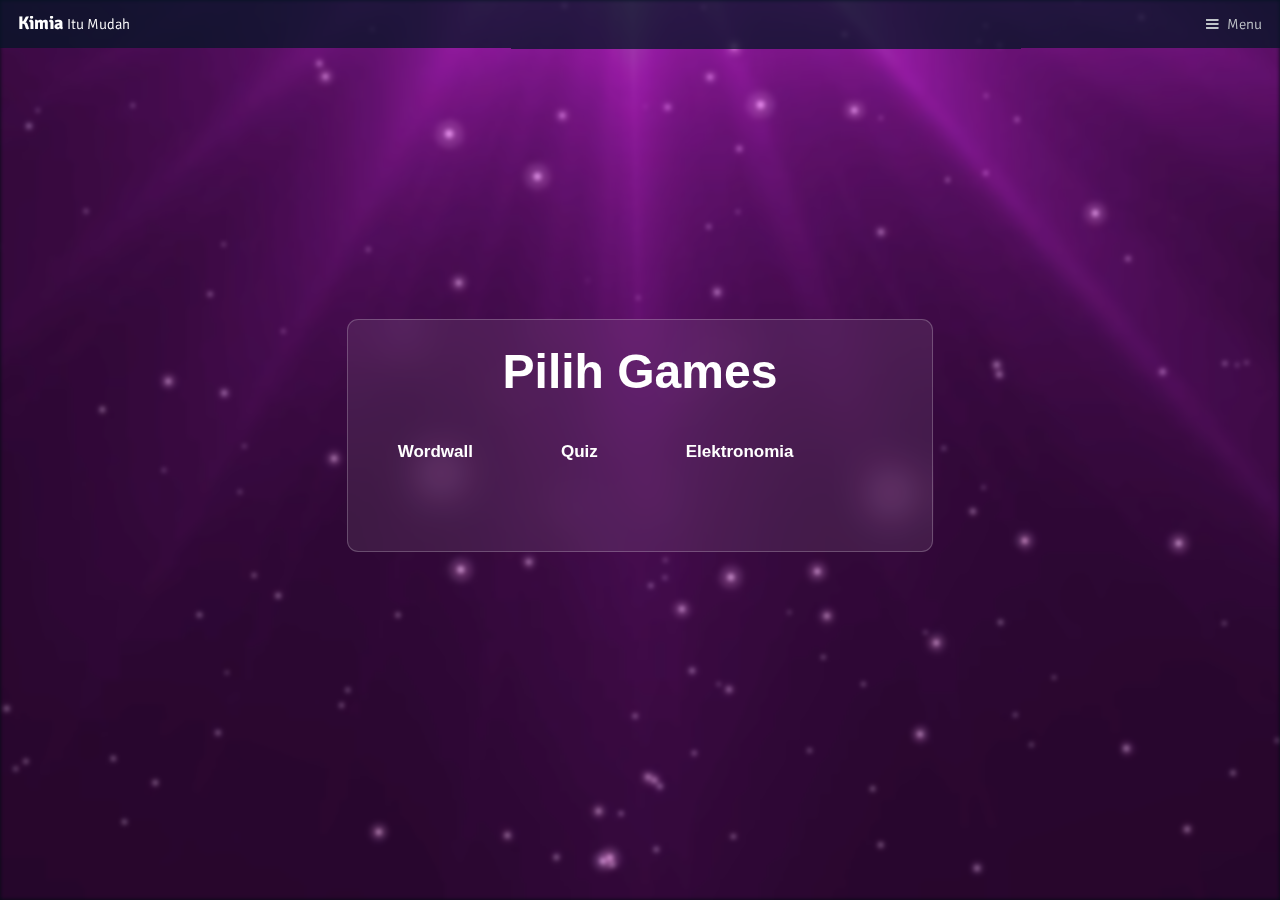
<file: games.html>
<!DOCTYPE HTML>
<html>
<head>
    <title>Games</title>
    <meta charset="utf-8">
    <meta name="viewport" content="width=device-width, initial-scale=1">
    <link rel="stylesheet" href="assets/css/main.css">
    <style>
.container {
  color: white;
  position: relative;
  font-family: sans-serif;
  display: flex;
  justify-content: center;
  align-items: center;
}

.container .box {
  width: 40em;
  height: 15.875em;
  padding: 1rem;
  background-color: rgba(255, 255, 255, 0.074);
  border: 1px solid rgba(255, 255, 255, 0.222);
  -webkit-backdrop-filter: blur(20px);
  backdrop-filter: blur(20px);
  border-radius: 0.7rem;
  transition: all ease 0.3s;
}

.container .box {
  display: flex;
  flex-direction: column;
  justify-content: space-between;
}


.container .box div p {
  margin: 0;
  font-size: 0.9em;
  font-weight: 300;
  letter-spacing: 0.1em;
}

.container .box div span {
  font-size: 0.7rem;
  font-weight: 300;
}

.container .box div span:nth-child(3) {
  font-weight: 500;
  margin-right: 0.2rem;
}

.container .box:hover {
  box-shadow: 0px 0px 20px 1px #ffbb763f;
  border: 1px solid rgba(255, 255, 255, 0.454);
}



.button {
  position: relative;
  font-size: 17px;
  font-weight: 800;
  color: #c77dff;
  padding: 1em 2em;
  border: none;
  background: none;
  clip-path: polygon(0 0, 67% 0, 100% 100%, 33% 100%);
  display: flex;
  justify-content: center;
  align-items: center;
  overflow: hidden;
  transition: 0.3s 0.3s;
}

button:hover {
  text-shadow: 1px 1px 20px #e0aaff, 1px 1px 60px #e0aaff;
}

button:active {
  transform: scale(0.89);
}

.button::before,
.button::after {
  content: "";
  position: absolute;
  width: 0;
  height: 2px;
  background: #c77dff;
  transition: width 0.3s 0.6s;
}

.button::before {
  top: 0;
  left: 0;
  transform-origin: top;
}

.button::after {
  bottom: 0;
  right: 0;
  transform-origin: bottom;
}

.button:hover::before,
.button:hover::after {
  width: 65%;
}

.button span {
  position: absolute;
  width: 0;
  height: 2px;
  background: #c77dff;
  transition: width 0.3s, transform 0.3s 0.3s;
  transform: rotate(22.3deg);
}

.button span:nth-child(1) {
  top: 0;
  left: 0;
  transform-origin: left;
}

.button span:nth-child(2) {
  bottom: 0;
  right: 0;
  transform-origin: right;
}

.button:hover span {
  width: 55%;
  transform: rotate(50deg);
}


        body {
            display: flex;
            flex-direction: column;
            justify-content: center;
            align-items: center;
            height: 100vh; /* Tinggi penuh untuk vertikal centering */
            margin: 0;
        }

        .games {
            display: flex;
            gap: 20px;
        }
        
        .bg-video {
        position: fixed;
        top: 0;
        left: 0;
        width: 100%;
        height: 100%;
        object-fit: cover;
        z-index: -1;
        pointer-events: none; /* Agar video tidak menghalangi elemen lain */
        filter: blur(2px);
    }

    h2 {
        text-align: center;
        font-size: 48px; /* Ukuran diperbesar */
        color: #fff;
        margin-bottom: 20px; /* Spasi antara judul dan tombol */
    }

    </style>
</head>
<body>

    <!-- Header -->
    <header id="header">
        <h1><a href="#">Kimia <span>Itu Mudah</span></a></h1>
        <a href="#menu">Menu</a>

    </header>
    <video class="bg-video" autoplay muted loop>
        <source src="bg/1.mp4" type="video/mp4">
    </video>

    <!-- Nav -->
    <nav id="menu">
        <ul class="links">
            <li><a href="home.html">Home</a></li>
            <li><a href="index.html">Get Started</a></li>
            <li><a href="mindmap.html">Mind Map</a></li>
            <li><a href="submit.html">Submit</a></li>
            <li><a href="material.html">Material</a></li>
            <li><a href="games.html">Mini Games</a></li>
        </ul>
    </nav>

    
    <div class="container">
      <div class="box">
       
        <div>
            <!-- Judul -->
            <h2>Pilih Games</h2>
    
              <!-- Tombol Games -->
            <div class="games">

                <a href="https://wordwall.net/resource/74023832">
                    <button class="button">
                        Wordwall
                        <span></span>
                        <span></span>
                    </button>
                </a>

                <a href="https://www.educaplay.com/learning-resources/19460950-electrochemistry_quiz.html">
                    <button class="button">
                        Quiz
                         <span></span>
                        <span></span>
                    </button>
                </a>

                <a href="https://view.genially.com/6489338d9f24660012966c49/interactive-content-chemistry-game-elektrokimia">
                    <button class="button">
                        Elektronomia
                         <span></span>
                        <span></span>
                    </button>
                </a>
            </div>

        </div>
      </div>
    </div>


    <!-- Scripts -->
    <script src="assets/js/jquery.min.js"></script>
    <script src="assets/js/jquery.scrolly.min.js"></script>
    <script src="assets/js/skel.min.js"></script>
    <script src="assets/js/util.js"></script>
    <script src="assets/js/main.js"></script>

</body>
</html>
</file>
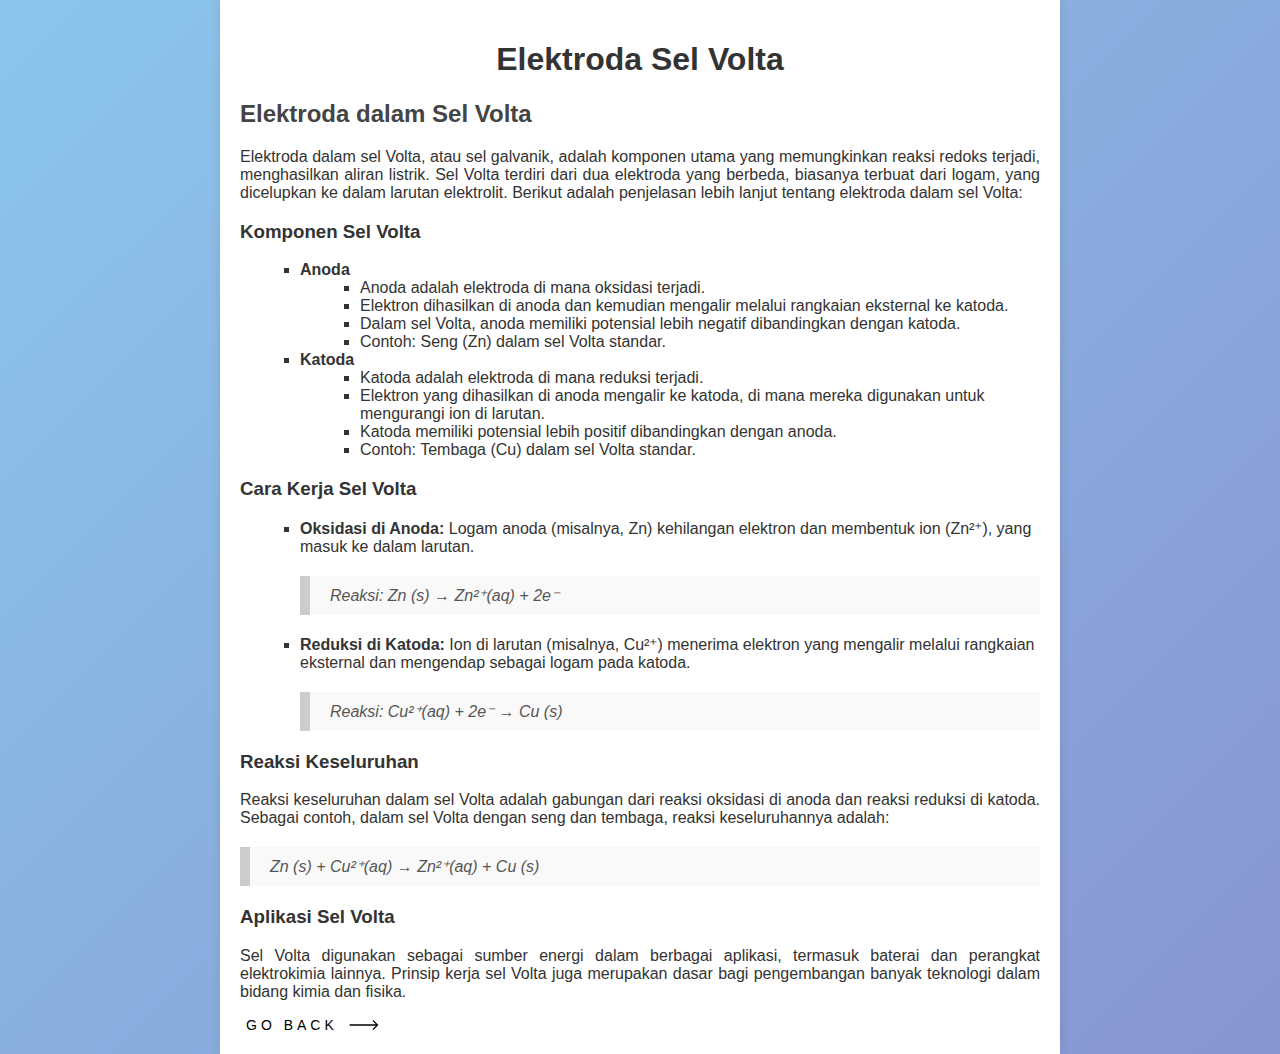
<file: material/elektrodaselvolta.html>
<!DOCTYPE html>
<html lang="id">
<head>
    <meta charset="UTF-8">
    <meta name="viewport" content="width=device-width, initial-scale=1.0">
    <title>Artikel Sel Volta</title>
    <style>
        body {
            color: #333;
            font-family: 'Segoe UI', Tahoma, Geneva, Verdana, sans-serif;
            margin: 0;
            padding: 0;
            display: flex;
            justify-content: center;
            align-items: center;
            min-height: 100vh;
            background: linear-gradient(135deg, #8BC6EC 0%, #800080 100%);
            background-size: 400% 400%;
            animation: gradientAnimation 10s ease infinite;
        }
        @keyframes gradientAnimation {
            0% {
                background-position: 0% 50%;
            }
            50% {
                background-position: 100% 50%;
            }
            100% {
                background-position: 0% 50%;
            }
        }
        .container {
            max-width: 800px;
            margin: auto;
            background: #fff;
            padding: 20px;
            box-shadow: 0 0 10px rgba(0, 0, 0, 0.1);
        }
        h1 {
            text-align: center;
            color: #333;
        }
        h2 {
            color: #444;
            margin-top: 20px;
        }
        p {
            margin-bottom: 15px;
            text-align: justify;
        }
        ul {
            margin-left: 20px;
            list-style-type: square;
        }
        .reaction-table {
            width: 100%;
            margin-top: 15px;
            border-collapse: collapse;
        }
        .reaction-table th,
        .reaction-table td {
            border: 1px solid #ddd;
            padding: 8px;
            text-align: center;
        }
        .reaction-table th {
            background-color: #f2f2f2;
            color: #333;
        }
        .note {
            background-color: #e7f3fe;
            border-left: 6px solid #2196F3;
            margin-top: 20px;
            padding: 15px;
        }
        blockquote {
            background-color: #f9f9f9;
            border-left: 10px solid #ccc;
            margin: 20px 0;
            padding: 10px 20px;
            font-style: italic;
            color: #555;
        }
             .cta {
     
      bottom: 20px; 
      right: 20px;
      border: none;
      background: none;
      cursor: pointer;
    }

    .cta span {
      padding-bottom: 7px;
      letter-spacing: 4px;
      font-size: 14px;
      padding-right: 15px;
      text-transform: uppercase;
    }

    .cta svg {
      transform: translateX(-8px);
      transition: all 0.3s ease;
    }

    .cta:hover svg {
      transform: translateX(0);
    }

    .cta:active svg {
      transform: scale(0.9);
    }

    .hover-underline-animation {
      position: relative;
      color: black;
      padding-bottom: 20px;
    }

    .hover-underline-animation:after {
      content: "";
      position: absolute;
      width: 100%;
      transform: scaleX(0);
      height: 2px;
      bottom: 0;
      left: 0;
      background-color: #000000;
      transform-origin: bottom right;
      transition: transform 0.25s ease-out;
    }

    .cta:hover .hover-underline-animation:after {
      transform: scaleX(1);
      transform-origin: bottom left;
    }
    </style>
</head>
<body>
    <div class="container">
        <h1>Elektroda Sel Volta</h1>

        <h2>Elektroda dalam Sel Volta</h2>
        <p>Elektroda dalam sel Volta, atau sel galvanik, adalah komponen utama yang memungkinkan reaksi redoks terjadi, menghasilkan aliran listrik. Sel Volta terdiri dari dua elektroda yang berbeda, biasanya terbuat dari logam, yang dicelupkan ke dalam larutan elektrolit. Berikut adalah penjelasan lebih lanjut tentang elektroda dalam sel Volta:</p>
        
        <h3>Komponen Sel Volta</h3>
        <ul>
            <li><strong>Anoda</strong>
                <ul>
                    <li>Anoda adalah elektroda di mana oksidasi terjadi.</li>
                    <li>Elektron dihasilkan di anoda dan kemudian mengalir melalui rangkaian eksternal ke katoda.</li>
                    <li>Dalam sel Volta, anoda memiliki potensial lebih negatif dibandingkan dengan katoda.</li>
                    <li>Contoh: Seng (Zn) dalam sel Volta standar.</li>
                </ul>
            </li>
            <li><strong>Katoda</strong>
                <ul>
                    <li>Katoda adalah elektroda di mana reduksi terjadi.</li>
                    <li>Elektron yang dihasilkan di anoda mengalir ke katoda, di mana mereka digunakan untuk mengurangi ion di larutan.</li>
                    <li>Katoda memiliki potensial lebih positif dibandingkan dengan anoda.</li>
                    <li>Contoh: Tembaga (Cu) dalam sel Volta standar.</li>
                </ul>
            </li>
        </ul>

        <h3>Cara Kerja Sel Volta</h3>
        <ul>
            <li><strong>Oksidasi di Anoda:</strong> Logam anoda (misalnya, Zn) kehilangan elektron dan membentuk ion (Zn²⁺), yang masuk ke dalam larutan.
                <blockquote>Reaksi: Zn (s) → Zn²⁺(aq) + 2e⁻</blockquote>
            </li>
            <li><strong>Reduksi di Katoda:</strong> Ion di larutan (misalnya, Cu²⁺) menerima elektron yang mengalir melalui rangkaian eksternal dan mengendap sebagai logam pada katoda.
                <blockquote>Reaksi: Cu²⁺(aq) + 2e⁻ → Cu (s)</blockquote>
            </li>
        </ul>

        <h3>Reaksi Keseluruhan</h3>
        <p>Reaksi keseluruhan dalam sel Volta adalah gabungan dari reaksi oksidasi di anoda dan reaksi reduksi di katoda. Sebagai contoh, dalam sel Volta dengan seng dan tembaga, reaksi keseluruhannya adalah:</p>
        <blockquote>Zn (s) + Cu²⁺(aq) → Zn²⁺(aq) + Cu (s)</blockquote>

        <h3>Aplikasi Sel Volta</h3>
        <p>Sel Volta digunakan sebagai sumber energi dalam berbagai aplikasi, termasuk baterai dan perangkat elektrokimia lainnya. Prinsip kerja sel Volta juga merupakan dasar bagi pengembangan banyak teknologi dalam bidang kimia dan fisika.</p>
        <a href="../material.html">
            <button class="cta">
              <span class="hover-underline-animation">Go Back</span>
              <svg
                id="arrow-horizontal"
                xmlns="http://www.w3.org/2000/svg"
                width="30"
                height="10"
                viewBox="0 0 46 16"
              >
                <path
                  id="Path_10"
                  data-name="Path 10"
                  d="M8,0,6.545,1.455l5.506,5.506H-30V9.039H12.052L6.545,14.545,8,16l8-8Z"
                  transform="translate(30)"
                ></path>
              </svg>
            </button>
        </a>
    </div>
</body>
</html>
</file>
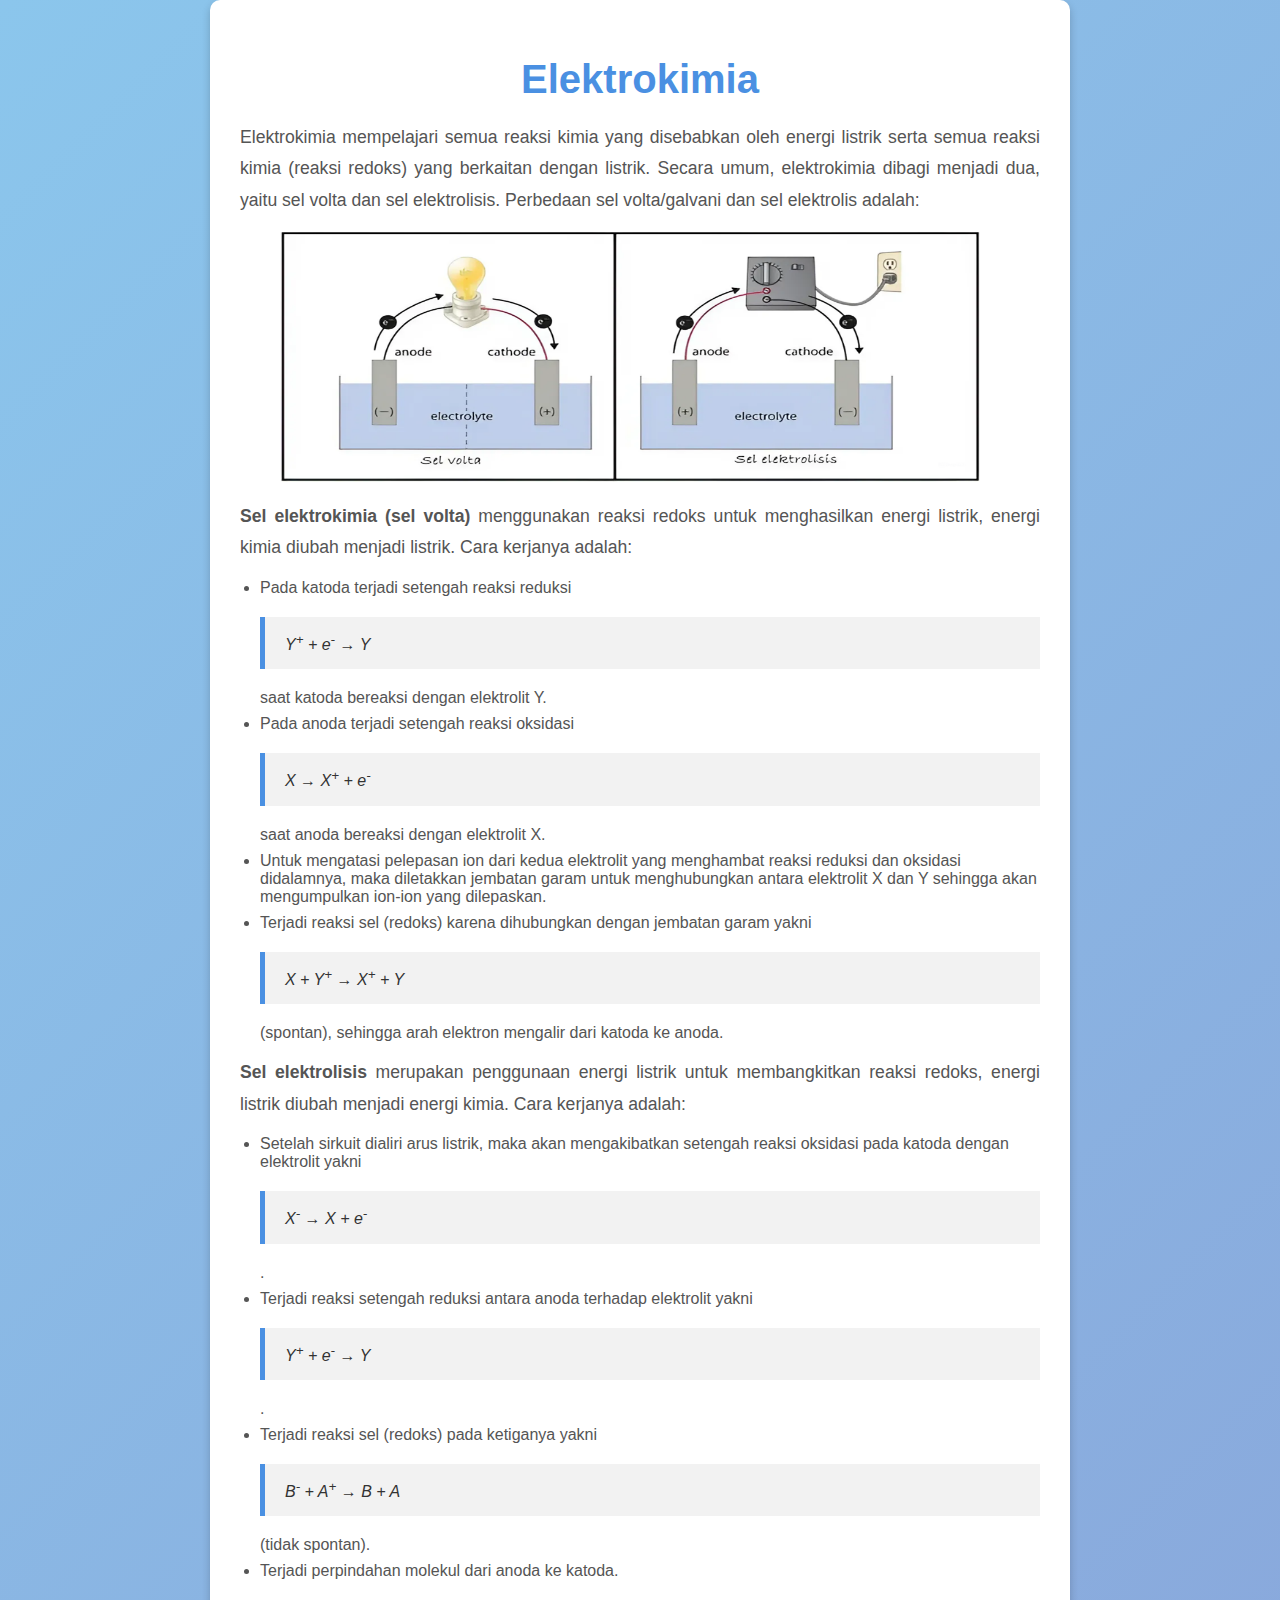
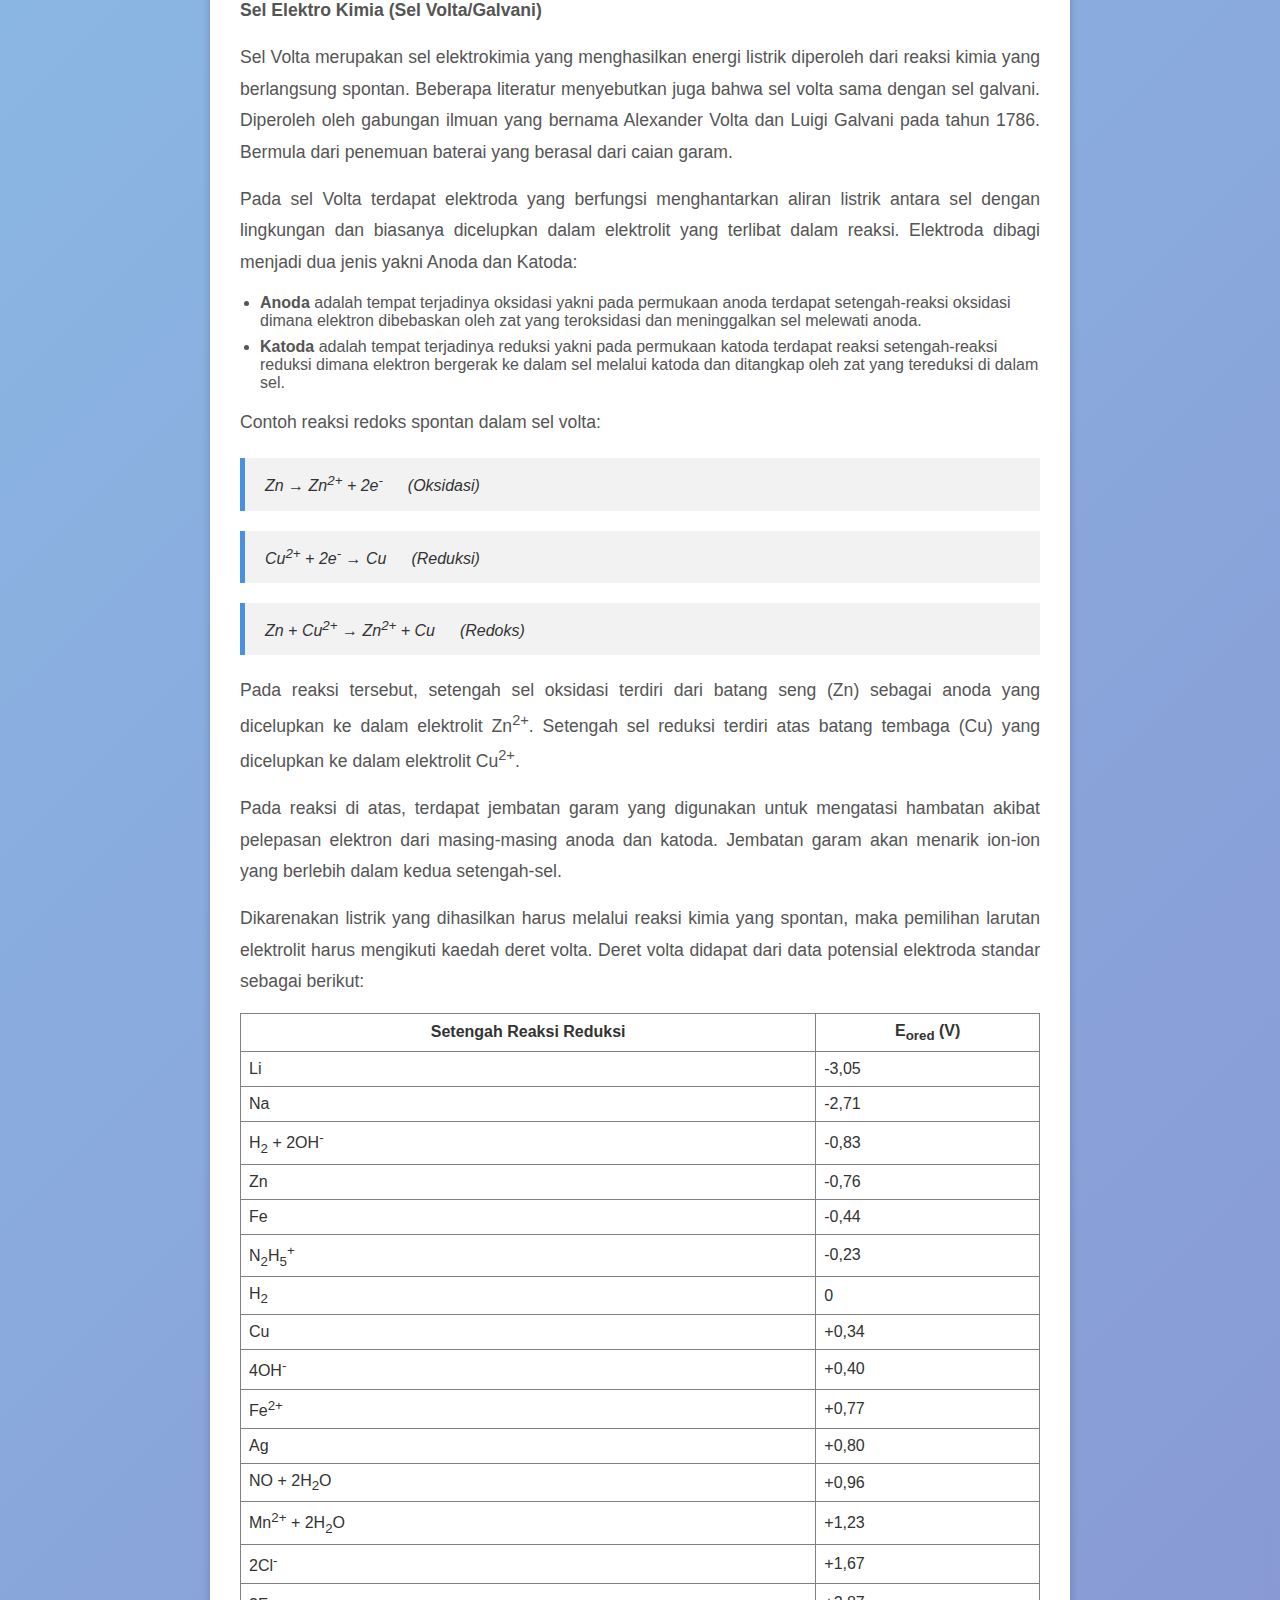
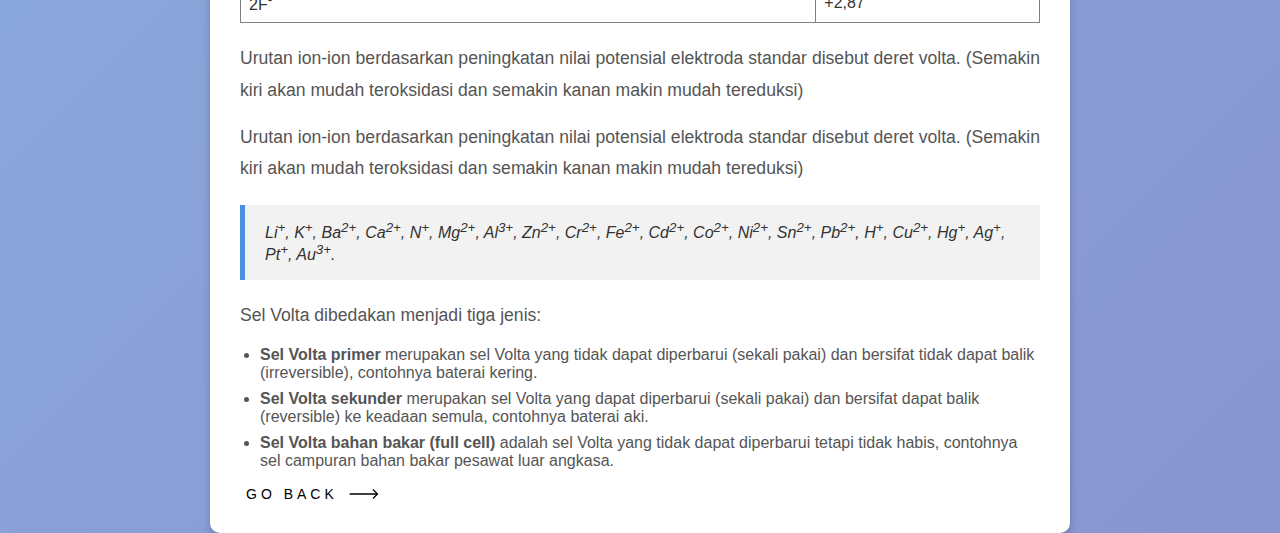
<file: material/elektronomia.html>
<!DOCTYPE html>
<html lang="en">
<head>
	<meta charset="UTF-8">
	<meta name="viewport" content="width=device-width, initial-scale=1.0">
	<title>Artikel Kimia - Elektrokimia</title>
	<style>
		body {
			color: #333;
			font-family: 'Segoe UI', Tahoma, Geneva, Verdana, sans-serif;
			margin: 0;
			padding: 0;
			display: flex;
			justify-content: center;
			align-items: center;
			min-height: 100vh;
			background: linear-gradient(135deg, #8BC6EC 0%, #800080 100%);
			background-size: 400% 400%;
			animation: gradientAnimation 10s ease infinite;
		}
		@keyframes gradientAnimation {
			0% {
				background-position: 0% 50%;
			}
			50% {
				background-position: 100% 50%;
			}
			100% {
				background-position: 0% 50%;
			}
		}
		.container {
			background: #fff;
			padding: 30px;
			border-radius: 10px;
			box-shadow: 0 4px 8px rgba(0, 0, 0, 0.2);
			max-width: 800px;
			width: 100%;
		}
		h1 {
			text-align: center;
			color: #4A90E2;
			margin-bottom: 20px;
			font-size: 2.5em;
		}
		p {
			margin: 15px 0;
			text-align: justify;
			font-size: 1.1em;
			line-height: 1.8;
			color: #555;
		}
		ul {
			margin: 15px 0;
			padding-left: 20px;
			color: #555;
		}
		ul li {
			margin: 8px 0;
		}
		blockquote {
			background: #f2f2f2;
			border-left: 5px solid #4A90E2;
			margin: 20px 0;
			padding: 15px 20px;
			color: #333;
			font-style: italic;
		}
		#elek1{
			margin-left: 40px;
			width: 700px;
			height: 250px;
		}
	 .cta {
	 
	  bottom: 20px; 
	  right: 20px;
	  border: none;
	  background: none;
	  cursor: pointer;
	}

	.cta span {
	  padding-bottom: 7px;
	  letter-spacing: 4px;
	  font-size: 14px;
	  padding-right: 15px;
	  text-transform: uppercase;
	}

	.cta svg {
	  transform: translateX(-8px);
	  transition: all 0.3s ease;
	}

	.cta:hover svg {
	  transform: translateX(0);
	}

	.cta:active svg {
	  transform: scale(0.9);
	}

	.hover-underline-animation {
	  position: relative;
	  color: black;
	  padding-bottom: 20px;
	}

	.hover-underline-animation:after {
	  content: "";
	  position: absolute;
	  width: 100%;
	  transform: scaleX(0);
	  height: 2px;
	  bottom: 0;
	  left: 0;
	  background-color: #000000;
	  transform-origin: bottom right;
	  transition: transform 0.25s ease-out;
	}

	.cta:hover .hover-underline-animation:after {
	  transform: scaleX(1);
	  transform-origin: bottom left;
	}
	</style>
</head>
<body>
	<div class="container">
		<h1>Elektrokimia</h1>
		<p>Elektrokimia mempelajari semua reaksi kimia yang disebabkan oleh energi listrik serta semua reaksi kimia (reaksi redoks) yang berkaitan dengan listrik. 
		Secara umum, elektrokimia dibagi menjadi dua, yaitu sel volta dan sel elektrolisis. Perbedaan sel volta/galvani dan sel elektrolis adalah:</p>
		<img src="../images/elek1.png" id="elek1">
		<p><strong>Sel elektrokimia (sel volta)</strong> menggunakan reaksi redoks untuk menghasilkan energi listrik, energi kimia diubah menjadi listrik. Cara kerjanya adalah:</p>
		<ul>
			<li>Pada katoda terjadi setengah reaksi reduksi <blockquote>Y<sup>+</sup> + e<sup>-</sup> → Y</blockquote> saat katoda bereaksi dengan elektrolit Y.</li>
			<li>Pada anoda terjadi setengah reaksi oksidasi <blockquote>X → X<sup>+</sup> + e<sup>-</sup></blockquote> saat anoda bereaksi dengan elektrolit X.</li>
			<li>Untuk mengatasi pelepasan ion dari kedua elektrolit yang menghambat reaksi reduksi dan oksidasi didalamnya, maka diletakkan jembatan garam untuk menghubungkan antara elektrolit X dan Y sehingga akan mengumpulkan ion-ion yang dilepaskan.</li>
			<li>Terjadi reaksi sel (redoks) karena dihubungkan dengan jembatan garam yakni <blockquote>X + Y<sup>+</sup> → X<sup>+</sup> + Y</blockquote> (spontan), sehingga arah elektron mengalir dari katoda ke anoda.</li>
		</ul>

		<p><strong>Sel elektrolisis</strong> merupakan penggunaan energi listrik untuk membangkitkan reaksi redoks, energi listrik diubah menjadi energi kimia. Cara kerjanya adalah:</p>
		<ul>
			<li>Setelah sirkuit dialiri arus listrik, maka akan mengakibatkan setengah reaksi oksidasi pada katoda dengan elektrolit yakni <blockquote>X<sup>-</sup> → X + e<sup>-</sup></blockquote>.</li>
			<li>Terjadi reaksi setengah reduksi antara anoda terhadap elektrolit yakni <blockquote>Y<sup>+</sup> + e<sup>-</sup> → Y</blockquote>.</li>
			<li>Terjadi reaksi sel (redoks) pada ketiganya yakni <blockquote>B<sup>-</sup> + A<sup>+</sup> → B + A</blockquote> (tidak spontan).</li>
			<li>Terjadi perpindahan molekul dari anoda ke katoda.</li>
		</ul>
		<p><strong>Sel Elektro Kimia (Sel Volta/Galvani)</strong></p>
		<p>Sel Volta merupakan sel elektrokimia yang menghasilkan energi listrik diperoleh dari reaksi kimia yang berlangsung spontan. Beberapa literatur menyebutkan juga bahwa sel volta sama dengan sel galvani. Diperoleh oleh gabungan ilmuan yang bernama Alexander Volta dan Luigi Galvani pada tahun 1786. Bermula dari penemuan baterai yang berasal dari caian garam.</p>
		<p>Pada sel Volta terdapat elektroda yang berfungsi menghantarkan aliran listrik antara sel dengan lingkungan dan biasanya dicelupkan dalam elektrolit yang terlibat dalam reaksi. Elektroda dibagi menjadi dua jenis yakni Anoda dan Katoda:</p>
		<ul>
			<li><strong>Anoda</strong> adalah tempat terjadinya oksidasi yakni pada permukaan anoda terdapat setengah-reaksi oksidasi dimana elektron dibebaskan oleh zat yang teroksidasi dan meninggalkan sel melewati anoda.</li>
			<li><strong>Katoda</strong> adalah tempat terjadinya reduksi yakni pada permukaan katoda terdapat reaksi setengah-reaksi reduksi dimana elektron bergerak ke dalam sel melalui katoda dan ditangkap oleh zat yang tereduksi di dalam sel.</li>
		</ul>
		<p>Contoh reaksi redoks spontan dalam sel volta:</p>
		<blockquote>Zn → Zn<sup>2+</sup> + 2e<sup>-</sup> &emsp; (Oksidasi)</blockquote>
		<blockquote>Cu<sup>2+</sup> + 2e<sup>-</sup> → Cu &emsp; (Reduksi)</blockquote>
		<blockquote>Zn + Cu<sup>2+</sup> → Zn<sup>2+</sup> + Cu &emsp; (Redoks)</blockquote>
		<p>Pada reaksi tersebut, setengah sel oksidasi terdiri dari batang seng (Zn) sebagai anoda yang dicelupkan ke dalam elektrolit Zn<sup>2+</sup>. Setengah sel reduksi terdiri atas batang tembaga (Cu) yang dicelupkan ke dalam elektrolit Cu<sup>2+</sup>.</p>
		<p>Pada reaksi di atas, terdapat jembatan garam yang digunakan untuk mengatasi hambatan akibat pelepasan elektron dari masing-masing anoda dan katoda. Jembatan garam akan menarik ion-ion yang berlebih dalam kedua setengah-sel.</p>
		<p>Dikarenakan listrik yang dihasilkan harus melalui reaksi kimia yang spontan, maka pemilihan larutan elektrolit harus mengikuti kaedah deret volta. Deret volta didapat dari data potensial elektroda standar sebagai berikut:</p>
		<table border="1" cellspacing="0" cellpadding="8" style="width: 100%; border-collapse: collapse; margin-bottom: 20px;">
			<thead>
				<tr>
					<th>Setengah Reaksi Reduksi</th>
					<th>E<sub>ored</sub> (V)</th>
				</tr>
			</thead>
			<tbody>
				<tr>
					<td>Li</td>
					<td>-3,05</td>
				</tr>
				<tr>
					<td>Na</td>
					<td>-2,71</td>
				</tr>
				<tr>
					<td>H<sub>2</sub> + 2OH<sup>-</sup></td>
					<td>-0,83</td>
				</tr>
				<tr>
					<td>Zn</td>
					<td>-0,76</td>
				</tr>
				<tr>
					<td>Fe</td>
					<td>-0,44</td>
				</tr>
				<tr>
					<td>N<sub>2</sub>H<sub>5</sub><sup>+</sup></td>
					<td>-0,23</td>
				</tr>
				<tr>
					<td>H<sub>2</sub></td>
					<td>0</td>
				</tr>
				<tr>
					<td>Cu</td>
					<td>+0,34</td>
				</tr>
				<tr>
					<td>4OH<sup>-</sup></td>
					<td>+0,40</td>
				</tr>
				<tr>
					<td>Fe<sup>2+</sup></td>
					<td>+0,77</td>
				</tr>
				<tr>
					<td>Ag</td>
					<td>+0,80</td>
				</tr>
				<tr>
					<td>NO + 2H<sub>2</sub>O</td>
					<td>+0,96</td>
				</tr>
				<tr>
					<td>Mn<sup>2+</sup> + 2H<sub>2</sub>O</td>
					<td>+1,23</td>
				</tr>
				<tr>
					<td>2Cl<sup>-</sup></td>
					<td>+1,67</td>
				</tr>
				<tr>
					<td>2F<sup>-</sup></td>
					<td>+2,87</td>
				</tr>
			</tbody>
		</table>
		<p>Urutan ion-ion berdasarkan peningkatan nilai potensial elektroda standar disebut deret volta. (Semakin kiri akan mudah teroksidasi dan semakin kanan makin mudah tereduksi)</p>

		<p>Urutan ion-ion berdasarkan peningkatan nilai potensial elektroda standar disebut deret volta. (Semakin kiri akan mudah teroksidasi dan semakin kanan makin mudah tereduksi)</p>
		<blockquote>Li<sup>+</sup>, K<sup>+</sup>, Ba<sup>2+</sup>, Ca<sup>2+</sup>, N<sup>+</sup>, Mg<sup>2+</sup>, Al<sup>3+</sup>, Zn<sup>2+</sup>, Cr<sup>2+</sup>, Fe<sup>2+</sup>, Cd<sup>2+</sup>, Co<sup>2+</sup>, Ni<sup>2+</sup>, Sn<sup>2+</sup>, Pb<sup>2+</sup>, H<sup>+</sup>, Cu<sup>2+</sup>, Hg<sup>+</sup>, Ag<sup>+</sup>, Pt<sup>+</sup>, Au<sup>3+</sup>.</blockquote>
		<p>Sel Volta dibedakan menjadi tiga jenis:</p>
		<ul>
			<li><strong>Sel Volta primer</strong> merupakan sel Volta yang tidak dapat diperbarui (sekali pakai) dan bersifat tidak dapat balik (irreversible), contohnya baterai kering.</li>
			<li><strong>Sel Volta sekunder</strong> merupakan sel Volta yang dapat diperbarui (sekali pakai) dan bersifat dapat balik (reversible) ke keadaan semula, contohnya baterai aki.</li>
			<li><strong>Sel Volta bahan bakar (full cell)</strong> adalah sel Volta yang tidak dapat diperbarui tetapi tidak habis, contohnya sel campuran bahan bakar pesawat luar angkasa.</li>
		</ul>
		<a href="../material.html">
		<button class="cta">
		  <span class="hover-underline-animation">Go Back</span>
		  <svg
		    id="arrow-horizontal"
		    xmlns="http://www.w3.org/2000/svg"
		    width="30"
		    height="10"
		    viewBox="0 0 46 16"
		  >
		    <path
		      id="Path_10"
		      data-name="Path 10"
		      d="M8,0,6.545,1.455l5.506,5.506H-30V9.039H12.052L6.545,14.545,8,16l8-8Z"
		      transform="translate(30)"
		    ></path>
		  </svg>
		</button>
		</a>


	</div>
</body>
</html>
</file>
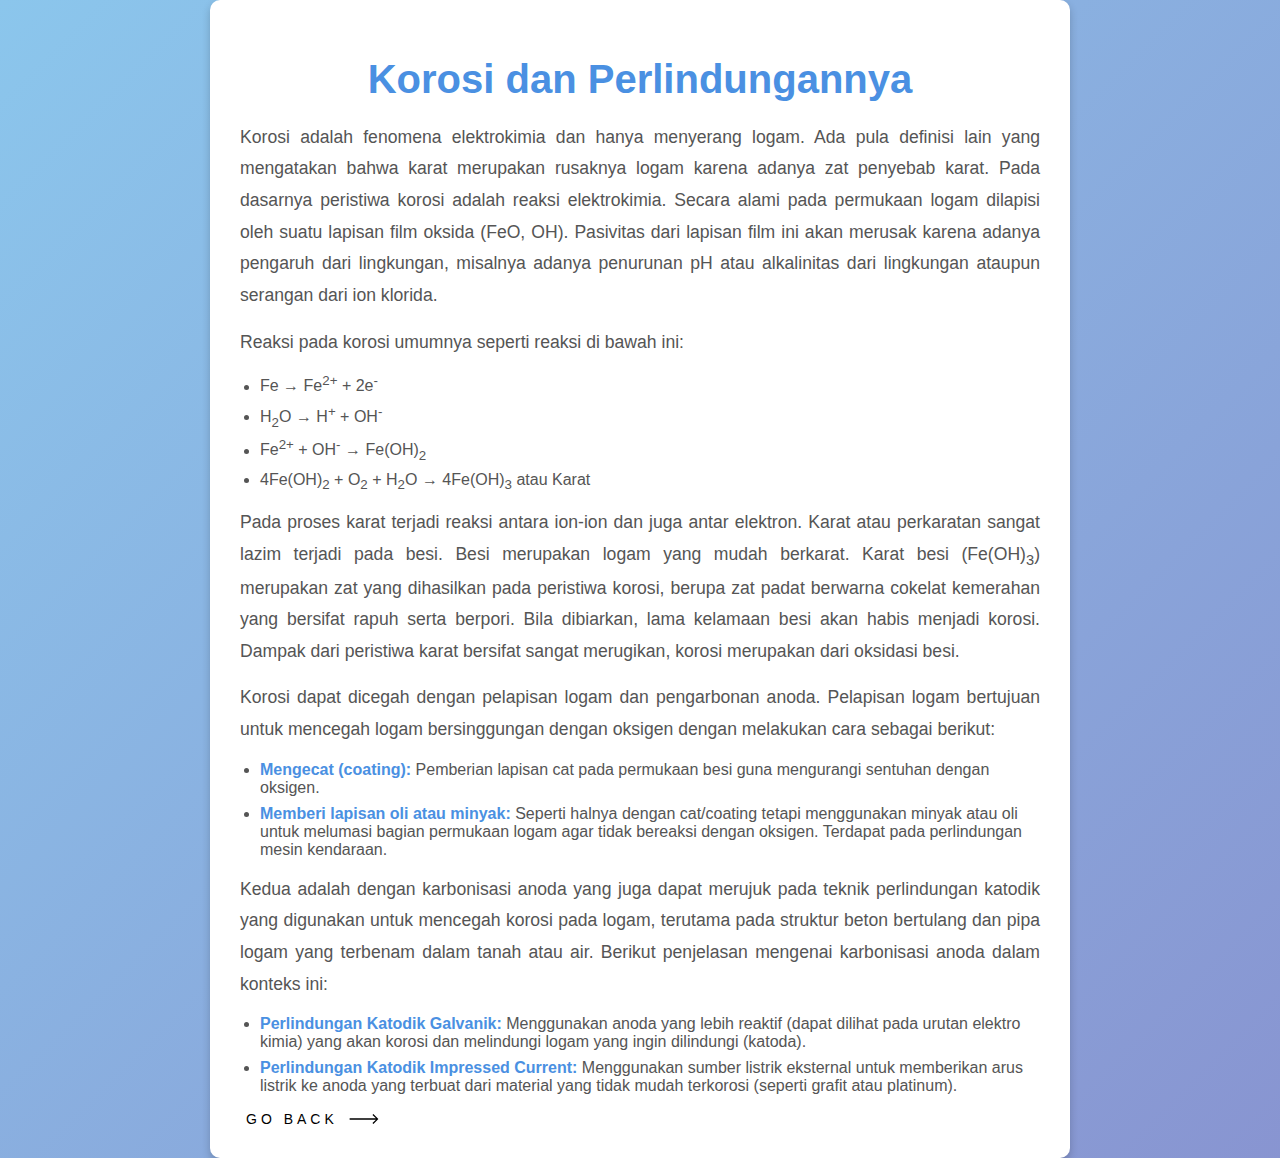
<file: material/korosi.html>
<!DOCTYPE html>
<html lang="en">
<head>
	<meta charset="UTF-8">
	<meta name="viewport" content="width=device-width, initial-scale=1.0">
	<title>Artikel Kimia - Reaksi Redoks</title>
	<style>
		body {
			color: #333;
			font-family: 'Segoe UI', Tahoma, Geneva, Verdana, sans-serif;
			margin: 0;
			padding: 0;
			display: flex;
			justify-content: center;
			align-items: center;
			min-height: 100vh;
			background: linear-gradient(135deg, #8BC6EC 0%, #800080 100%);
			background-size: 400% 400%;
			animation: gradientAnimation 10s ease infinite;
		}

		@keyframes gradientAnimation {
			0% {
				background-position: 0% 50%;
			}
			50% {
				background-position: 100% 50%;
			}
			100% {
				background-position: 0% 50%;
			}
		}

		.container {
			background: #fff;
			padding: 30px;
			border-radius: 10px;
			box-shadow: 0 4px 8px rgba(0, 0, 0, 0.2);
			max-width: 800px;
			width: 100%;
		}

		h1 {
			text-align: center;
			color: #4A90E2;
			margin-bottom: 20px;
			font-size: 2.5em;
		}

		p {
			margin: 15px 0;
			text-align: justify;
			font-size: 1.1em;
			line-height: 1.8;
			color: #555;
		}

		blockquote {
			background-color: #f2f2f2;
			border-left: 5px solid #ccc;
			padding: 15px;
			margin: 20px 0;
			font-size: 1.1em;
			color: #333;
			font-style: italic;
		}

		ul {
			margin: 15px 0;
			padding-left: 20px;
			color: #555;
		}

		ul li {
			margin: 8px 0;
		}

		strong {
			color: #4A90E2;
		}
		   .cta {
     
      bottom: 20px; 
      right: 20px;
      border: none;
      background: none;
      cursor: pointer;
    }

    .cta span {
      padding-bottom: 7px;
      letter-spacing: 4px;
      font-size: 14px;
      padding-right: 15px;
      text-transform: uppercase;
    }

    .cta svg {
      transform: translateX(-8px);
      transition: all 0.3s ease;
    }

    .cta:hover svg {
      transform: translateX(0);
    }

    .cta:active svg {
      transform: scale(0.9);
    }

    .hover-underline-animation {
      position: relative;
      color: black;
      padding-bottom: 20px;
    }

    .hover-underline-animation:after {
      content: "";
      position: absolute;
      width: 100%;
      transform: scaleX(0);
      height: 2px;
      bottom: 0;
      left: 0;
      background-color: #000000;
      transform-origin: bottom right;
      transition: transform 0.25s ease-out;
    }

    .cta:hover .hover-underline-animation:after {
      transform: scaleX(1);
      transform-origin: bottom left;
    }
	</style>
</head>
<body>
	<div class="container">
		<h1>Korosi dan Perlindungannya</h1>
		<p>Korosi adalah fenomena elektrokimia dan hanya menyerang logam. Ada pula definisi lain yang mengatakan bahwa karat merupakan rusaknya logam karena adanya zat penyebab karat. Pada dasarnya peristiwa korosi adalah reaksi elektrokimia. Secara alami pada permukaan logam dilapisi oleh suatu lapisan film oksida (FeO, OH). Pasivitas dari lapisan film ini akan merusak karena adanya pengaruh dari lingkungan, misalnya adanya penurunan pH atau alkalinitas dari lingkungan ataupun serangan dari ion klorida.</p>
		
		<p>Reaksi pada korosi umumnya seperti reaksi di bawah ini:</p>
		<ul>
			<li>Fe → Fe<sup>2+</sup> + 2e<sup>-</sup></li>
			<li>H<sub>2</sub>O → H<sup>+</sup> + OH<sup>-</sup></li>
			<li>Fe<sup>2+</sup> + OH<sup>-</sup> → Fe(OH)<sub>2</sub></li>
			<li>4Fe(OH)<sub>2</sub> + O<sub>2</sub> + H<sub>2</sub>O → 4Fe(OH)<sub>3</sub> atau Karat</li>
		</ul>

		<p>Pada proses karat terjadi reaksi antara ion-ion dan juga antar elektron. Karat atau perkaratan sangat lazim terjadi pada besi. Besi merupakan logam yang mudah berkarat. Karat besi (Fe(OH)<sub>3</sub>) merupakan zat yang dihasilkan pada peristiwa korosi, berupa zat padat berwarna cokelat kemerahan yang bersifat rapuh serta berpori. Bila dibiarkan, lama kelamaan besi akan habis menjadi korosi. Dampak dari peristiwa karat bersifat sangat merugikan, korosi merupakan dari oksidasi besi.</p>

		<p>Korosi dapat dicegah dengan pelapisan logam dan pengarbonan anoda. Pelapisan logam bertujuan untuk mencegah logam bersinggungan dengan oksigen dengan melakukan cara sebagai berikut:</p>
		<ul>
			<li><strong>Mengecat (coating):</strong> Pemberian lapisan cat pada permukaan besi guna mengurangi sentuhan dengan oksigen.</li>
			<li><strong>Memberi lapisan oli atau minyak:</strong> Seperti halnya dengan cat/coating tetapi menggunakan minyak atau oli untuk melumasi bagian permukaan logam agar tidak bereaksi dengan oksigen. Terdapat pada perlindungan mesin kendaraan.</li>
		</ul>
		
		<p>Kedua adalah dengan karbonisasi anoda yang juga dapat merujuk pada teknik perlindungan katodik yang digunakan untuk mencegah korosi pada logam, terutama pada struktur beton bertulang dan pipa logam yang terbenam dalam tanah atau air. Berikut penjelasan mengenai karbonisasi anoda dalam konteks ini:</p>
		<ul>
			<li><strong>Perlindungan Katodik Galvanik:</strong> Menggunakan anoda yang lebih reaktif (dapat dilihat pada urutan elektro kimia) yang akan korosi dan melindungi logam yang ingin dilindungi (katoda).</li>
			<li><strong>Perlindungan Katodik Impressed Current:</strong> Menggunakan sumber listrik eksternal untuk memberikan arus listrik ke anoda yang terbuat dari material yang tidak mudah terkorosi (seperti grafit atau platinum).</li>
		</ul>
		<a href="../material.html">
        <button class="cta">
          <span class="hover-underline-animation">Go Back</span>
          <svg
            id="arrow-horizontal"
            xmlns="http://www.w3.org/2000/svg"
            width="30"
            height="10"
            viewBox="0 0 46 16"
          >
            <path
              id="Path_10"
              data-name="Path 10"
              d="M8,0,6.545,1.455l5.506,5.506H-30V9.039H12.052L6.545,14.545,8,16l8-8Z"
              transform="translate(30)"
            ></path>
          </svg>
        </button>
        </a>
	</div>
</body>
</html>
</file>
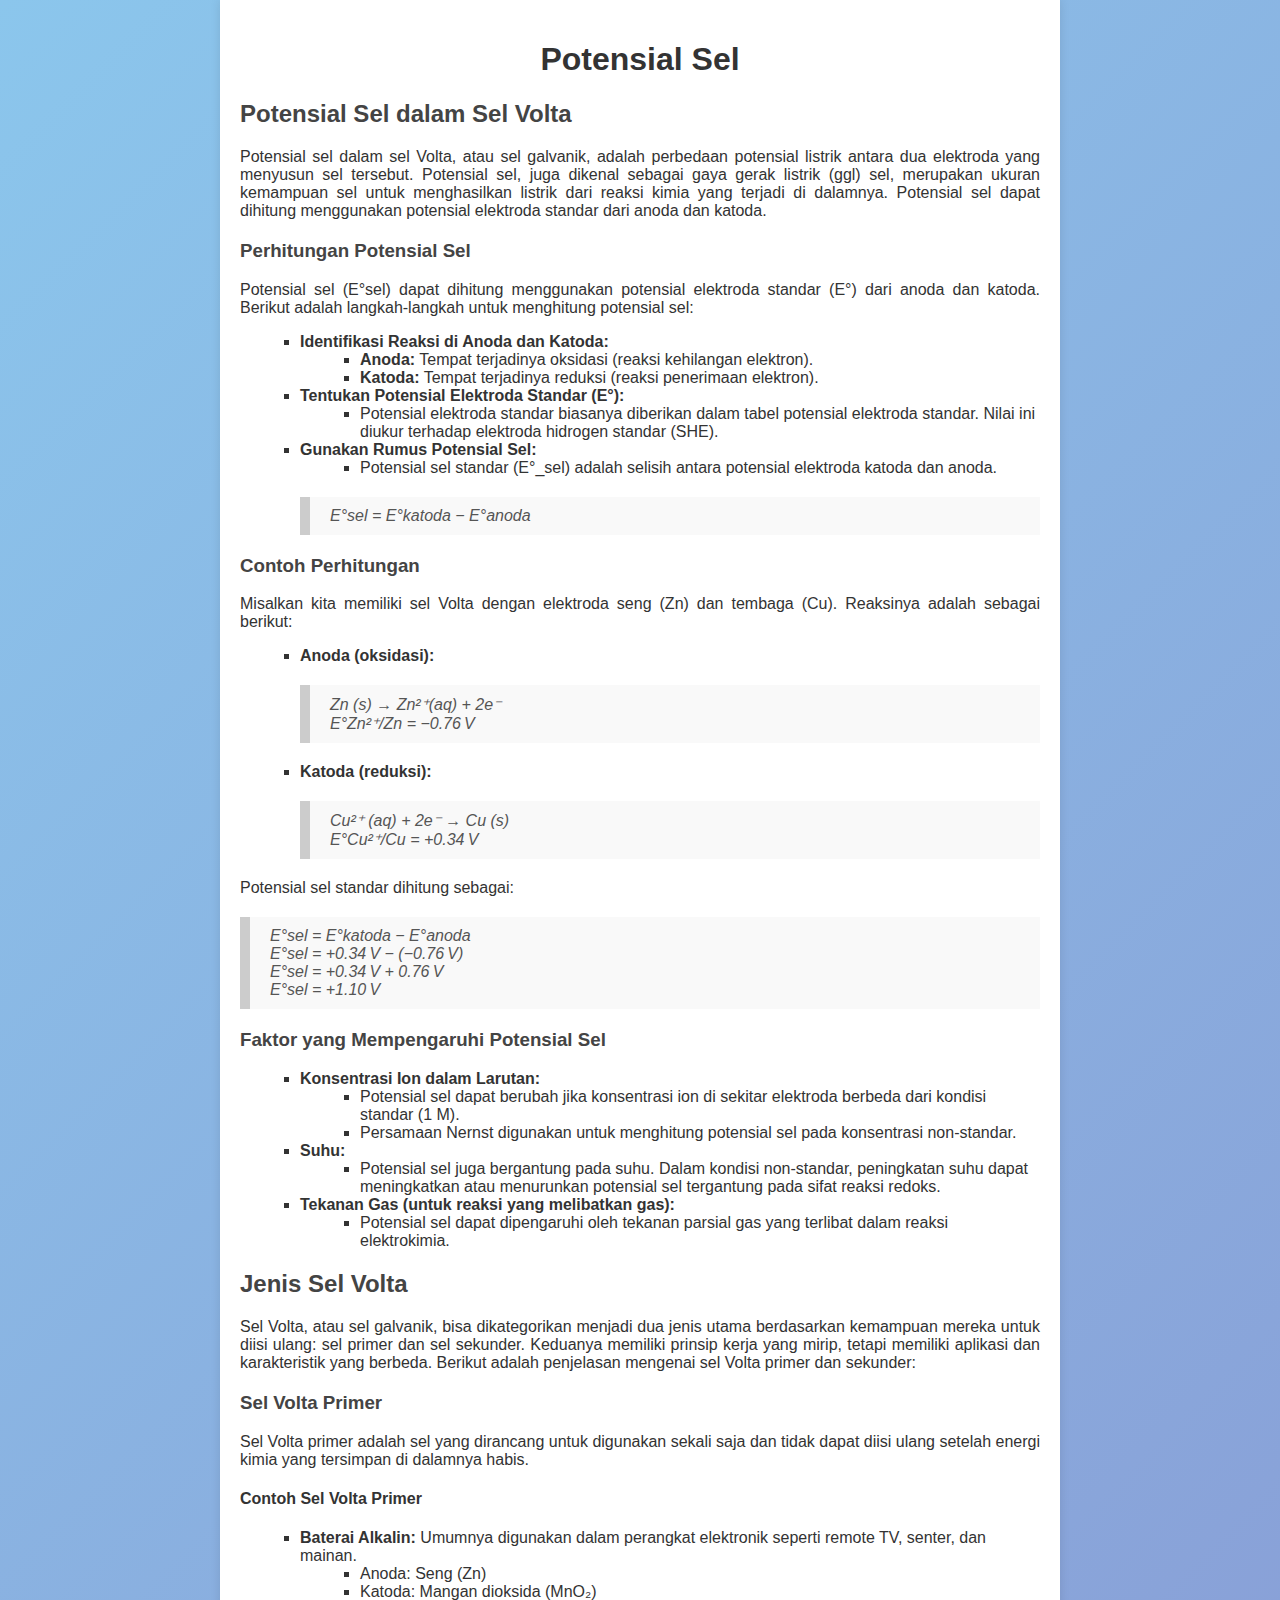
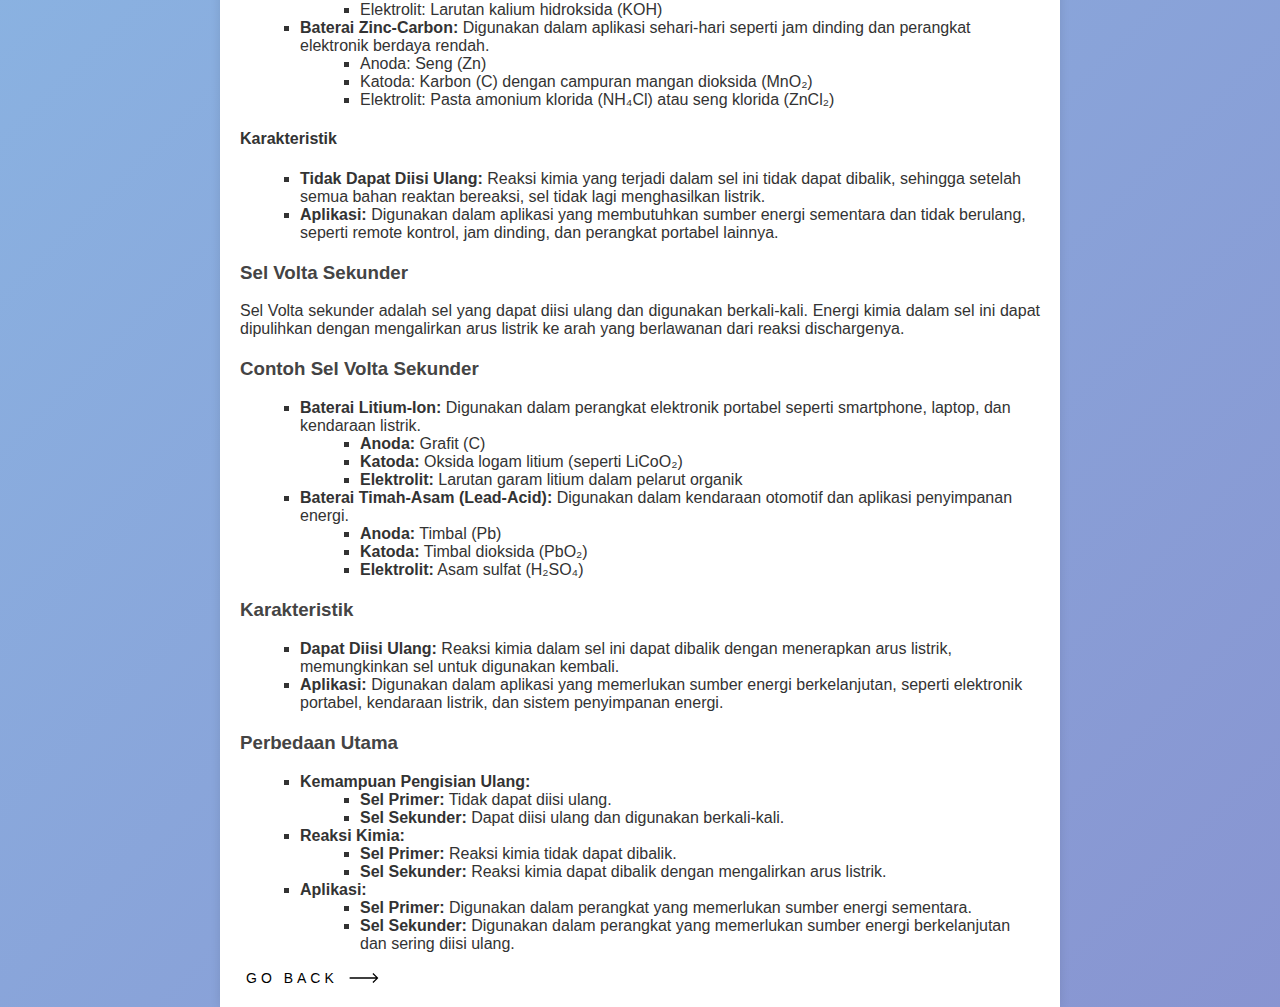
<file: material/potensialsel.html>
<!DOCTYPE html>
<html lang="id">
<head>
    <meta charset="UTF-8">
    <meta name="viewport" content="width=device-width, initial-scale=1.0">
    <title>Artikel Sel Volta</title>
    <style>
        body {
            color: #333;
            font-family: 'Segoe UI', Tahoma, Geneva, Verdana, sans-serif;
            margin: 0;
            padding: 0;
            display: flex;
            justify-content: center;
            align-items: center;
            min-height: 100vh;
            background: linear-gradient(135deg, #8BC6EC 0%, #800080 100%);
            background-size: 400% 400%;
            animation: gradientAnimation 10s ease infinite;
        }
        @keyframes gradientAnimation {
            0% {
                background-position: 0% 50%;
            }
            50% {
                background-position: 100% 50%;
            }
            100% {
                background-position: 0% 50%;
            }
        }
        .container {
            max-width: 800px;
            margin: auto;
            background: #fff;
            padding: 20px;
            box-shadow: 0 0 10px rgba(0, 0, 0, 0.1);
        }
        h1 {
            text-align: center;
            color: #333;
        }
        h2, h3 {
            color: #444;
            margin-top: 20px;
        }
        p {
            margin-bottom: 15px;
            text-align: justify;
        }
        ul {
            margin-left: 20px;
            list-style-type: square;
        }
        blockquote {
            background-color: #f9f9f9;
            border-left: 10px solid #ccc;
            margin: 20px 0;
            padding: 10px 20px;
            font-style: italic;
            color: #555;
        }
             .cta {
     
      bottom: 20px; 
      right: 20px;
      border: none;
      background: none;
      cursor: pointer;
    }

    .cta span {
      padding-bottom: 7px;
      letter-spacing: 4px;
      font-size: 14px;
      padding-right: 15px;
      text-transform: uppercase;
    }

    .cta svg {
      transform: translateX(-8px);
      transition: all 0.3s ease;
    }

    .cta:hover svg {
      transform: translateX(0);
    }

    .cta:active svg {
      transform: scale(0.9);
    }

    .hover-underline-animation {
      position: relative;
      color: black;
      padding-bottom: 20px;
    }

    .hover-underline-animation:after {
      content: "";
      position: absolute;
      width: 100%;
      transform: scaleX(0);
      height: 2px;
      bottom: 0;
      left: 0;
      background-color: #000000;
      transform-origin: bottom right;
      transition: transform 0.25s ease-out;
    }

    .cta:hover .hover-underline-animation:after {
      transform: scaleX(1);
      transform-origin: bottom left;
    }
    </style>
</head>
<body>
    <div class="container">
        <h1>Potensial Sel</h1>

        <h2>Potensial Sel dalam Sel Volta</h2>
        <p>Potensial sel dalam sel Volta, atau sel galvanik, adalah perbedaan potensial listrik antara dua elektroda yang menyusun sel tersebut. Potensial sel, juga dikenal sebagai gaya gerak listrik (ggl) sel, merupakan ukuran kemampuan sel untuk menghasilkan listrik dari reaksi kimia yang terjadi di dalamnya. Potensial sel dapat dihitung menggunakan potensial elektroda standar dari anoda dan katoda.</p>

        <h3>Perhitungan Potensial Sel</h3>
        <p>Potensial sel (E°sel) dapat dihitung menggunakan potensial elektroda standar (E°) dari anoda dan katoda. Berikut adalah langkah-langkah untuk menghitung potensial sel:</p>
        <ul>
            <li><strong>Identifikasi Reaksi di Anoda dan Katoda:</strong>
                <ul>
                    <li><strong>Anoda:</strong> Tempat terjadinya oksidasi (reaksi kehilangan elektron).</li>
                    <li><strong>Katoda:</strong> Tempat terjadinya reduksi (reaksi penerimaan elektron).</li>
                </ul>
            </li>
            <li><strong>Tentukan Potensial Elektroda Standar (E°):</strong>
                <ul>
                    <li>Potensial elektroda standar biasanya diberikan dalam tabel potensial elektroda standar. Nilai ini diukur terhadap elektroda hidrogen standar (SHE).</li>
                </ul>
            </li>
            <li><strong>Gunakan Rumus Potensial Sel:</strong>
                <ul>
                    <li>Potensial sel standar (E°_sel) adalah selisih antara potensial elektroda katoda dan anoda.</li>
                </ul>
                <blockquote>E°sel = E°katoda − E°anoda</blockquote>
            </li>
        </ul>

        <h3>Contoh Perhitungan</h3>
        <p>Misalkan kita memiliki sel Volta dengan elektroda seng (Zn) dan tembaga (Cu). Reaksinya adalah sebagai berikut:</p>
        <ul>
            <li><strong>Anoda (oksidasi):</strong>
                <blockquote>Zn (s) → Zn²⁺(aq) + 2e⁻<br>
                E°Zn²⁺/Zn = −0.76 V</blockquote>
            </li>
            <li><strong>Katoda (reduksi):</strong>
                <blockquote>Cu²⁺ (aq) + 2e⁻ → Cu (s)<br>
                E°Cu²⁺/Cu = +0.34 V</blockquote>
            </li>
        </ul>
        <p>Potensial sel standar dihitung sebagai:</p>
        <blockquote>E°sel = E°katoda − E°anoda<br>
        E°sel = +0.34 V − (−0.76 V)<br>
        E°sel = +0.34 V + 0.76 V<br>
        E°sel = +1.10 V</blockquote>

        <h3>Faktor yang Mempengaruhi Potensial Sel</h3>
        <ul>
            <li><strong>Konsentrasi Ion dalam Larutan:</strong>
                <ul>
                    <li>Potensial sel dapat berubah jika konsentrasi ion di sekitar elektroda berbeda dari kondisi standar (1 M).</li>
                    <li>Persamaan Nernst digunakan untuk menghitung potensial sel pada konsentrasi non-standar.</li>
                </ul>
            </li>
            <li><strong>Suhu:</strong>
                <ul>
                    <li>Potensial sel juga bergantung pada suhu. Dalam kondisi non-standar, peningkatan suhu dapat meningkatkan atau menurunkan potensial sel tergantung pada sifat reaksi redoks.</li>
                </ul>
            </li>
            <li><strong>Tekanan Gas (untuk reaksi yang melibatkan gas):</strong>
                <ul>
                    <li>Potensial sel dapat dipengaruhi oleh tekanan parsial gas yang terlibat dalam reaksi elektrokimia.</li>
                </ul>
            </li>
        </ul>
        <h2>Jenis Sel Volta</h2>
        <p>Sel Volta, atau sel galvanik, bisa dikategorikan menjadi dua jenis utama berdasarkan kemampuan mereka untuk diisi ulang: sel primer dan sel sekunder. Keduanya memiliki prinsip kerja yang mirip, tetapi memiliki aplikasi dan karakteristik yang berbeda. Berikut adalah penjelasan mengenai sel Volta primer dan sekunder:</p>

        <h3>Sel Volta Primer</h3>
        <p>Sel Volta primer adalah sel yang dirancang untuk digunakan sekali saja dan tidak dapat diisi ulang setelah energi kimia yang tersimpan di dalamnya habis.</p>

        <h4>Contoh Sel Volta Primer</h4>
        <ul>
            <li><strong>Baterai Alkalin:</strong> Umumnya digunakan dalam perangkat elektronik seperti remote TV, senter, dan mainan.
                <ul>
                    <li>Anoda: Seng (Zn)</li>
                    <li>Katoda: Mangan dioksida (MnO₂)</li>
                    <li>Elektrolit: Larutan kalium hidroksida (KOH)</li>
                </ul>
            </li>
            <li><strong>Baterai Zinc-Carbon:</strong> Digunakan dalam aplikasi sehari-hari seperti jam dinding dan perangkat elektronik berdaya rendah.
                <ul>
                    <li>Anoda: Seng (Zn)</li>
                    <li>Katoda: Karbon (C) dengan campuran mangan dioksida (MnO₂)</li>
                    <li>Elektrolit: Pasta amonium klorida (NH₄Cl) atau seng klorida (ZnCl₂)</li>
                </ul>
            </li>
        </ul>

        <h4>Karakteristik</h4>
        <ul>
            <li><strong>Tidak Dapat Diisi Ulang:</strong> Reaksi kimia yang terjadi dalam sel ini tidak dapat dibalik, sehingga setelah semua bahan reaktan bereaksi, sel tidak lagi menghasilkan listrik.</li>
            <li><strong>Aplikasi:</strong> Digunakan dalam aplikasi yang membutuhkan sumber energi sementara dan tidak berulang, seperti remote kontrol, jam dinding, dan perangkat portabel lainnya.</li>
        </ul>

        <h3>Sel Volta Sekunder</h3>
        <p>Sel Volta sekunder adalah sel yang dapat diisi ulang dan digunakan berkali-kali. Energi kimia dalam sel ini dapat dipulihkan dengan mengalirkan arus listrik ke arah yang berlawanan dari reaksi dischargenya.</p>
        <!-- Existing content -->

        <h3>Contoh Sel Volta Sekunder</h3>
        <ul>
            <li><strong>Baterai Litium-Ion:</strong> Digunakan dalam perangkat elektronik portabel seperti smartphone, laptop, dan kendaraan listrik.
                <ul>
                    <li><strong>Anoda:</strong> Grafit (C)</li>
                    <li><strong>Katoda:</strong> Oksida logam litium (seperti LiCoO₂)</li>
                    <li><strong>Elektrolit:</strong> Larutan garam litium dalam pelarut organik</li>
                </ul>
            </li>
            <li><strong>Baterai Timah-Asam (Lead-Acid):</strong> Digunakan dalam kendaraan otomotif dan aplikasi penyimpanan energi.
                <ul>
                    <li><strong>Anoda:</strong> Timbal (Pb)</li>
                    <li><strong>Katoda:</strong> Timbal dioksida (PbO₂)</li>
                    <li><strong>Elektrolit:</strong> Asam sulfat (H₂SO₄)</li>
                </ul>
            </li>
        </ul>

        <h3>Karakteristik</h3>
        <ul>
            <li><strong>Dapat Diisi Ulang:</strong> Reaksi kimia dalam sel ini dapat dibalik dengan menerapkan arus listrik, memungkinkan sel untuk digunakan kembali.</li>
            <li><strong>Aplikasi:</strong> Digunakan dalam aplikasi yang memerlukan sumber energi berkelanjutan, seperti elektronik portabel, kendaraan listrik, dan sistem penyimpanan energi.</li>
        </ul>

        <h3>Perbedaan Utama</h3>
        <ul>
            <li><strong>Kemampuan Pengisian Ulang:</strong>
                <ul>
                    <li><strong>Sel Primer:</strong> Tidak dapat diisi ulang.</li>
                    <li><strong>Sel Sekunder:</strong> Dapat diisi ulang dan digunakan berkali-kali.</li>
                </ul>
            </li>
            <li><strong>Reaksi Kimia:</strong>
                <ul>
                    <li><strong>Sel Primer:</strong> Reaksi kimia tidak dapat dibalik.</li>
                    <li><strong>Sel Sekunder:</strong> Reaksi kimia dapat dibalik dengan mengalirkan arus listrik.</li>
                </ul>
            </li>
            <li><strong>Aplikasi:</strong>
                <ul>
                    <li><strong>Sel Primer:</strong> Digunakan dalam perangkat yang memerlukan sumber energi sementara.</li>
                    <li><strong>Sel Sekunder:</strong> Digunakan dalam perangkat yang memerlukan sumber energi berkelanjutan dan sering diisi ulang.</li>
                </ul>
            </li>
        </ul>
        <a href="../material.html">
        <button class="cta">
          <span class="hover-underline-animation">Go Back</span>
          <svg
            id="arrow-horizontal"
            xmlns="http://www.w3.org/2000/svg"
            width="30"
            height="10"
            viewBox="0 0 46 16"
          >
            <path
              id="Path_10"
              data-name="Path 10"
              d="M8,0,6.545,1.455l5.506,5.506H-30V9.039H12.052L6.545,14.545,8,16l8-8Z"
              transform="translate(30)"
            ></path>
          </svg>
        </button>
        </a>
    </div>
</body>
</html>
</file>
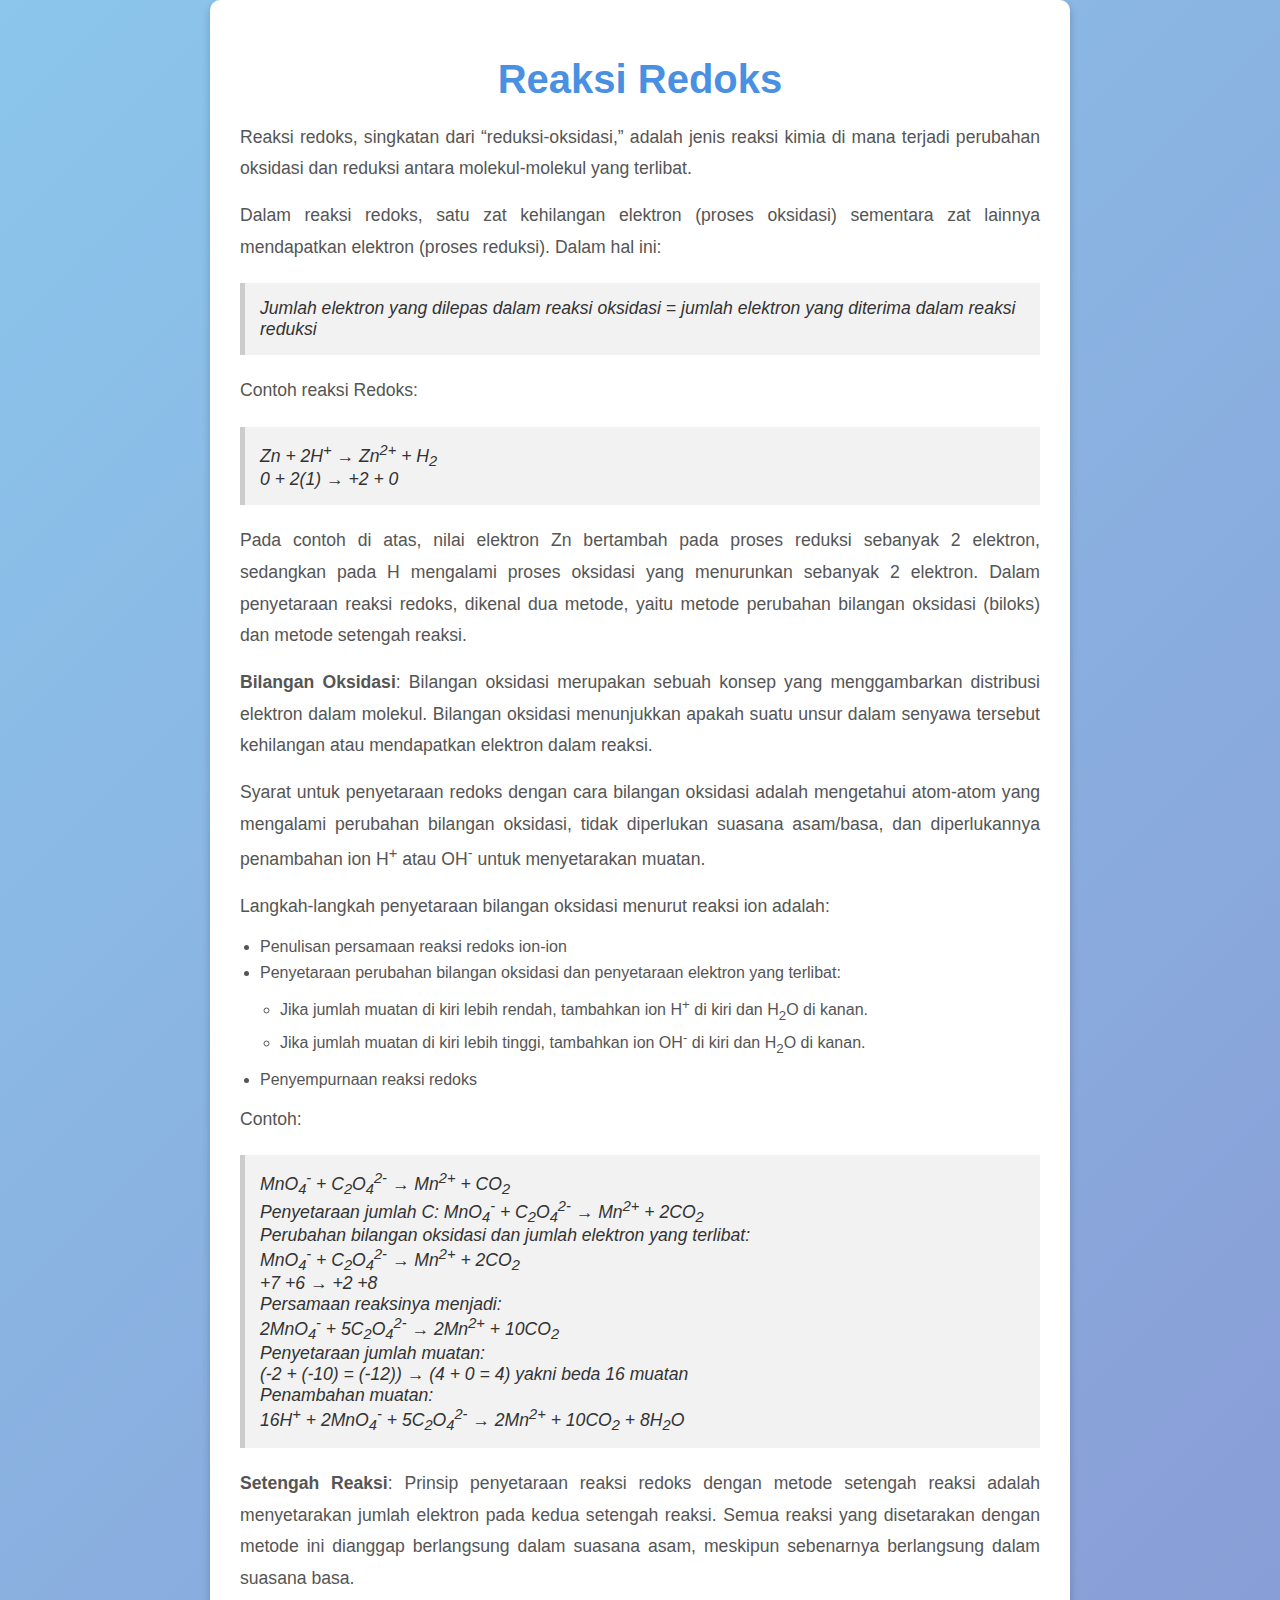
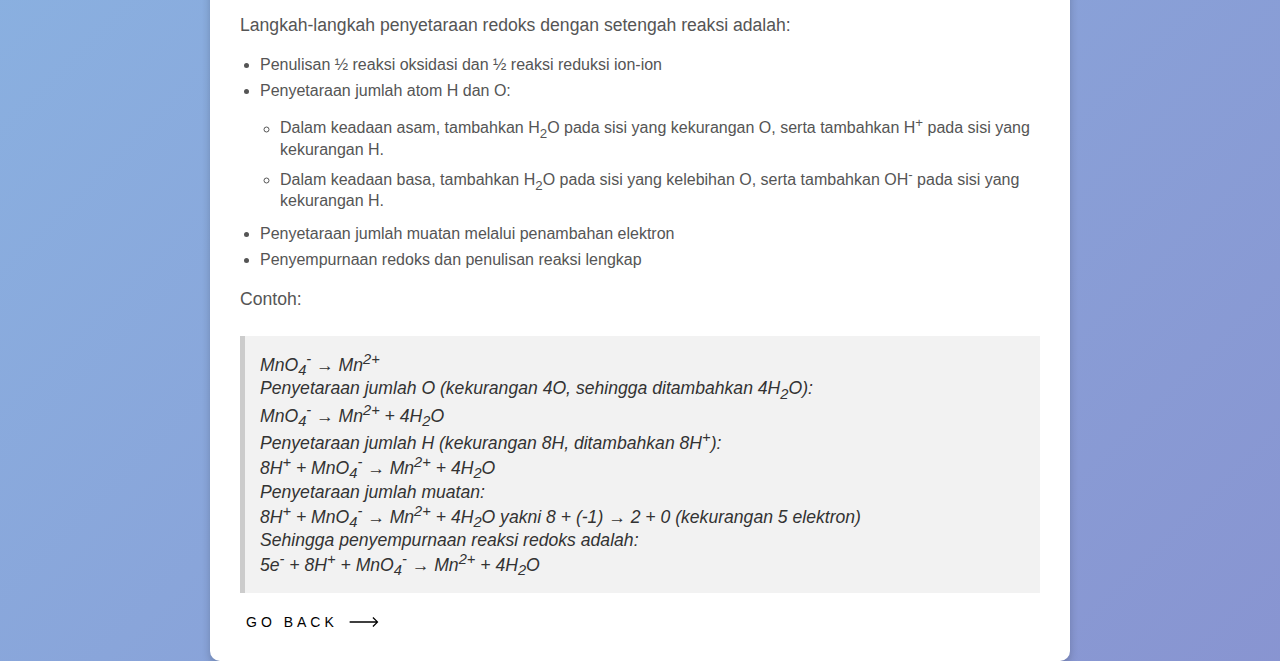
<file: material/redoks.html>
<!DOCTYPE html>
<html lang="en">
<head>
	<meta charset="UTF-8">
	<meta name="viewport" content="width=device-width, initial-scale=1.0">
	<title>Artikel Kimia - Reaksi Redoks</title>
	<style>
		body {
			color: #333;
			font-family: 'Segoe UI', Tahoma, Geneva, Verdana, sans-serif;
			margin: 0;
			padding: 0;
			display: flex;
			justify-content: center;
			align-items: center;
			min-height: 100vh;
			background: linear-gradient(135deg, #8BC6EC 0%, #800080 100%);
			background-size: 400% 400%;
			animation: gradientAnimation 10s ease infinite;
		}

		@keyframes gradientAnimation {
			0% {
				background-position: 0% 50%;
			}
			50% {
				background-position: 100% 50%;
			}
			100% {
				background-position: 0% 50%;
			}
		}

		.container {
			background: #fff;
			padding: 30px;
			border-radius: 10px;
			box-shadow: 0 4px 8px rgba(0, 0, 0, 0.2);
			max-width: 800px;
			width: 100%;
		}

		h1 {
			text-align: center;
			color: #4A90E2;
			margin-bottom: 20px;
			font-size: 2.5em;
		}

		p {
			margin: 15px 0;
			text-align: justify;
			font-size: 1.1em;
			line-height: 1.8;
			color: #555;
		}

		blockquote {
			background-color: #f2f2f2;
			border-left: 5px solid #ccc;
			padding: 15px;
			margin: 20px 0;
			font-size: 1.1em;
			color: #333;
			font-style: italic;
		}

		ul {
			margin: 15px 0;
			padding-left: 20px;
			color: #555;
		}

		ul li {
			margin: 8px 0;
		}
		
	.cta {
	 
	  bottom: 20px; 
	  right: 20px;
	  border: none;
	  background: none;
	  cursor: pointer;
	}

	.cta span {
	  padding-bottom: 7px;
	  letter-spacing: 4px;
	  font-size: 14px;
	  padding-right: 15px;
	  text-transform: uppercase;
	}

	.cta svg {
	  transform: translateX(-8px);
	  transition: all 0.3s ease;
	}

	.cta:hover svg {
	  transform: translateX(0);
	}

	.cta:active svg {
	  transform: scale(0.9);
	}

	.hover-underline-animation {
	  position: relative;
	  color: black;
	  padding-bottom: 20px;
	}

	.hover-underline-animation:after {
	  content: "";
	  position: absolute;
	  width: 100%;
	  transform: scaleX(0);
	  height: 2px;
	  bottom: 0;
	  left: 0;
	  background-color: #000000;
	  transform-origin: bottom right;
	  transition: transform 0.25s ease-out;
	}

	.cta:hover .hover-underline-animation:after {
	  transform: scaleX(1);
	  transform-origin: bottom left;
	}

	</style>
</head>
<body>
	<div class="container">
		<h1>Reaksi Redoks</h1>
		<p>Reaksi redoks, singkatan dari “reduksi-oksidasi,” adalah jenis reaksi kimia di mana terjadi perubahan oksidasi dan reduksi antara molekul-molekul yang terlibat.</p>
		<p>Dalam reaksi redoks, satu zat kehilangan elektron (proses oksidasi) sementara zat lainnya mendapatkan elektron (proses reduksi). Dalam hal ini:</p>
		<blockquote>Jumlah elektron yang dilepas dalam reaksi oksidasi = jumlah elektron yang diterima dalam reaksi reduksi</blockquote>
		
		<p>Contoh reaksi Redoks:</p>
		<blockquote>Zn + 2H<sup>+</sup> → Zn<sup>2+</sup> + H<sub>2</sub><br>0 + 2(1) → +2 + 0</blockquote>
		
		<p>Pada contoh di atas, nilai elektron Zn bertambah pada proses reduksi sebanyak 2 elektron, sedangkan pada H mengalami proses oksidasi yang menurunkan sebanyak 2 elektron. Dalam penyetaraan reaksi redoks, dikenal dua metode, yaitu metode perubahan bilangan oksidasi (biloks) dan metode setengah reaksi.</p>

		<p><strong>Bilangan Oksidasi</strong>: Bilangan oksidasi merupakan sebuah konsep yang menggambarkan distribusi elektron dalam molekul. Bilangan oksidasi menunjukkan apakah suatu unsur dalam senyawa tersebut kehilangan atau mendapatkan elektron dalam reaksi.</p>

		<p>Syarat untuk penyetaraan redoks dengan cara bilangan oksidasi adalah mengetahui atom-atom yang mengalami perubahan bilangan oksidasi, tidak diperlukan suasana asam/basa, dan diperlukannya penambahan ion H<sup>+</sup> atau OH<sup>-</sup> untuk menyetarakan muatan.</p>

		<p>Langkah-langkah penyetaraan bilangan oksidasi menurut reaksi ion adalah:</p>
		<ul>
			<li>Penulisan persamaan reaksi redoks ion-ion</li>
			<li>Penyetaraan perubahan bilangan oksidasi dan penyetaraan elektron yang terlibat:
				<ul>
					<li>Jika jumlah muatan di kiri lebih rendah, tambahkan ion H<sup>+</sup> di kiri dan H<sub>2</sub>O di kanan.</li>
					<li>Jika jumlah muatan di kiri lebih tinggi, tambahkan ion OH<sup>-</sup> di kiri dan H<sub>2</sub>O di kanan.</li>
				</ul>
			</li>
			<li>Penyempurnaan reaksi redoks</li>
		</ul>

		<p>Contoh:</p>
		<blockquote>
			MnO<sub>4</sub><sup>-</sup> + C<sub>2</sub>O<sub>4</sub><sup>2-</sup> → Mn<sup>2+</sup> + CO<sub>2</sub><br>
			Penyetaraan jumlah C: MnO<sub>4</sub><sup>-</sup> + C<sub>2</sub>O<sub>4</sub><sup>2-</sup> → Mn<sup>2+</sup> + 2CO<sub>2</sub><br>
			Perubahan bilangan oksidasi dan jumlah elektron yang terlibat:<br>
			MnO<sub>4</sub><sup>-</sup> + C<sub>2</sub>O<sub>4</sub><sup>2-</sup> → Mn<sup>2+</sup> + 2CO<sub>2</sub><br>
			+7 +6 → +2 +8<br>
			Persamaan reaksinya menjadi:<br>
			2MnO<sub>4</sub><sup>-</sup> + 5C<sub>2</sub>O<sub>4</sub><sup>2-</sup> → 2Mn<sup>2+</sup> + 10CO<sub>2</sub><br>
			Penyetaraan jumlah muatan:<br>
			(-2 + (-10) = (-12)) → (4 + 0 = 4) yakni beda 16 muatan<br>
			Penambahan muatan:<br>
			16H<sup>+</sup> + 2MnO<sub>4</sub><sup>-</sup> + 5C<sub>2</sub>O<sub>4</sub><sup>2-</sup> → 2Mn<sup>2+</sup> + 10CO<sub>2</sub> + 8H<sub>2</sub>O
		</blockquote>

		<p><strong>Setengah Reaksi</strong>: Prinsip penyetaraan reaksi redoks dengan metode setengah reaksi adalah menyetarakan jumlah elektron pada kedua setengah reaksi. Semua reaksi yang disetarakan dengan metode ini dianggap berlangsung dalam suasana asam, meskipun sebenarnya berlangsung dalam suasana basa.</p>

		<p>Langkah-langkah penyetaraan redoks dengan setengah reaksi adalah:</p>
		<ul>
			<li>Penulisan ½ reaksi oksidasi dan ½ reaksi reduksi ion-ion</li>
			<li>Penyetaraan jumlah atom H dan O:
				<ul>
					<li>Dalam keadaan asam, tambahkan H<sub>2</sub>O pada sisi yang kekurangan O, serta tambahkan H<sup>+</sup> pada sisi yang kekurangan H.</li>
					<li>Dalam keadaan basa, tambahkan H<sub>2</sub>O pada sisi yang kelebihan O, serta tambahkan OH<sup>-</sup> pada sisi yang kekurangan H.</li>
				</ul>
			</li>
			<li>Penyetaraan jumlah muatan melalui penambahan elektron</li>
			<li>Penyempurnaan redoks dan penulisan reaksi lengkap</li>
		</ul>

		<p>Contoh:</p>
		<blockquote>
			MnO<sub>4</sub><sup>-</sup> → Mn<sup>2+</sup><br>
			Penyetaraan jumlah O (kekurangan 4O, sehingga ditambahkan 4H<sub>2</sub>O):<br>
			MnO<sub>4</sub><sup>-</sup> → Mn<sup>2+</sup> + 4H<sub>2</sub>O<br>
			Penyetaraan jumlah H (kekurangan 8H, ditambahkan 8H<sup>+</sup>):<br>
			8H<sup>+</sup> + MnO<sub>4</sub><sup>-</sup> → Mn<sup>2+</sup> + 4H<sub>2</sub>O<br>
			Penyetaraan jumlah muatan:<br>
			8H<sup>+</sup> + MnO<sub>4</sub><sup>-</sup> → Mn<sup>2+</sup> + 4H<sub>2</sub>O yakni 8 + (-1) → 2 + 0 (kekurangan 5 elektron)<br>
			Sehingga penyempurnaan reaksi redoks adalah:<br>
			5e<sup>-</sup> + 8H<sup>+</sup> + MnO<sub>4</sub><sup>-</sup> → Mn<sup>2+</sup> + 4H<sub>2</sub>O
		</blockquote>
		<a href="../material.html">
		<button class="cta">
		  <span class="hover-underline-animation">Go Back</span>
		  <svg
		    id="arrow-horizontal"
		    xmlns="http://www.w3.org/2000/svg"
		    width="30"
		    height="10"
		    viewBox="0 0 46 16"
		  >
		    <path
		      id="Path_10"
		      data-name="Path 10"
		      d="M8,0,6.545,1.455l5.506,5.506H-30V9.039H12.052L6.545,14.545,8,16l8-8Z"
		      transform="translate(30)"
		    ></path>
		  </svg>
		</button>
		</a>


		

	</div>
</body>
</html>
</file>
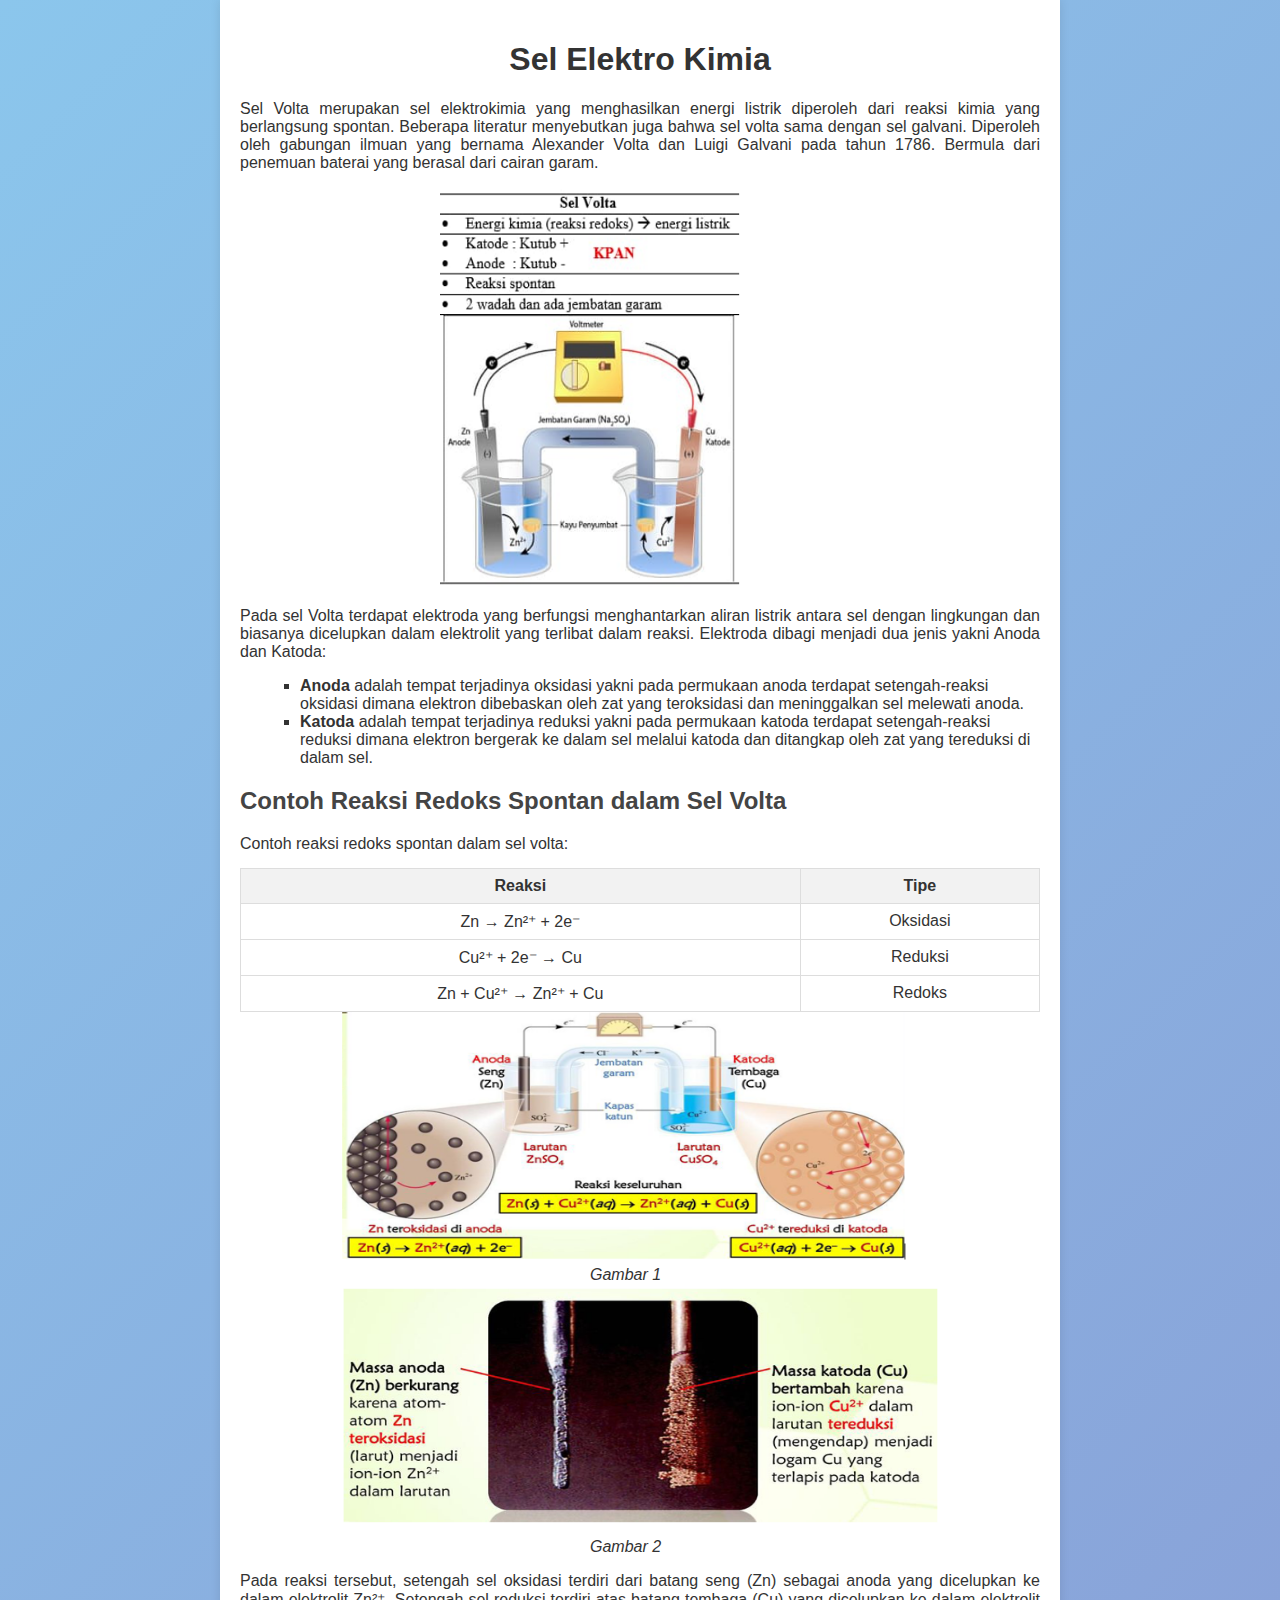
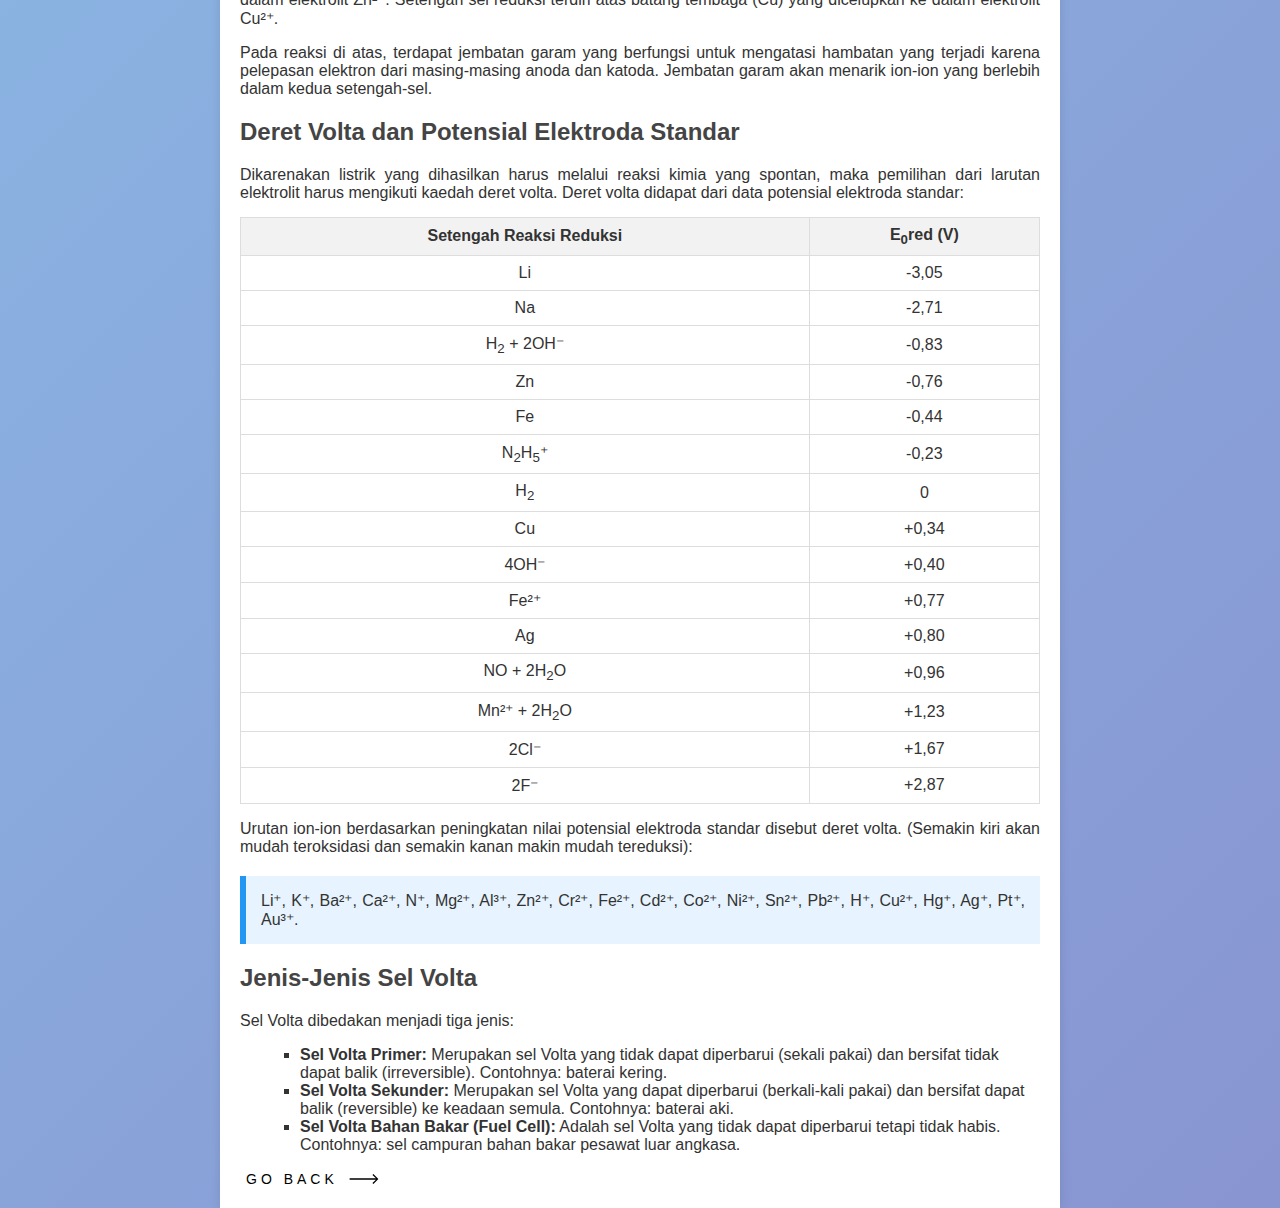
<file: material/selelektrokimia.html>
<!DOCTYPE html>
<html lang="id">
<head>
    <meta charset="UTF-8">
    <meta name="viewport" content="width=device-width, initial-scale=1.0">
    <title>Artikel Sel Volta</title>
    <style>
        body {
            color: #333;
            font-family: 'Segoe UI', Tahoma, Geneva, Verdana, sans-serif;
            margin: 0;
            padding: 0;
            display: flex;
            justify-content: center;
            align-items: center;
            min-height: 100vh;
            background: linear-gradient(135deg, #8BC6EC 0%, #800080 100%);
            background-size: 400% 400%;
            animation: gradientAnimation 10s ease infinite;
        }
        @keyframes gradientAnimation {
            0% {
                background-position: 0% 50%;
            }
            50% {
                background-position: 100% 50%;
            }
            100% {
                background-position: 0% 50%;
            }
        }
        .container {
            max-width: 800px;
            margin: auto;
            background: #fff;
            padding: 20px;
            box-shadow: 0 0 10px rgba(0, 0, 0, 0.1);
        }
        h1 {
            text-align: center;
            color: #333;
        }
        h2 {
            color: #444;
            margin-top: 20px;
        }
        p {
            margin-bottom: 15px;
            text-align: justify;
        }
        ul {
            margin-left: 20px;
            list-style-type: square;
        }
        .reaction-table {
            width: 100%;
            margin-top: 15px;
            border-collapse: collapse;
        }
        .reaction-table th,
        .reaction-table td {
            border: 1px solid #ddd;
            padding: 8px;
            text-align: center;
        }
        .reaction-table th {
            background-color: #f2f2f2;
            color: #333;
        }
        .note {
            background-color: #e7f3fe;
            border-left: 6px solid #2196F3;
            margin-top: 20px;
            padding: 15px;
        }
                    .cta {
     
      bottom: 20px; 
      right: 20px;
      border: none;
      background: none;
      cursor: pointer;
    }

    .cta span {
      padding-bottom: 7px;
      letter-spacing: 4px;
      font-size: 14px;
      padding-right: 15px;
      text-transform: uppercase;
    }

    .cta svg {
      transform: translateX(-8px);
      transition: all 0.3s ease;
    }

    .cta:hover svg {
      transform: translateX(0);
    }

    .cta:active svg {
      transform: scale(0.9);
    }

    .hover-underline-animation {
      position: relative;
      color: black;
      padding-bottom: 20px;
    }

    .hover-underline-animation:after {
      content: "";
      position: absolute;
      width: 100%;
      transform: scaleX(0);
      height: 2px;
      bottom: 0;
      left: 0;
      background-color: #000000;
      transform-origin: bottom right;
      transition: transform 0.25s ease-out;
    }

    .cta:hover .hover-underline-animation:after {
      transform: scaleX(1);
      transform-origin: bottom left;
    }
    </style>
</head>
<body>
    <div class="container">
        <h1>Sel Elektro Kimia</h1>

        <p>Sel Volta merupakan sel elektrokimia yang menghasilkan energi listrik diperoleh dari reaksi kimia yang berlangsung spontan. Beberapa literatur menyebutkan juga bahwa sel volta sama dengan sel galvani. Diperoleh oleh gabungan ilmuan yang bernama Alexander Volta dan Luigi Galvani pada tahun 1786. Bermula dari penemuan baterai yang berasal dari cairan garam.</p>
        <img src="../images/elek2.png" style="width: 300px;height: 400px;margin-left: 200px;">
        <p>Pada sel Volta terdapat elektroda yang berfungsi menghantarkan aliran listrik antara sel dengan lingkungan dan biasanya dicelupkan dalam elektrolit yang terlibat dalam reaksi. Elektroda dibagi menjadi dua jenis yakni Anoda dan Katoda:</p>

        <ul>
            <li><strong>Anoda</strong> adalah tempat terjadinya oksidasi yakni pada permukaan anoda terdapat setengah-reaksi oksidasi dimana elektron dibebaskan oleh zat yang teroksidasi dan meninggalkan sel melewati anoda.</li>
            <li><strong>Katoda</strong> adalah tempat terjadinya reduksi yakni pada permukaan katoda terdapat setengah-reaksi reduksi dimana elektron bergerak ke dalam sel melalui katoda dan ditangkap oleh zat yang tereduksi di dalam sel.</li>
        </ul>

        <h2>Contoh Reaksi Redoks Spontan dalam Sel Volta</h2>

        <p>Contoh reaksi redoks spontan dalam sel volta:</p>

        <table class="reaction-table">
            <tr>
                <th>Reaksi</th>
                <th>Tipe</th>
            </tr>
            <tr>
                <td>Zn → Zn²⁺ + 2e⁻</td>
                <td>Oksidasi</td>
            </tr>
            <tr>
                <td>Cu²⁺ + 2e⁻ → Cu</td>
                <td>Reduksi</td>
            </tr>
            <tr>
                <td>Zn + Cu²⁺ → Zn²⁺ + Cu</td>
                <td>Redoks</td>
            </tr>
        </table>
        <img src="../images/elek3.png" style="width: 600px;height: 250px;margin-left: 100px;"><br>
        <i style="margin-left: 350px;">Gambar 1</i><br>
        <img src="../images/elek4.png" style="width: 600px;height: 250px;margin-left: 100px;"><br>
        <i style="margin-left: 350px;">Gambar 2</i><br>
        <p>Pada reaksi tersebut, setengah sel oksidasi terdiri dari batang seng (Zn) sebagai anoda yang dicelupkan ke dalam elektrolit Zn²⁺. Setengah sel reduksi terdiri atas batang tembaga (Cu) yang dicelupkan ke dalam elektrolit Cu²⁺.</p>

        <p>Pada reaksi di atas, terdapat jembatan garam yang berfungsi untuk mengatasi hambatan yang terjadi karena pelepasan elektron dari masing-masing anoda dan katoda. Jembatan garam akan menarik ion-ion yang berlebih dalam kedua setengah-sel.</p>

        <h2>Deret Volta dan Potensial Elektroda Standar</h2>

        <p>Dikarenakan listrik yang dihasilkan harus melalui reaksi kimia yang spontan, maka pemilihan dari larutan elektrolit harus mengikuti kaedah deret volta. Deret volta didapat dari data potensial elektroda standar:</p>

        <table class="reaction-table">
            <tr>
                <th>Setengah Reaksi Reduksi</th>
                <th>E<sub>0</sub>red (V)</th>
            </tr>
            <tr>
                <td>Li</td>
                <td>-3,05</td>
            </tr>
            <tr>
                <td>Na</td>
                <td>-2,71</td>
            </tr>
            <tr>
                <td>H<sub>2</sub> + 2OH⁻</td>
                <td>-0,83</td>
            </tr>
            <tr>
                <td>Zn</td>
                <td>-0,76</td>
            </tr>
            <tr>
                <td>Fe</td>
                <td>-0,44</td>
            </tr>
            <tr>
                <td>N<sub>2</sub>H<sub>5</sub>⁺</td>
                <td>-0,23</td>
            </tr>
            <tr>
                <td>H<sub>2</sub></td>
                <td>0</td>
            </tr>
            <tr>
                <td>Cu</td>
                <td>+0,34</td>
            </tr>
            <tr>
                <td>4OH⁻</td>
                <td>+0,40</td>
            </tr>
            <tr>
                <td>Fe²⁺</td>
                <td>+0,77</td>
            </tr>
            <tr>
                <td>Ag</td>
                <td>+0,80</td>
            </tr>
            <tr>
                <td>NO + 2H<sub>2</sub>O</td>
                <td>+0,96</td>
            </tr>
            <tr>
                <td>Mn²⁺ + 2H<sub>2</sub>O</td>
                <td>+1,23</td>
            </tr>
            <tr>
                <td>2Cl⁻</td>
                <td>+1,67</td>
            </tr>
            <tr>
                <td>2F⁻</td>
                <td>+2,87</td>
            </tr>
        </table>

        <p>Urutan ion-ion berdasarkan peningkatan nilai potensial elektroda standar disebut deret volta. (Semakin kiri akan mudah teroksidasi dan semakin kanan makin mudah tereduksi):</p>

        <p class="note">Li⁺, K⁺, Ba²⁺, Ca²⁺, N⁺, Mg²⁺, Al³⁺, Zn²⁺, Cr²⁺, Fe²⁺, Cd²⁺, Co²⁺, Ni²⁺, Sn²⁺, Pb²⁺, H⁺, Cu²⁺, Hg⁺, Ag⁺, Pt⁺, Au³⁺.</p>

        <h2>Jenis-Jenis Sel Volta</h2>

        <p>Sel Volta dibedakan menjadi tiga jenis:</p>

        <ul>
            <li><strong>Sel Volta Primer:</strong> Merupakan sel Volta yang tidak dapat diperbarui (sekali pakai) dan bersifat tidak dapat balik (irreversible). Contohnya: baterai kering.</li>
            <li><strong>Sel Volta Sekunder:</strong> Merupakan sel Volta yang dapat diperbarui (berkali-kali pakai) dan bersifat dapat balik (reversible) ke keadaan semula. Contohnya: baterai aki.</li>
            <li><strong>Sel Volta Bahan Bakar (Fuel Cell):</strong> Adalah sel Volta yang tidak dapat diperbarui tetapi tidak habis. Contohnya: sel campuran bahan bakar pesawat luar angkasa.</li>
        </ul>
        <a href="../material.html">
        <button class="cta">
          <span class="hover-underline-animation">Go Back</span>
          <svg
            id="arrow-horizontal"
            xmlns="http://www.w3.org/2000/svg"
            width="30"
            height="10"
            viewBox="0 0 46 16"
          >
            <path
              id="Path_10"
              data-name="Path 10"
              d="M8,0,6.545,1.455l5.506,5.506H-30V9.039H12.052L6.545,14.545,8,16l8-8Z"
              transform="translate(30)"
            ></path>
          </svg>
        </button>
        </a>
    </div>
</body>
</html>
</file>
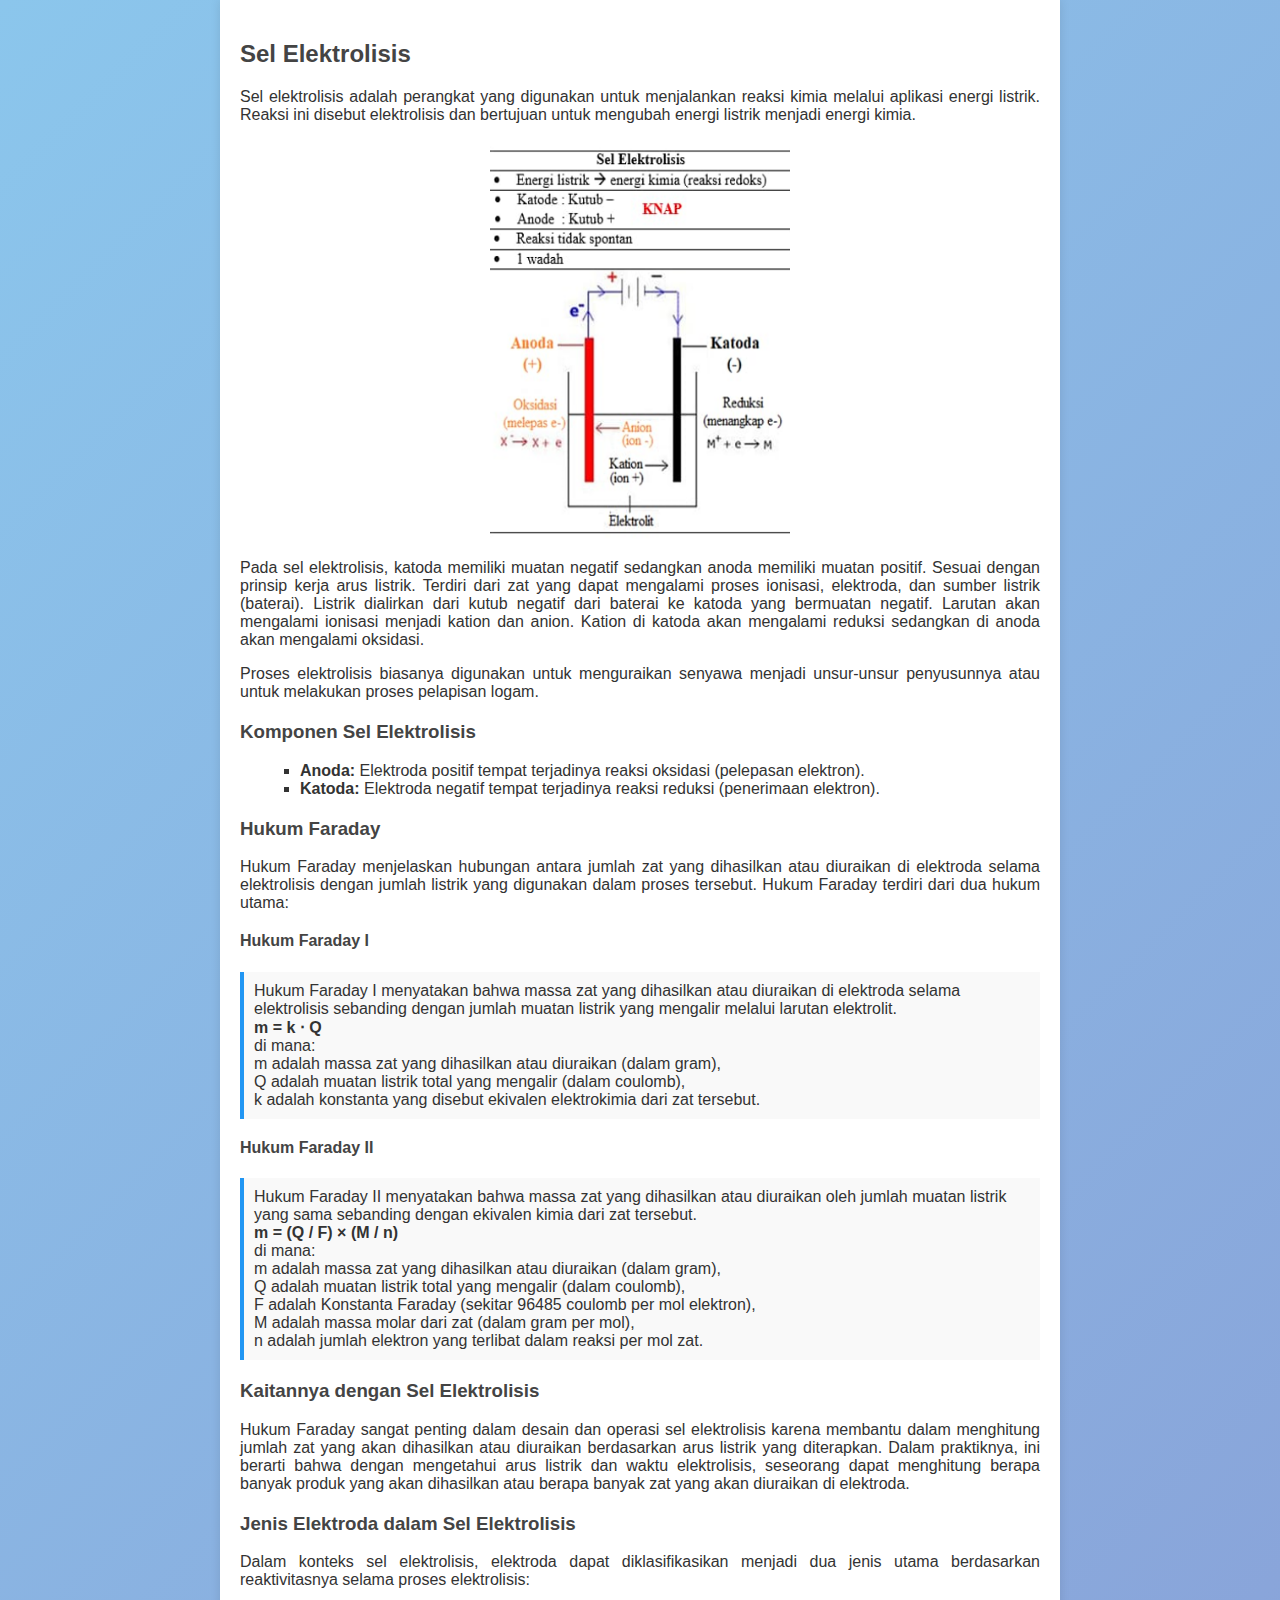
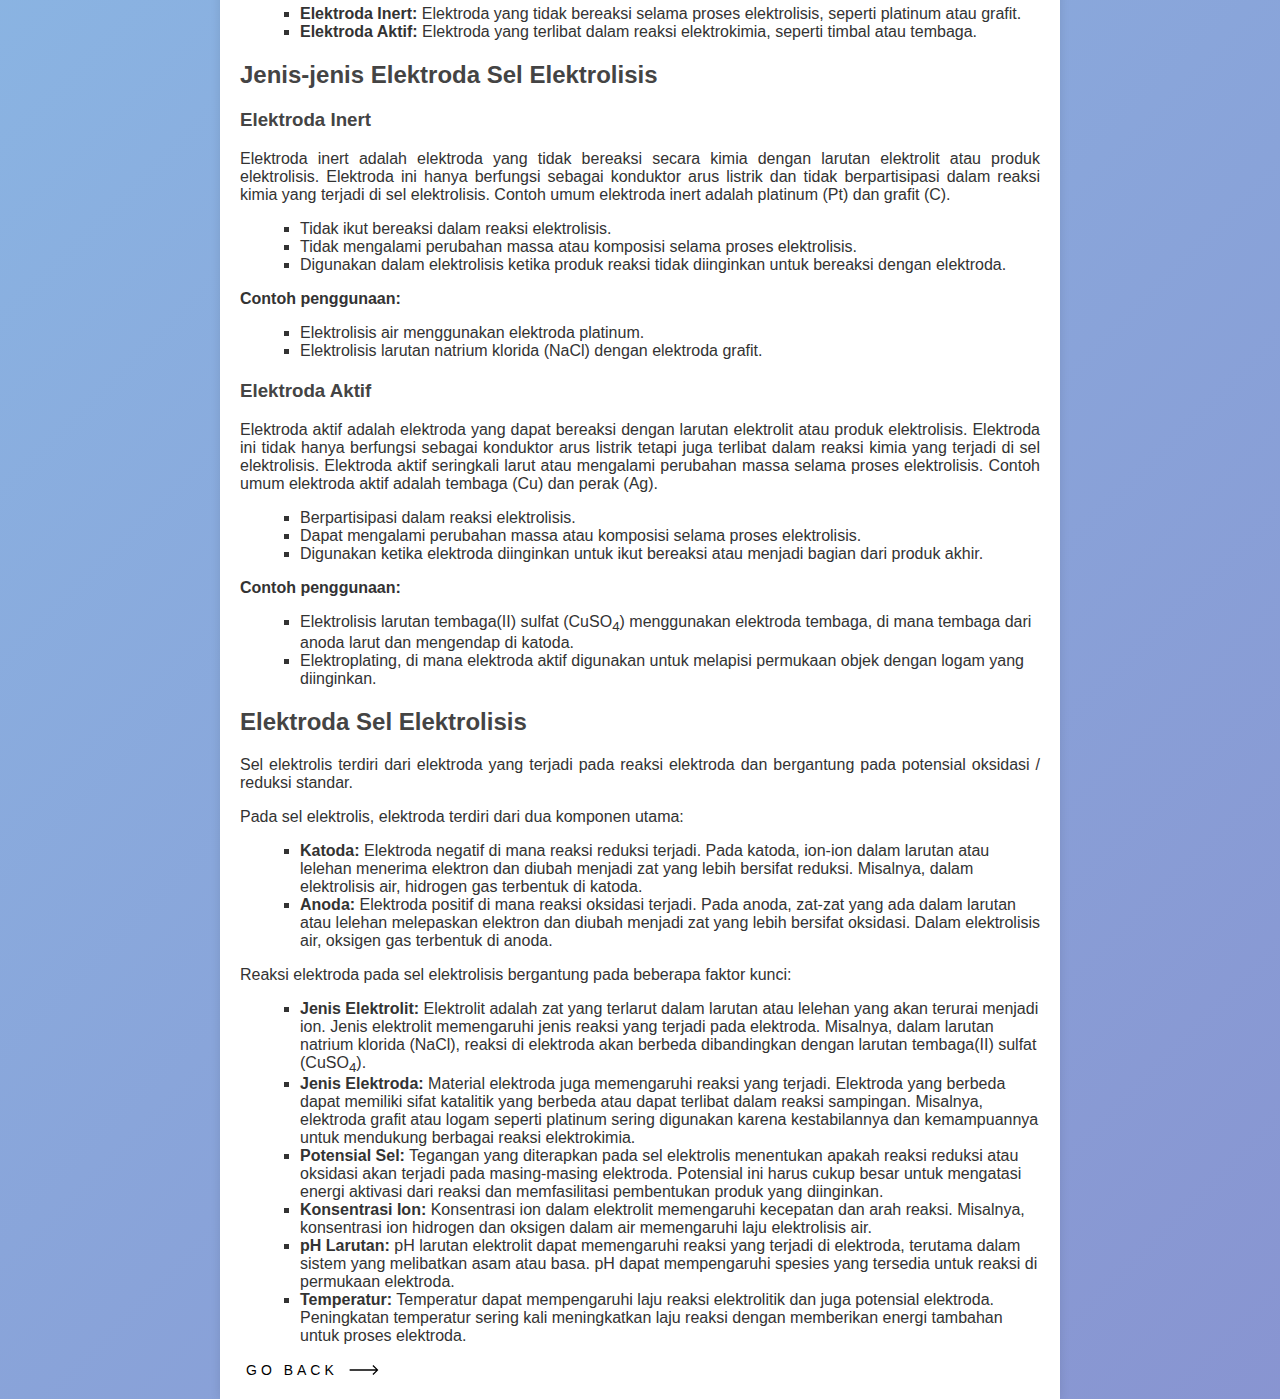
<file: material/selelektrolis.html>
<!DOCTYPE html>
<html lang="id">
<head>
    <meta charset="UTF-8">
    <meta name="viewport" content="width=device-width, initial-scale=1.0">
    <title>Artikel Sel Volta</title>
    <style>
        body {
            color: #333;
            font-family: 'Segoe UI', Tahoma, Geneva, Verdana, sans-serif;
            margin: 0;
            padding: 0;
            display: flex;
            justify-content: center;
            align-items: center;
            min-height: 100vh;
            background: linear-gradient(135deg, #8BC6EC 0%, #800080 100%);
            background-size: 400% 400%;
            animation: gradientAnimation 10s ease infinite;
        }
        @keyframes gradientAnimation {
            0% {
                background-position: 0% 50%;
            }
            50% {
                background-position: 100% 50%;
            }
            100% {
                background-position: 0% 50%;
            }
        }
        .container {
            max-width: 800px;
            margin: auto;
            background: #fff;
            padding: 20px;
            box-shadow: 0 0 10px rgba(0, 0, 0, 0.1);
        }
        h1 {
            text-align: center;
            color: #333;
        }
        h2, h3, h4 {
            color: #444;
            margin-top: 20px;
        }
        p {
            margin-bottom: 15px;
            text-align: justify;
        }
        ul {
            margin-left: 20px;
            list-style-type: square;
        }
        blockquote {
            margin: 10px 0;
            padding: 10px;
            border-left: 4px solid #2196F3;
            background-color: #f9f9f9;
        }
        .reaction-table {
            width: 100%;
            margin-top: 15px;
            border-collapse: collapse;
        }
        .reaction-table th,
        .reaction-table td {
            border: 1px solid #ddd;
            padding: 8px;
            text-align: center;
        }
        .reaction-table th {
            background-color: #f2f2f2;
            color: #333;
        }
        .note {
            background-color: #e7f3fe;
            border-left: 6px solid #2196F3;
            margin-top: 20px;
            padding: 15px;
        }
          .cta {
     
      bottom: 20px; 
      right: 20px;
      border: none;
      background: none;
      cursor: pointer;
    }

    .cta span {
      padding-bottom: 7px;
      letter-spacing: 4px;
      font-size: 14px;
      padding-right: 15px;
      text-transform: uppercase;
    }

    .cta svg {
      transform: translateX(-8px);
      transition: all 0.3s ease;
    }

    .cta:hover svg {
      transform: translateX(0);
    }

    .cta:active svg {
      transform: scale(0.9);
    }

    .hover-underline-animation {
      position: relative;
      color: black;
      padding-bottom: 20px;
    }

    .hover-underline-animation:after {
      content: "";
      position: absolute;
      width: 100%;
      transform: scaleX(0);
      height: 2px;
      bottom: 0;
      left: 0;
      background-color: #000000;
      transform-origin: bottom right;
      transition: transform 0.25s ease-out;
    }

    .cta:hover .hover-underline-animation:after {
      transform: scaleX(1);
      transform-origin: bottom left;
    }
    </style>
</head>
<body>
    <div class="container">
        <h2>Sel Elektrolisis</h2>
        <p>Sel elektrolisis adalah perangkat yang digunakan untuk menjalankan reaksi kimia melalui aplikasi energi listrik. Reaksi ini disebut elektrolisis dan bertujuan untuk mengubah energi listrik menjadi energi kimia.</p>
        <img src="../images/elek5.png" style="width: 300px;height: 400px; margin-left: 250px;">
        <p>Pada sel elektrolisis, katoda memiliki muatan negatif sedangkan anoda memiliki muatan positif. Sesuai dengan prinsip kerja arus listrik. Terdiri dari zat yang dapat mengalami proses ionisasi, elektroda, dan sumber listrik (baterai). Listrik dialirkan dari kutub negatif dari baterai ke katoda yang bermuatan negatif. Larutan akan mengalami ionisasi menjadi kation dan anion. Kation di katoda akan mengalami reduksi sedangkan di anoda akan mengalami oksidasi.</p>
        <p>Proses elektrolisis biasanya digunakan untuk menguraikan senyawa menjadi unsur-unsur penyusunnya atau untuk melakukan proses pelapisan logam.</p>
        
        <h3>Komponen Sel Elektrolisis</h3>
        <ul>
            <li><strong>Anoda:</strong> Elektroda positif tempat terjadinya reaksi oksidasi (pelepasan elektron).</li>
            <li><strong>Katoda:</strong> Elektroda negatif tempat terjadinya reaksi reduksi (penerimaan elektron).</li>
        </ul>

        <h3>Hukum Faraday</h3>
        <p>Hukum Faraday menjelaskan hubungan antara jumlah zat yang dihasilkan atau diuraikan di elektroda selama elektrolisis dengan jumlah listrik yang digunakan dalam proses tersebut. Hukum Faraday terdiri dari dua hukum utama:</p>

        <h4>Hukum Faraday I</h4>
        <blockquote>
            Hukum Faraday I menyatakan bahwa massa zat yang dihasilkan atau diuraikan di elektroda selama elektrolisis sebanding dengan jumlah muatan listrik yang mengalir melalui larutan elektrolit.<br>
            <strong>m = k ⋅ Q</strong><br>
            di mana:<br>
            m adalah massa zat yang dihasilkan atau diuraikan (dalam gram),<br>
            Q adalah muatan listrik total yang mengalir (dalam coulomb),<br>
            k adalah konstanta yang disebut ekivalen elektrokimia dari zat tersebut.
        </blockquote>

        <h4>Hukum Faraday II</h4>
        <blockquote>
            Hukum Faraday II menyatakan bahwa massa zat yang dihasilkan atau diuraikan oleh jumlah muatan listrik yang sama sebanding dengan ekivalen kimia dari zat tersebut.<br>
            <strong>m = (Q / F) × (M / n)</strong><br>
            di mana:<br>
            m adalah massa zat yang dihasilkan atau diuraikan (dalam gram),<br>
            Q adalah muatan listrik total yang mengalir (dalam coulomb),<br>
            F adalah Konstanta Faraday (sekitar 96485 coulomb per mol elektron),<br>
            M adalah massa molar dari zat (dalam gram per mol),<br>
            n adalah jumlah elektron yang terlibat dalam reaksi per mol zat.
        </blockquote>

        <h3>Kaitannya dengan Sel Elektrolisis</h3>
        <p>Hukum Faraday sangat penting dalam desain dan operasi sel elektrolisis karena membantu dalam menghitung jumlah zat yang akan dihasilkan atau diuraikan berdasarkan arus listrik yang diterapkan. Dalam praktiknya, ini berarti bahwa dengan mengetahui arus listrik dan waktu elektrolisis, seseorang dapat menghitung berapa banyak produk yang akan dihasilkan atau berapa banyak zat yang akan diuraikan di elektroda.</p>

        <h3>Jenis Elektroda dalam Sel Elektrolisis</h3>
        <p>Dalam konteks sel elektrolisis, elektroda dapat diklasifikasikan menjadi dua jenis utama berdasarkan reaktivitasnya selama proses elektrolisis:</p>
        <ul>
            <li><strong>Elektroda Inert:</strong> Elektroda yang tidak bereaksi selama proses elektrolisis, seperti platinum atau grafit.</li>
            <li><strong>Elektroda Aktif:</strong> Elektroda yang terlibat dalam reaksi elektrokimia, seperti timbal atau tembaga.</li>
        </ul>
                <h2>Jenis-jenis Elektroda Sel Elektrolisis</h2>
        
        <h3>Elektroda Inert</h3>
        <p>Elektroda inert adalah elektroda yang tidak bereaksi secara kimia dengan larutan elektrolit atau produk elektrolisis. Elektroda ini hanya berfungsi sebagai konduktor arus listrik dan tidak berpartisipasi dalam reaksi kimia yang terjadi di sel elektrolisis. Contoh umum elektroda inert adalah platinum (Pt) dan grafit (C).</p>
        <ul>
            <li>Tidak ikut bereaksi dalam reaksi elektrolisis.</li>
            <li>Tidak mengalami perubahan massa atau komposisi selama proses elektrolisis.</li>
            <li>Digunakan dalam elektrolisis ketika produk reaksi tidak diinginkan untuk bereaksi dengan elektroda.</li>
        </ul>
        <p><strong>Contoh penggunaan:</strong></p>
        <ul>
            <li>Elektrolisis air menggunakan elektroda platinum.</li>
            <li>Elektrolisis larutan natrium klorida (NaCl) dengan elektroda grafit.</li>
        </ul>

        <h3>Elektroda Aktif</h3>
        <p>Elektroda aktif adalah elektroda yang dapat bereaksi dengan larutan elektrolit atau produk elektrolisis. Elektroda ini tidak hanya berfungsi sebagai konduktor arus listrik tetapi juga terlibat dalam reaksi kimia yang terjadi di sel elektrolisis. Elektroda aktif seringkali larut atau mengalami perubahan massa selama proses elektrolisis. Contoh umum elektroda aktif adalah tembaga (Cu) dan perak (Ag).</p>
        <ul>
            <li>Berpartisipasi dalam reaksi elektrolisis.</li>
            <li>Dapat mengalami perubahan massa atau komposisi selama proses elektrolisis.</li>
            <li>Digunakan ketika elektroda diinginkan untuk ikut bereaksi atau menjadi bagian dari produk akhir.</li>
        </ul>
        <p><strong>Contoh penggunaan:</strong></p>
        <ul>
            <li>Elektrolisis larutan tembaga(II) sulfat (CuSO<sub>4</sub>) menggunakan elektroda tembaga, di mana tembaga dari anoda larut dan mengendap di katoda.</li>
            <li>Elektroplating, di mana elektroda aktif digunakan untuk melapisi permukaan objek dengan logam yang diinginkan.</li>
        </ul>
        
        <h2>Elektroda Sel Elektrolisis</h2>
        <p>Sel elektrolis terdiri dari elektroda yang terjadi pada reaksi elektroda dan bergantung pada potensial oksidasi / reduksi standar.</p>
        <p>Pada sel elektrolis, elektroda terdiri dari dua komponen utama:</p>
        <ul>
            <li><strong>Katoda:</strong> Elektroda negatif di mana reaksi reduksi terjadi. Pada katoda, ion-ion dalam larutan atau lelehan menerima elektron dan diubah menjadi zat yang lebih bersifat reduksi. Misalnya, dalam elektrolisis air, hidrogen gas terbentuk di katoda.</li>
            <li><strong>Anoda:</strong> Elektroda positif di mana reaksi oksidasi terjadi. Pada anoda, zat-zat yang ada dalam larutan atau lelehan melepaskan elektron dan diubah menjadi zat yang lebih bersifat oksidasi. Dalam elektrolisis air, oksigen gas terbentuk di anoda.</li>
        </ul>
        <p>Reaksi elektroda pada sel elektrolisis bergantung pada beberapa faktor kunci:</p>
        <ul>
            <li><strong>Jenis Elektrolit:</strong> Elektrolit adalah zat yang terlarut dalam larutan atau lelehan yang akan terurai menjadi ion. Jenis elektrolit memengaruhi jenis reaksi yang terjadi pada elektroda. Misalnya, dalam larutan natrium klorida (NaCl), reaksi di elektroda akan berbeda dibandingkan dengan larutan tembaga(II) sulfat (CuSO<sub>4</sub>).</li>
            <li><strong>Jenis Elektroda:</strong> Material elektroda juga memengaruhi reaksi yang terjadi. Elektroda yang berbeda dapat memiliki sifat katalitik yang berbeda atau dapat terlibat dalam reaksi sampingan. Misalnya, elektroda grafit atau logam seperti platinum sering digunakan karena kestabilannya dan kemampuannya untuk mendukung berbagai reaksi elektrokimia.</li>
            <li><strong>Potensial Sel:</strong> Tegangan yang diterapkan pada sel elektrolis menentukan apakah reaksi reduksi atau oksidasi akan terjadi pada masing-masing elektroda. Potensial ini harus cukup besar untuk mengatasi energi aktivasi dari reaksi dan memfasilitasi pembentukan produk yang diinginkan.</li>
            <li><strong>Konsentrasi Ion:</strong> Konsentrasi ion dalam elektrolit memengaruhi kecepatan dan arah reaksi. Misalnya, konsentrasi ion hidrogen dan oksigen dalam air memengaruhi laju elektrolisis air.</li>
            <li><strong>pH Larutan:</strong> pH larutan elektrolit dapat memengaruhi reaksi yang terjadi di elektroda, terutama dalam sistem yang melibatkan asam atau basa. pH dapat mempengaruhi spesies yang tersedia untuk reaksi di permukaan elektroda.</li>
            <li><strong>Temperatur:</strong> Temperatur dapat mempengaruhi laju reaksi elektrolitik dan juga potensial elektroda. Peningkatan temperatur sering kali meningkatkan laju reaksi dengan memberikan energi tambahan untuk proses elektroda.</li>
        </ul>
        <a href="../material.html">
        <button class="cta">
          <span class="hover-underline-animation">Go Back</span>
          <svg
            id="arrow-horizontal"
            xmlns="http://www.w3.org/2000/svg"
            width="30"
            height="10"
            viewBox="0 0 46 16"
          >
            <path
              id="Path_10"
              data-name="Path 10"
              d="M8,0,6.545,1.455l5.506,5.506H-30V9.039H12.052L6.545,14.545,8,16l8-8Z"
              transform="translate(30)"
            ></path>
          </svg>
        </button>
        </a>
    </div>
</body>
</html>
</file>
<file: assets/css/main.css>
@charset "UTF-8";
@import url(font-awesome.min.css);
@import url("https://fonts.googleapis.com/css?family=Signika:300,700");



	html, body, div, span, applet, object, iframe, h1, h2, h3, h4, h5, h6, p, blockquote, pre, a, abbr, acronym, address, big, cite, code, del, dfn, em, img, ins, kbd, q, s, samp, small, strike, strong, sub, sup, tt, var, b, u, i, center, dl, dt, dd, ol, ul, li, fieldset, form, label, legend, table, caption, tbody, tfoot, thead, tr, th, td, article, aside, canvas, details, embed, figure, figcaption, footer, header, hgroup, menu, nav, output, ruby, section, summary, time, mark, audio, video {
		margin: 0;
		padding: 0;
		border: 0;
		font-size: 100%;
		font: inherit;
		vertical-align: baseline;
	}
.image.fit img {
	width: 100%;
	height: auto;
}
	article, aside, details, figcaption, figure, footer, header, hgroup, menu, nav, section {
		display: block;
	}

	body {
		line-height: 1;
	}

	ol, ul {
		list-style: none;
	}

	blockquote, q {
		quotes: none;
	}

	blockquote:before, blockquote:after, q:before, q:after {
		content: '';
		content: none;
	}

	table {
		border-collapse: collapse;
		border-spacing: 0;
	}

	body {
		-webkit-text-size-adjust: none;
	}

/* Box Model */

	*, *:before, *:after {
		-moz-box-sizing: border-box;
		-webkit-box-sizing: border-box;
		box-sizing: border-box;
	}

/* Containers */

	.container {
		margin-left: auto;
		margin-right: auto;
	}

	.container.\31 25\25 {
		width: 100%;
		max-width: 100em;
		min-width: 80em;
	}

	.container.\37 5\25 {
		width: 60em;
	}

	.container.\35 0\25 {
		width: 40em;
	}

	.container.\32 5\25 {
		width: 20em;
	}

	.container {
		width: 80em;
	}

	@media screen and (max-width: 1680px) {

		.container.\31 25\25 {
			width: 100%;
			max-width: 100em;
			min-width: 80em;
		}

		.container.\37 5\25 {
			width: 60em;
		}

		.container.\35 0\25 {
			width: 40em;
		}

		.container.\32 5\25 {
			width: 20em;
		}

		.container {
			width: 80em;
		}

	}

	@media screen and (max-width: 1280px) {

		.container.\31 25\25 {
			width: 100%;
			max-width: 81.25em;
			min-width: 65em;
		}

		.container.\37 5\25 {
			width: 48.75em;
		}

		.container.\35 0\25 {
			width: 32.5em;
		}

		.container.\32 5\25 {
			width: 16.25em;
		}

		.container {
			width: 65em;
		}

	}

	@media screen and (max-width: 980px) {

		.container.\31 25\25 {
			width: 100%;
			max-width: 112.5%;
			min-width: 90%;
		}

		.container.\37 5\25 {
			width: 67.5%;
		}

		.container.\35 0\25 {
			width: 45%;
		}

		.container.\32 5\25 {
			width: 22.5%;
		}

		.container {
			width: 90%;
		}

	}

	@media screen and (max-width: 736px) {

		.container.\31 25\25 {
			width: 100%;
			max-width: 112.5%;
			min-width: 90%;
		}

		.container.\37 5\25 {
			width: 67.5%;
		}

		.container.\35 0\25 {
			width: 45%;
		}

		.container.\32 5\25 {
			width: 22.5%;
		}

		.container {
			width: 90% !important;
		}

	}

	@media screen and (max-width: 480px) {

		.container.\31 25\25 {
			width: 100%;
			max-width: 112.5%;
			min-width: 90%;
		}

		.container.\37 5\25 {
			width: 67.5%;
		}

		.container.\35 0\25 {
			width: 45%;
		}

		.container.\32 5\25 {
			width: 22.5%;
		}

		.container {
			width: 90% !important;
		}

	}

/* Grid */

	.row {
		border-bottom: solid 1px transparent;
		-moz-box-sizing: border-box;
		-webkit-box-sizing: border-box;
		box-sizing: border-box;
	}

	.row > * {
		float: left;
		-moz-box-sizing: border-box;
		-webkit-box-sizing: border-box;
		box-sizing: border-box;
	}

	.row:after, .row:before {
		content: '';
		display: block;
		clear: both;
		height: 0;
	}

	.row.uniform > * > :first-child {
		margin-top: 0;
	}

	.row.uniform > * > :last-child {
		margin-bottom: 0;
	}

	.row.\30 \25 > * {
		padding: 0 0 0 0em;
	}

	.row.\30 \25 {
		margin: 0 0 -1px 0em;
	}

	.row.uniform.\30 \25 > * {
		padding: 0em 0 0 0em;
	}

	.row.uniform.\30 \25 {
		margin: 0em 0 -1px 0em;
	}

	.row > * {
		padding: 0 0 0 2em;
	}

	.row {
		margin: 0 0 -1px -2em;
	}

	.row.uniform > * {
		padding: 2em 0 0 2em;
	}

	.row.uniform {
		margin: -2em 0 -1px -2em;
	}

	.row.\32 00\25 > * {
		padding: 0 0 0 4em;
	}

	.row.\32 00\25 {
		margin: 0 0 -1px -4em;
	}

	.row.uniform.\32 00\25 > * {
		padding: 4em 0 0 4em;
	}

	.row.uniform.\32 00\25 {
		margin: -4em 0 -1px -4em;
	}

	.row.\31 50\25 > * {
		padding: 0 0 0 3em;
	}

	.row.\31 50\25 {
		margin: 0 0 -1px -3em;
	}

	.row.uniform.\31 50\25 > * {
		padding: 3em 0 0 3em;
	}

	.row.uniform.\31 50\25 {
		margin: -3em 0 -1px -3em;
	}

	.row.\35 0\25 > * {
		padding: 0 0 0 1em;
	}

	.row.\35 0\25 {
		margin: 0 0 -1px -1em;
	}

	.row.uniform.\35 0\25 > * {
		padding: 1em 0 0 1em;
	}

	.row.uniform.\35 0\25 {
		margin: -1em 0 -1px -1em;
	}

	.row.\32 5\25 > * {
		padding: 0 0 0 0.5em;
	}

	.row.\32 5\25 {
		margin: 0 0 -1px -0.5em;
	}

	.row.uniform.\32 5\25 > * {
		padding: 0.5em 0 0 0.5em;
	}

	.row.uniform.\32 5\25 {
		margin: -0.5em 0 -1px -0.5em;
	}

	.\31 2u, .\31 2u\24 {
		width: 100%;
		clear: none;
		margin-left: 0;
	}

	.\31 1u, .\31 1u\24 {
		width: 91.6666666667%;
		clear: none;
		margin-left: 0;
	}

	.\31 0u, .\31 0u\24 {
		width: 83.3333333333%;
		clear: none;
		margin-left: 0;
	}

	.\39 u, .\39 u\24 {
		width: 75%;
		clear: none;
		margin-left: 0;
	}

	.\38 u, .\38 u\24 {
		width: 66.6666666667%;
		clear: none;
		margin-left: 0;
	}

	.\37 u, .\37 u\24 {
		width: 58.3333333333%;
		clear: none;
		margin-left: 0;
	}

	.\36 u, .\36 u\24 {
		width: 50%;
		clear: none;
		margin-left: 0;
	}

	.\35 u, .\35 u\24 {
		width: 41.6666666667%;
		clear: none;
		margin-left: 0;
	}

	.\34 u, .\34 u\24 {
		width: 33.3333333333%;
		clear: none;
		margin-left: 0;
	}

	.\33 u, .\33 u\24 {
		width: 25%;
		clear: none;
		margin-left: 0;
	}

	.\32 u, .\32 u\24 {
		width: 16.6666666667%;
		clear: none;
		margin-left: 0;
	}

	.\31 u, .\31 u\24 {
		width: 8.3333333333%;
		clear: none;
		margin-left: 0;
	}

	.\31 2u\24 + *,
	.\31 1u\24 + *,
	.\31 0u\24 + *,
	.\39 u\24 + *,
	.\38 u\24 + *,
	.\37 u\24 + *,
	.\36 u\24 + *,
	.\35 u\24 + *,
	.\34 u\24 + *,
	.\33 u\24 + *,
	.\32 u\24 + *,
	.\31 u\24 + * {
		clear: left;
	}

	.\-11u {
		margin-left: 91.66667%;
	}

	.\-10u {
		margin-left: 83.33333%;
	}

	.\-9u {
		margin-left: 75%;
	}

	.\-8u {
		margin-left: 66.66667%;
	}

	.\-7u {
		margin-left: 58.33333%;
	}

	.\-6u {
		margin-left: 50%;
	}

	.\-5u {
		margin-left: 41.66667%;
	}

	.\-4u {
		margin-left: 33.33333%;
	}

	.\-3u {
		margin-left: 25%;
	}

	.\-2u {
		margin-left: 16.66667%;
	}

	.\-1u {
		margin-left: 8.33333%;
	}

	@media screen and (max-width: 1680px) {

		.row > * {
			padding: 0 0 0 2em;
		}

		.row {
			margin: 0 0 -1px -2em;
		}

		.row.uniform > * {
			padding: 2em 0 0 2em;
		}

		.row.uniform {
			margin: -2em 0 -1px -2em;
		}

		.row.\32 00\25 > * {
			padding: 0 0 0 4em;
		}

		.row.\32 00\25 {
			margin: 0 0 -1px -4em;
		}

		.row.uniform.\32 00\25 > * {
			padding: 4em 0 0 4em;
		}

		.row.uniform.\32 00\25 {
			margin: -4em 0 -1px -4em;
		}

		.row.\31 50\25 > * {
			padding: 0 0 0 3em;
		}

		.row.\31 50\25 {
			margin: 0 0 -1px -3em;
		}

		.row.uniform.\31 50\25 > * {
			padding: 3em 0 0 3em;
		}

		.row.uniform.\31 50\25 {
			margin: -3em 0 -1px -3em;
		}

		.row.\35 0\25 > * {
			padding: 0 0 0 1em;
		}

		.row.\35 0\25 {
			margin: 0 0 -1px -1em;
		}

		.row.uniform.\35 0\25 > * {
			padding: 1em 0 0 1em;
		}

		.row.uniform.\35 0\25 {
			margin: -1em 0 -1px -1em;
		}

		.row.\32 5\25 > * {
			padding: 0 0 0 0.5em;
		}

		.row.\32 5\25 {
			margin: 0 0 -1px -0.5em;
		}

		.row.uniform.\32 5\25 > * {
			padding: 0.5em 0 0 0.5em;
		}

		.row.uniform.\32 5\25 {
			margin: -0.5em 0 -1px -0.5em;
		}

		.\31 2u\28xlarge\29, .\31 2u\24\28xlarge\29 {
			width: 100%;
			clear: none;
			margin-left: 0;
		}

		.\31 1u\28xlarge\29, .\31 1u\24\28xlarge\29 {
			width: 91.6666666667%;
			clear: none;
			margin-left: 0;
		}

		.\31 0u\28xlarge\29, .\31 0u\24\28xlarge\29 {
			width: 83.3333333333%;
			clear: none;
			margin-left: 0;
		}

		.\39 u\28xlarge\29, .\39 u\24\28xlarge\29 {
			width: 75%;
			clear: none;
			margin-left: 0;
		}

		.\38 u\28xlarge\29, .\38 u\24\28xlarge\29 {
			width: 66.6666666667%;
			clear: none;
			margin-left: 0;
		}

		.\37 u\28xlarge\29, .\37 u\24\28xlarge\29 {
			width: 58.3333333333%;
			clear: none;
			margin-left: 0;
		}

		.\36 u\28xlarge\29, .\36 u\24\28xlarge\29 {
			width: 50%;
			clear: none;
			margin-left: 0;
		}

		.\35 u\28xlarge\29, .\35 u\24\28xlarge\29 {
			width: 41.6666666667%;
			clear: none;
			margin-left: 0;
		}

		.\34 u\28xlarge\29, .\34 u\24\28xlarge\29 {
			width: 33.3333333333%;
			clear: none;
			margin-left: 0;
		}

		.\33 u\28xlarge\29, .\33 u\24\28xlarge\29 {
			width: 25%;
			clear: none;
			margin-left: 0;
		}

		.\32 u\28xlarge\29, .\32 u\24\28xlarge\29 {
			width: 16.6666666667%;
			clear: none;
			margin-left: 0;
		}

		.\31 u\28xlarge\29, .\31 u\24\28xlarge\29 {
			width: 8.3333333333%;
			clear: none;
			margin-left: 0;
		}

		.\31 2u\24\28xlarge\29 + *,
		.\31 1u\24\28xlarge\29 + *,
		.\31 0u\24\28xlarge\29 + *,
		.\39 u\24\28xlarge\29 + *,
		.\38 u\24\28xlarge\29 + *,
		.\37 u\24\28xlarge\29 + *,
		.\36 u\24\28xlarge\29 + *,
		.\35 u\24\28xlarge\29 + *,
		.\34 u\24\28xlarge\29 + *,
		.\33 u\24\28xlarge\29 + *,
		.\32 u\24\28xlarge\29 + *,
		.\31 u\24\28xlarge\29 + * {
			clear: left;
		}

		.\-11u\28xlarge\29 {
			margin-left: 91.66667%;
		}

		.\-10u\28xlarge\29 {
			margin-left: 83.33333%;
		}

		.\-9u\28xlarge\29 {
			margin-left: 75%;
		}

		.\-8u\28xlarge\29 {
			margin-left: 66.66667%;
		}

		.\-7u\28xlarge\29 {
			margin-left: 58.33333%;
		}

		.\-6u\28xlarge\29 {
			margin-left: 50%;
		}

		.\-5u\28xlarge\29 {
			margin-left: 41.66667%;
		}

		.\-4u\28xlarge\29 {
			margin-left: 33.33333%;
		}

		.\-3u\28xlarge\29 {
			margin-left: 25%;
		}

		.\-2u\28xlarge\29 {
			margin-left: 16.66667%;
		}

		.\-1u\28xlarge\29 {
			margin-left: 8.33333%;
		}

	}

	@media screen and (max-width: 1280px) {

		.row > * {
			padding: 0 0 0 1.5em;
		}

		.row {
			margin: 0 0 -1px -1.5em;
		}

		.row.uniform > * {
			padding: 1.5em 0 0 1.5em;
		}

		.row.uniform {
			margin: -1.5em 0 -1px -1.5em;
		}

		.row.\32 00\25 > * {
			padding: 0 0 0 3em;
		}

		.row.\32 00\25 {
			margin: 0 0 -1px -3em;
		}

		.row.uniform.\32 00\25 > * {
			padding: 3em 0 0 3em;
		}

		.row.uniform.\32 00\25 {
			margin: -3em 0 -1px -3em;
		}

		.row.\31 50\25 > * {
			padding: 0 0 0 2.25em;
		}

		.row.\31 50\25 {
			margin: 0 0 -1px -2.25em;
		}

		.row.uniform.\31 50\25 > * {
			padding: 2.25em 0 0 2.25em;
		}

		.row.uniform.\31 50\25 {
			margin: -2.25em 0 -1px -2.25em;
		}

		.row.\35 0\25 > * {
			padding: 0 0 0 0.75em;
		}

		.row.\35 0\25 {
			margin: 0 0 -1px -0.75em;
		}

		.row.uniform.\35 0\25 > * {
			padding: 0.75em 0 0 0.75em;
		}

		.row.uniform.\35 0\25 {
			margin: -0.75em 0 -1px -0.75em;
		}

		.row.\32 5\25 > * {
			padding: 0 0 0 0.375em;
		}

		.row.\32 5\25 {
			margin: 0 0 -1px -0.375em;
		}

		.row.uniform.\32 5\25 > * {
			padding: 0.375em 0 0 0.375em;
		}

		.row.uniform.\32 5\25 {
			margin: -0.375em 0 -1px -0.375em;
		}

		.\31 2u\28large\29, .\31 2u\24\28large\29 {
			width: 100%;
			clear: none;
			margin-left: 0;
		}

		.\31 1u\28large\29, .\31 1u\24\28large\29 {
			width: 91.6666666667%;
			clear: none;
			margin-left: 0;
		}

		.\31 0u\28large\29, .\31 0u\24\28large\29 {
			width: 83.3333333333%;
			clear: none;
			margin-left: 0;
		}

		.\39 u\28large\29, .\39 u\24\28large\29 {
			width: 75%;
			clear: none;
			margin-left: 0;
		}

		.\38 u\28large\29, .\38 u\24\28large\29 {
			width: 66.6666666667%;
			clear: none;
			margin-left: 0;
		}

		.\37 u\28large\29, .\37 u\24\28large\29 {
			width: 58.3333333333%;
			clear: none;
			margin-left: 0;
		}

		.\36 u\28large\29, .\36 u\24\28large\29 {
			width: 50%;
			clear: none;
			margin-left: 0;
		}

		.\35 u\28large\29, .\35 u\24\28large\29 {
			width: 41.6666666667%;
			clear: none;
			margin-left: 0;
		}

		.\34 u\28large\29, .\34 u\24\28large\29 {
			width: 33.3333333333%;
			clear: none;
			margin-left: 0;
		}

		.\33 u\28large\29, .\33 u\24\28large\29 {
			width: 25%;
			clear: none;
			margin-left: 0;
		}

		.\32 u\28large\29, .\32 u\24\28large\29 {
			width: 16.6666666667%;
			clear: none;
			margin-left: 0;
		}

		.\31 u\28large\29, .\31 u\24\28large\29 {
			width: 8.3333333333%;
			clear: none;
			margin-left: 0;
		}

		.\31 2u\24\28large\29 + *,
		.\31 1u\24\28large\29 + *,
		.\31 0u\24\28large\29 + *,
		.\39 u\24\28large\29 + *,
		.\38 u\24\28large\29 + *,
		.\37 u\24\28large\29 + *,
		.\36 u\24\28large\29 + *,
		.\35 u\24\28large\29 + *,
		.\34 u\24\28large\29 + *,
		.\33 u\24\28large\29 + *,
		.\32 u\24\28large\29 + *,
		.\31 u\24\28large\29 + * {
			clear: left;
		}

		.\-11u\28large\29 {
			margin-left: 91.66667%;
		}

		.\-10u\28large\29 {
			margin-left: 83.33333%;
		}

		.\-9u\28large\29 {
			margin-left: 75%;
		}

		.\-8u\28large\29 {
			margin-left: 66.66667%;
		}

		.\-7u\28large\29 {
			margin-left: 58.33333%;
		}

		.\-6u\28large\29 {
			margin-left: 50%;
		}

		.\-5u\28large\29 {
			margin-left: 41.66667%;
		}

		.\-4u\28large\29 {
			margin-left: 33.33333%;
		}

		.\-3u\28large\29 {
			margin-left: 25%;
		}

		.\-2u\28large\29 {
			margin-left: 16.66667%;
		}

		.\-1u\28large\29 {
			margin-left: 8.33333%;
		}

	}

	@media screen and (max-width: 980px) {

		.row > * {
			padding: 0 0 0 1.5em;
		}

		.row {
			margin: 0 0 -1px -1.5em;
		}

		.row.uniform > * {
			padding: 1.5em 0 0 1.5em;
		}

		.row.uniform {
			margin: -1.5em 0 -1px -1.5em;
		}

		.row.\32 00\25 > * {
			padding: 0 0 0 3em;
		}

		.row.\32 00\25 {
			margin: 0 0 -1px -3em;
		}

		.row.uniform.\32 00\25 > * {
			padding: 3em 0 0 3em;
		}

		.row.uniform.\32 00\25 {
			margin: -3em 0 -1px -3em;
		}

		.row.\31 50\25 > * {
			padding: 0 0 0 2.25em;
		}

		.row.\31 50\25 {
			margin: 0 0 -1px -2.25em;
		}

		.row.uniform.\31 50\25 > * {
			padding: 2.25em 0 0 2.25em;
		}

		.row.uniform.\31 50\25 {
			margin: -2.25em 0 -1px -2.25em;
		}

		.row.\35 0\25 > * {
			padding: 0 0 0 0.75em;
		}

		.row.\35 0\25 {
			margin: 0 0 -1px -0.75em;
		}

		.row.uniform.\35 0\25 > * {
			padding: 0.75em 0 0 0.75em;
		}

		.row.uniform.\35 0\25 {
			margin: -0.75em 0 -1px -0.75em;
		}

		.row.\32 5\25 > * {
			padding: 0 0 0 0.375em;
		}

		.row.\32 5\25 {
			margin: 0 0 -1px -0.375em;
		}

		.row.uniform.\32 5\25 > * {
			padding: 0.375em 0 0 0.375em;
		}

		.row.uniform.\32 5\25 {
			margin: -0.375em 0 -1px -0.375em;
		}

		.\31 2u\28medium\29, .\31 2u\24\28medium\29 {
			width: 100%;
			clear: none;
			margin-left: 0;
		}

		.\31 1u\28medium\29, .\31 1u\24\28medium\29 {
			width: 91.6666666667%;
			clear: none;
			margin-left: 0;
		}

		.\31 0u\28medium\29, .\31 0u\24\28medium\29 {
			width: 83.3333333333%;
			clear: none;
			margin-left: 0;
		}

		.\39 u\28medium\29, .\39 u\24\28medium\29 {
			width: 75%;
			clear: none;
			margin-left: 0;
		}

		.\38 u\28medium\29, .\38 u\24\28medium\29 {
			width: 66.6666666667%;
			clear: none;
			margin-left: 0;
		}

		.\37 u\28medium\29, .\37 u\24\28medium\29 {
			width: 58.3333333333%;
			clear: none;
			margin-left: 0;
		}

		.\36 u\28medium\29, .\36 u\24\28medium\29 {
			width: 50%;
			clear: none;
			margin-left: 0;
		}

		.\35 u\28medium\29, .\35 u\24\28medium\29 {
			width: 41.6666666667%;
			clear: none;
			margin-left: 0;
		}

		.\34 u\28medium\29, .\34 u\24\28medium\29 {
			width: 33.3333333333%;
			clear: none;
			margin-left: 0;
		}

		.\33 u\28medium\29, .\33 u\24\28medium\29 {
			width: 25%;
			clear: none;
			margin-left: 0;
		}

		.\32 u\28medium\29, .\32 u\24\28medium\29 {
			width: 16.6666666667%;
			clear: none;
			margin-left: 0;
		}

		.\31 u\28medium\29, .\31 u\24\28medium\29 {
			width: 8.3333333333%;
			clear: none;
			margin-left: 0;
		}

		.\31 2u\24\28medium\29 + *,
		.\31 1u\24\28medium\29 + *,
		.\31 0u\24\28medium\29 + *,
		.\39 u\24\28medium\29 + *,
		.\38 u\24\28medium\29 + *,
		.\37 u\24\28medium\29 + *,
		.\36 u\24\28medium\29 + *,
		.\35 u\24\28medium\29 + *,
		.\34 u\24\28medium\29 + *,
		.\33 u\24\28medium\29 + *,
		.\32 u\24\28medium\29 + *,
		.\31 u\24\28medium\29 + * {
			clear: left;
		}

		.\-11u\28medium\29 {
			margin-left: 91.66667%;
		}

		.\-10u\28medium\29 {
			margin-left: 83.33333%;
		}

		.\-9u\28medium\29 {
			margin-left: 75%;
		}

		.\-8u\28medium\29 {
			margin-left: 66.66667%;
		}

		.\-7u\28medium\29 {
			margin-left: 58.33333%;
		}

		.\-6u\28medium\29 {
			margin-left: 50%;
		}

		.\-5u\28medium\29 {
			margin-left: 41.66667%;
		}

		.\-4u\28medium\29 {
			margin-left: 33.33333%;
		}

		.\-3u\28medium\29 {
			margin-left: 25%;
		}

		.\-2u\28medium\29 {
			margin-left: 16.66667%;
		}

		.\-1u\28medium\29 {
			margin-left: 8.33333%;
		}

	}

	@media screen and (max-width: 736px) {

		.row > * {
			padding: 0 0 0 1.25em;
		}

		.row {
			margin: 0 0 -1px -1.25em;
		}

		.row.uniform > * {
			padding: 1.25em 0 0 1.25em;
		}

		.row.uniform {
			margin: -1.25em 0 -1px -1.25em;
		}

		.row.\32 00\25 > * {
			padding: 0 0 0 2.5em;
		}

		.row.\32 00\25 {
			margin: 0 0 -1px -2.5em;
		}

		.row.uniform.\32 00\25 > * {
			padding: 2.5em 0 0 2.5em;
		}

		.row.uniform.\32 00\25 {
			margin: -2.5em 0 -1px -2.5em;
		}

		.row.\31 50\25 > * {
			padding: 0 0 0 1.875em;
		}

		.row.\31 50\25 {
			margin: 0 0 -1px -1.875em;
		}

		.row.uniform.\31 50\25 > * {
			padding: 1.875em 0 0 1.875em;
		}

		.row.uniform.\31 50\25 {
			margin: -1.875em 0 -1px -1.875em;
		}

		.row.\35 0\25 > * {
			padding: 0 0 0 0.625em;
		}

		.row.\35 0\25 {
			margin: 0 0 -1px -0.625em;
		}

		.row.uniform.\35 0\25 > * {
			padding: 0.625em 0 0 0.625em;
		}

		.row.uniform.\35 0\25 {
			margin: -0.625em 0 -1px -0.625em;
		}

		.row.\32 5\25 > * {
			padding: 0 0 0 0.3125em;
		}

		.row.\32 5\25 {
			margin: 0 0 -1px -0.3125em;
		}

		.row.uniform.\32 5\25 > * {
			padding: 0.3125em 0 0 0.3125em;
		}

		.row.uniform.\32 5\25 {
			margin: -0.3125em 0 -1px -0.3125em;
		}

		.\31 2u\28small\29, .\31 2u\24\28small\29 {
			width: 100%;
			clear: none;
			margin-left: 0;
		}

		.\31 1u\28small\29, .\31 1u\24\28small\29 {
			width: 91.6666666667%;
			clear: none;
			margin-left: 0;
		}

		.\31 0u\28small\29, .\31 0u\24\28small\29 {
			width: 83.3333333333%;
			clear: none;
			margin-left: 0;
		}

		.\39 u\28small\29, .\39 u\24\28small\29 {
			width: 75%;
			clear: none;
			margin-left: 0;
		}

		.\38 u\28small\29, .\38 u\24\28small\29 {
			width: 66.6666666667%;
			clear: none;
			margin-left: 0;
		}

		.\37 u\28small\29, .\37 u\24\28small\29 {
			width: 58.3333333333%;
			clear: none;
			margin-left: 0;
		}

		.\36 u\28small\29, .\36 u\24\28small\29 {
			width: 50%;
			clear: none;
			margin-left: 0;
		}

		.\35 u\28small\29, .\35 u\24\28small\29 {
			width: 41.6666666667%;
			clear: none;
			margin-left: 0;
		}

		.\34 u\28small\29, .\34 u\24\28small\29 {
			width: 33.3333333333%;
			clear: none;
			margin-left: 0;
		}

		.\33 u\28small\29, .\33 u\24\28small\29 {
			width: 25%;
			clear: none;
			margin-left: 0;
		}

		.\32 u\28small\29, .\32 u\24\28small\29 {
			width: 16.6666666667%;
			clear: none;
			margin-left: 0;
		}

		.\31 u\28small\29, .\31 u\24\28small\29 {
			width: 8.3333333333%;
			clear: none;
			margin-left: 0;
		}

		.\31 2u\24\28small\29 + *,
		.\31 1u\24\28small\29 + *,
		.\31 0u\24\28small\29 + *,
		.\39 u\24\28small\29 + *,
		.\38 u\24\28small\29 + *,
		.\37 u\24\28small\29 + *,
		.\36 u\24\28small\29 + *,
		.\35 u\24\28small\29 + *,
		.\34 u\24\28small\29 + *,
		.\33 u\24\28small\29 + *,
		.\32 u\24\28small\29 + *,
		.\31 u\24\28small\29 + * {
			clear: left;
		}

		.\-11u\28small\29 {
			margin-left: 91.66667%;
		}

		.\-10u\28small\29 {
			margin-left: 83.33333%;
		}

		.\-9u\28small\29 {
			margin-left: 75%;
		}

		.\-8u\28small\29 {
			margin-left: 66.66667%;
		}

		.\-7u\28small\29 {
			margin-left: 58.33333%;
		}

		.\-6u\28small\29 {
			margin-left: 50%;
		}

		.\-5u\28small\29 {
			margin-left: 41.66667%;
		}

		.\-4u\28small\29 {
			margin-left: 33.33333%;
		}

		.\-3u\28small\29 {
			margin-left: 25%;
		}

		.\-2u\28small\29 {
			margin-left: 16.66667%;
		}

		.\-1u\28small\29 {
			margin-left: 8.33333%;
		}

	}

	@media screen and (max-width: 480px) {

		.row > * {
			padding: 0 0 0 1.25em;
		}

		.row {
			margin: 0 0 -1px -1.25em;
		}

		.row.uniform > * {
			padding: 1.25em 0 0 1.25em;
		}

		.row.uniform {
			margin: -1.25em 0 -1px -1.25em;
		}

		.row.\32 00\25 > * {
			padding: 0 0 0 2.5em;
		}

		.row.\32 00\25 {
			margin: 0 0 -1px -2.5em;
		}

		.row.uniform.\32 00\25 > * {
			padding: 2.5em 0 0 2.5em;
		}

		.row.uniform.\32 00\25 {
			margin: -2.5em 0 -1px -2.5em;
		}

		.row.\31 50\25 > * {
			padding: 0 0 0 1.875em;
		}

		.row.\31 50\25 {
			margin: 0 0 -1px -1.875em;
		}

		.row.uniform.\31 50\25 > * {
			padding: 1.875em 0 0 1.875em;
		}

		.row.uniform.\31 50\25 {
			margin: -1.875em 0 -1px -1.875em;
		}

		.row.\35 0\25 > * {
			padding: 0 0 0 0.625em;
		}

		.row.\35 0\25 {
			margin: 0 0 -1px -0.625em;
		}

		.row.uniform.\35 0\25 > * {
			padding: 0.625em 0 0 0.625em;
		}

		.row.uniform.\35 0\25 {
			margin: -0.625em 0 -1px -0.625em;
		}

		.row.\32 5\25 > * {
			padding: 0 0 0 0.3125em;
		}

		.row.\32 5\25 {
			margin: 0 0 -1px -0.3125em;
		}

		.row.uniform.\32 5\25 > * {
			padding: 0.3125em 0 0 0.3125em;
		}

		.row.uniform.\32 5\25 {
			margin: -0.3125em 0 -1px -0.3125em;
		}

		.\31 2u\28xsmall\29, .\31 2u\24\28xsmall\29 {
			width: 100%;
			clear: none;
			margin-left: 0;
		}

		.\31 1u\28xsmall\29, .\31 1u\24\28xsmall\29 {
			width: 91.6666666667%;
			clear: none;
			margin-left: 0;
		}

		.\31 0u\28xsmall\29, .\31 0u\24\28xsmall\29 {
			width: 83.3333333333%;
			clear: none;
			margin-left: 0;
		}

		.\39 u\28xsmall\29, .\39 u\24\28xsmall\29 {
			width: 75%;
			clear: none;
			margin-left: 0;
		}

		.\38 u\28xsmall\29, .\38 u\24\28xsmall\29 {
			width: 66.6666666667%;
			clear: none;
			margin-left: 0;
		}

		.\37 u\28xsmall\29, .\37 u\24\28xsmall\29 {
			width: 58.3333333333%;
			clear: none;
			margin-left: 0;
		}

		.\36 u\28xsmall\29, .\36 u\24\28xsmall\29 {
			width: 50%;
			clear: none;
			margin-left: 0;
		}

		.\35 u\28xsmall\29, .\35 u\24\28xsmall\29 {
			width: 41.6666666667%;
			clear: none;
			margin-left: 0;
		}

		.\34 u\28xsmall\29, .\34 u\24\28xsmall\29 {
			width: 33.3333333333%;
			clear: none;
			margin-left: 0;
		}

		.\33 u\28xsmall\29, .\33 u\24\28xsmall\29 {
			width: 25%;
			clear: none;
			margin-left: 0;
		}

		.\32 u\28xsmall\29, .\32 u\24\28xsmall\29 {
			width: 16.6666666667%;
			clear: none;
			margin-left: 0;
		}

		.\31 u\28xsmall\29, .\31 u\24\28xsmall\29 {
			width: 8.3333333333%;
			clear: none;
			margin-left: 0;
		}

		.\31 2u\24\28xsmall\29 + *,
		.\31 1u\24\28xsmall\29 + *,
		.\31 0u\24\28xsmall\29 + *,
		.\39 u\24\28xsmall\29 + *,
		.\38 u\24\28xsmall\29 + *,
		.\37 u\24\28xsmall\29 + *,
		.\36 u\24\28xsmall\29 + *,
		.\35 u\24\28xsmall\29 + *,
		.\34 u\24\28xsmall\29 + *,
		.\33 u\24\28xsmall\29 + *,
		.\32 u\24\28xsmall\29 + *,
		.\31 u\24\28xsmall\29 + * {
			clear: left;
		}

		.\-11u\28xsmall\29 {
			margin-left: 91.66667%;
		}

		.\-10u\28xsmall\29 {
			margin-left: 83.33333%;
		}

		.\-9u\28xsmall\29 {
			margin-left: 75%;
		}

		.\-8u\28xsmall\29 {
			margin-left: 66.66667%;
		}

		.\-7u\28xsmall\29 {
			margin-left: 58.33333%;
		}

		.\-6u\28xsmall\29 {
			margin-left: 50%;
		}

		.\-5u\28xsmall\29 {
			margin-left: 41.66667%;
		}

		.\-4u\28xsmall\29 {
			margin-left: 33.33333%;
		}

		.\-3u\28xsmall\29 {
			margin-left: 25%;
		}

		.\-2u\28xsmall\29 {
			margin-left: 16.66667%;
		}

		.\-1u\28xsmall\29 {
			margin-left: 8.33333%;
		}

	}

/* Basic */

	@-ms-viewport {
		width: device-width;
	}

	body {
		-ms-overflow-style: scrollbar;
	}

	@media screen and (max-width: 480px) {

		html, body {
			min-width: 320px;
		}

	}

	body {
		background: #020B13;
	}

		body.is-loading *, body.is-loading *:before, body.is-loading *:after {
			-moz-animation: none !important;
			-webkit-animation: none !important;
			-ms-animation: none !important;
			animation: none !important;
			-moz-transition: none !important;
			-webkit-transition: none !important;
			-ms-transition: none !important;
			transition: none !important;
		}

/* Type */

	body {
		background-color: #020B13;
		color: #c0c2c4;
	}

	body, input, select, textarea {
		font-family: "Signika", sans-serif;
		font-size: 13pt;
		font-weight: 300;
		line-height: 1.65;
	}

		@media screen and (max-width: 1680px) {

			body, input, select, textarea {
				font-size: 11pt;
			}

		}

		@media screen and (max-width: 1280px) {

			body, input, select, textarea {
				font-size: 11pt;
			}

		}

		@media screen and (max-width: 980px) {

			body, input, select, textarea {
				font-size: 12pt;
			}

		}

		@media screen and (max-width: 736px) {

			body, input, select, textarea {
				font-size: 12pt;
			}

		}

		@media screen and (max-width: 480px) {

			body, input, select, textarea {
				font-size: 12pt;
			}

		}

	a {
		-moz-transition: color 0.2s ease-in-out;
		-webkit-transition: color 0.2s ease-in-out;
		-ms-transition: color 0.2s ease-in-out;
		transition: color 0.2s ease-in-out;
		text-decoration: none;
	}

	strong, b {
		font-weight: 700;
	}

	em, i {
		font-style: italic;
	}

	p {
		margin: 0 0 2em 0;
	}

	h1, h2, h3, h4, h5, h6 {
		font-weight: 700;
		line-height: 1.5;
		margin: 0 0 1em 0;
	}

		h1 a, h2 a, h3 a, h4 a, h5 a, h6 a {
			color: inherit;
			text-decoration: none;
		}

	h2 {
		font-size: 2.5em;
	}

		@media screen and (max-width: 736px) {

			h2 {
				font-size: 2em;
			}

		}

		@media screen and (max-width: 480px) {

			h2 {
				font-size: 1.5em;
			}

		}

	h3 {
		font-size: 1.75em;
	}

		@media screen and (max-width: 736px) {

			h3 {
				font-size: 1.5em;
			}

		}

		@media screen and (max-width: 480px) {

			h3 {
				font-size: 1.25em;
			}

		}

	h4 {
		font-size: 1.5em;
	}

	h5 {
		font-size: 0.9em;
	}

	h6 {
		font-size: 0.7em;
	}

	sub {
		font-size: 0.8em;
		position: relative;
		top: 0.5em;
	}

	sup {
		font-size: 0.8em;
		position: relative;
		top: -0.5em;
	}

	blockquote {
		border-left: solid 4px;
		font-style: italic;
		margin: 0 0 2em 0;
		padding: 0.5em 0 0.5em 2em;
	}

	code {
		border-radius: 4px;
		border: solid 1px;
		font-family: "Courier New", monospace;
		font-size: 0.9em;
		margin: 0 0.25em;
		padding: 0.25em 0.65em;
	}

	pre {
		-webkit-overflow-scrolling: touch;
		font-family: "Courier New", monospace;
		font-size: 0.9em;
		margin: 0 0 2em 0;
	}

		pre code {
			display: block;
			line-height: 1.75;
			padding: 1em 1.5em;
			overflow-x: auto;
		}

	hr {
		border: 0;
		border-bottom: solid 1px;
		margin: 2em 0;
	}

		hr.major {
			margin: 3em 0;
		}

	.align-left {
		text-align: left;
	}

	.align-center {
		text-align: center;
	}

	.align-right {
		text-align: right;
	}

	input, select, textarea {
		color: #ffffff;
	}

	a {
		color: #c1c7cd;
	}

		a:hover {
			color: rgba(193, 199, 205, 0.5);
		}

	strong, b {
		color: #ffffff;
	}

	h1, h2, h3, h4, h5, h6 {
		color: #ffffff;
	}

	blockquote {
		border-left-color: rgba(255, 255, 255, 0.15);
	}

	code {
		background: rgba(255, 255, 255, 0.075);
		border-color: rgba(255, 255, 255, 0.15);
	}

	hr {
		border-bottom-color: rgba(255, 255, 255, 0.15);
	}

/* Box */

	.box {
		border-radius: 4px;
		border: solid 1px;
		margin-bottom: 2em;
		padding: 1.5em;
	}

		.box > :last-child,
		.box > :last-child > :last-child,
		.box > :last-child > :last-child > :last-child {
			margin-bottom: 0;
		}

		.box.alt {
			border: 0;
			border-radius: 0;
			padding: 0;
		}

	.box {
		border-color: rgba(255, 255, 255, 0.15);
	}

/* Button */

	input[type="submit"],
	input[type="reset"],
	input[type="button"],
	button,
	.button {
		-moz-appearance: none;
		-webkit-appearance: none;
		-ms-appearance: none;
		appearance: none;
		-moz-transition: background-color 0.2s ease-in-out, color 0.2s ease-in-out;
		-webkit-transition: background-color 0.2s ease-in-out, color 0.2s ease-in-out;
		-ms-transition: background-color 0.2s ease-in-out, color 0.2s ease-in-out;
		transition: background-color 0.2s ease-in-out, color 0.2s ease-in-out;
		border-radius: 4px;
		border: 0;
		cursor: pointer;
		display: inline-block;
		font-weight: 700;
		height: 2.85em;
		line-height: 2.95em;
		padding: 0 1.5em;
		text-align: center;
		text-decoration: none;
		white-space: nowrap;
	}

		input[type="submit"].icon,
		input[type="reset"].icon,
		input[type="button"].icon,
		button.icon,
		.button.icon {
			padding-left: 1.35em;
		}

			input[type="submit"].icon:before,
			input[type="reset"].icon:before,
			input[type="button"].icon:before,
			button.icon:before,
			.button.icon:before {
				margin-right: 0.5em;
			}

		input[type="submit"].fit,
		input[type="reset"].fit,
		input[type="button"].fit,
		button.fit,
		.button.fit {
			display: block;
			margin: 0 0 1em 0;
			width: 100%;
		}

		input[type="submit"].small,
		input[type="reset"].small,
		input[type="button"].small,
		button.small,
		.button.small {
			font-size: 0.8em;
		}

		input[type="submit"].big,
		input[type="reset"].big,
		input[type="button"].big,
		button.big,
		.button.big {
			font-size: 1.35em;
		}

		input[type="submit"].disabled, input[type="submit"]:disabled,
		input[type="reset"].disabled,
		input[type="reset"]:disabled,
		input[type="button"].disabled,
		input[type="button"]:disabled,
		button.disabled,
		button:disabled,
		.button.disabled,
		.button:disabled {
			-moz-pointer-events: none;
			-webkit-pointer-events: none;
			-ms-pointer-events: none;
			pointer-events: none;
			opacity: 0.25;
		}

		@media screen and (max-width: 480px) {

			input[type="submit"],
			input[type="reset"],
			input[type="button"],
			button,
			.button {
				padding: 0;
			}

		}

	input[type="submit"],
	input[type="reset"],
	input[type="button"],
	button,
	.button {
		background-color: #041625;
		color: #ffffff !important;
	}

		input[type="submit"]:hover,
		input[type="reset"]:hover,
		input[type="button"]:hover,
		button:hover,
		.button:hover {
			background-color: #06243c;
		}

		input[type="submit"]:active,
		input[type="reset"]:active,
		input[type="button"]:active,
		button:active,
		.button:active {
			background-color: #02080e;
		}

		input[type="submit"].alt,
		input[type="reset"].alt,
		input[type="button"].alt,
		button.alt,
		.button.alt {
			background-color: transparent;
			box-shadow: inset 0 0 0 2px rgba(255, 255, 255, 0.15);
			color: #ffffff !important;
		}

			input[type="submit"].alt:hover,
			input[type="reset"].alt:hover,
			input[type="button"].alt:hover,
			button.alt:hover,
			.button.alt:hover {
				background-color: rgba(255, 255, 255, 0.075);
			}

			input[type="submit"].alt:active,
			input[type="reset"].alt:active,
			input[type="button"].alt:active,
			button.alt:active,
			.button.alt:active {
				background-color: rgba(255, 255, 255, 0.2);
			}

			input[type="submit"].alt.icon:before,
			input[type="reset"].alt.icon:before,
			input[type="button"].alt.icon:before,
			button.alt.icon:before,
			.button.alt.icon:before {
				color: #676d71;
			}

		input[type="submit"].special,
		input[type="reset"].special,
		input[type="button"].special,
		button.special,
		.button.special {
			background-color: #062038;
			color: #ffffff !important;
		}

			input[type="submit"].special:hover,
			input[type="reset"].special:hover,
			input[type="button"].special:hover,
			button.special:hover,
			.button.special:hover {
				background-color: #082d4f;
			}

			input[type="submit"].special:active,
			input[type="reset"].special:active,
			input[type="button"].special:active,
			button.special:active,
			.button.special:active {
				background-color: #041321;
			}

/* Flex */

	.flex {
		display: -ms-flexbox;
		-ms-flex-pack: justify;
		display: -moz-flex;
		display: -webkit-flex;
		display: -ms-flex;
		display: flex;
		-moz-flex-wrap: wrap;
		-webkit-flex-wrap: wrap;
		-ms-flex-wrap: wrap;
		flex-wrap: wrap;
		-moz-justify-content: space-between;
		-webkit-justify-content: space-between;
		-ms-justify-content: space-between;
		justify-content: space-between;
	}

		.flex.flex-2, .flex.flex-3 {
			-moz-align-items: stretch;
			-webkit-align-items: stretch;
			-ms-align-items: stretch;
			align-items: stretch;
		}

		.flex.flex-2 .col {
			width: 48%;
		}

		.flex.flex-3 .col {
			width: 31%;
		}

		.flex.flex-4 .col {
			width: 22%;
		}

		.flex.flex-tabs {
			-moz-flex-wrap: nowrap;
			-webkit-flex-wrap: nowrap;
			-ms-flex-wrap: nowrap;
			flex-wrap: nowrap;
		}

			.flex.flex-tabs ul {
				width: 20%;
			}

			.flex.flex-tabs .tabs {
				width: 77%;
			}

		@media screen and (max-width: 980px) {

			.flex.flex-4 .col {
				width: 48%;
			}

			.flex.flex-tabs ul {
				width: 30%;
			}

			.flex.flex-tabs .tabs {
				width: 67%;
			}

			.flex.flex-tabs .flex-3 .col {
				width: 48%;
			}

		}

		@media screen and (max-width: 736px) {

			.flex.flex-2 .col, .flex.flex-3 .col, .flex.flex-4 .col {
				width: 100%;
			}

			.flex.flex-tabs {
				-moz-flex-wrap: wrap;
				-webkit-flex-wrap: wrap;
				-ms-flex-wrap: wrap;
				flex-wrap: wrap;
			}

				.flex.flex-tabs ul {
					width: 100%;
				}

				.flex.flex-tabs .tabs {
					width: 100%;
				}

				.flex.flex-tabs .flex-3 .col {
					width: 100%;
				}

		}

/* Form */

	form {
		margin: 0 0 2em 0;
	}

	label {
		display: block;
		font-size: 0.9em;
		font-weight: 700;
		margin: 0 0 1em 0;
	}

	input[type="text"],
	input[type="password"],
	input[type="email"],
	select,
	textarea {
		-moz-appearance: none;
		-webkit-appearance: none;
		-ms-appearance: none;
		appearance: none;
		border-radius: 4px;
		border: none;
		border: solid 1px;
		color: inherit;
		display: block;
		outline: 0;
		padding: 0 1em;
		text-decoration: none;
		width: 100%;
	}

		input[type="text"]:invalid,
		input[type="password"]:invalid,
		input[type="email"]:invalid,
		select:invalid,
		textarea:invalid {
			box-shadow: none;
		}

	.select-wrapper {
		text-decoration: none;
		display: block;
		position: relative;
	}

		.select-wrapper:before {
			-moz-osx-font-smoothing: grayscale;
			-webkit-font-smoothing: antialiased;
			font-family: FontAwesome;
			font-style: normal;
			font-weight: normal;
			text-transform: none !important;
		}

		.select-wrapper:before {
			content: '\f078';
			display: block;
			height: 2.75em;
			line-height: 2.75em;
			pointer-events: none;
			position: absolute;
			right: 0;
			text-align: center;
			top: 0;
			width: 2.75em;
		}

		.select-wrapper select::-ms-expand {
			display: none;
		}

	input[type="text"],
	input[type="password"],
	input[type="email"],
	select {
		height: 2.75em;
	}

	textarea {
		padding: 0.75em 1em;
	}

	input[type="checkbox"],
	input[type="radio"] {
		-moz-appearance: none;
		-webkit-appearance: none;
		-ms-appearance: none;
		appearance: none;
		display: block;
		float: left;
		margin-right: -2em;
		opacity: 0;
		width: 1em;
		z-index: -1;
	}

		input[type="checkbox"] + label,
		input[type="radio"] + label {
			text-decoration: none;
			cursor: pointer;
			display: inline-block;
			font-size: 1em;
			font-weight: 300;
			padding-left: 2.4em;
			padding-right: 0.75em;
			position: relative;
		}

			input[type="checkbox"] + label:before,
			input[type="radio"] + label:before {
				-moz-osx-font-smoothing: grayscale;
				-webkit-font-smoothing: antialiased;
				font-family: FontAwesome;
				font-style: normal;
				font-weight: normal;
				text-transform: none !important;
			}

			input[type="checkbox"] + label:before,
			input[type="radio"] + label:before {
				border-radius: 4px;
				border: solid 1px;
				content: '';
				display: inline-block;
				height: 1.65em;
				left: 0;
				line-height: 1.58125em;
				position: absolute;
				text-align: center;
				top: 0;
				width: 1.65em;
			}

		input[type="checkbox"]:checked + label:before,
		input[type="radio"]:checked + label:before {
			content: '\f00c';
		}

	input[type="checkbox"] + label:before {
		border-radius: 4px;
	}

	input[type="radio"] + label:before {
		border-radius: 100%;
	}

	::-webkit-input-placeholder {
		opacity: 1.0;
	}

	:-moz-placeholder {
		opacity: 1.0;
	}

	::-moz-placeholder {
		opacity: 1.0;
	}

	:-ms-input-placeholder {
		opacity: 1.0;
	}

	.formerize-placeholder {
		opacity: 1.0;
	}

	label {
		color: #ffffff;
	}

	input[type="text"],
	input[type="password"],
	input[type="email"],
	select,
	textarea {
		background: rgba(255, 255, 255, 0.075);
		border-color: rgba(255, 255, 255, 0.15);
	}

		input[type="text"]:focus,
		input[type="password"]:focus,
		input[type="email"]:focus,
		select:focus,
		textarea:focus {
			border-color: #062038;
			box-shadow: 0 0 0 1px #062038;
		}

	.select-wrapper:before {
		color: rgba(255, 255, 255, 0.15);
	}

	input[type="checkbox"] + label,
	input[type="radio"] + label {
		color: #c0c2c4;
	}

		input[type="checkbox"] + label:before,
		input[type="radio"] + label:before {
			background: rgba(255, 255, 255, 0.075);
			border-color: rgba(255, 255, 255, 0.15);
		}

	input[type="checkbox"]:checked + label:before,
	input[type="radio"]:checked + label:before {
		background-color: #062038;
		border-color: #062038;
		color: #ffffff;
	}

	input[type="checkbox"]:focus + label:before,
	input[type="radio"]:focus + label:before {
		border-color: #062038;
		box-shadow: 0 0 0 1px #062038;
	}

	::-webkit-input-placeholder {
		color: #676d71 !important;
	}

	:-moz-placeholder {
		color: #676d71 !important;
	}

	::-moz-placeholder {
		color: #676d71 !important;
	}

	:-ms-input-placeholder {
		color: #676d71 !important;
	}

	.formerize-placeholder {
		color: #676d71 !important;
	}

/* Icon */

	.icon {
		text-decoration: none;
		border-bottom: none;
		position: relative;
	}

		.icon:before {
			-moz-osx-font-smoothing: grayscale;
			-webkit-font-smoothing: antialiased;
			font-family: FontAwesome;
			font-style: normal;
			font-weight: normal;
			text-transform: none !important;
		}

		.icon > .label {
			display: none;
		}

/* Image */

	.image {
		border: 0;
		display: inline-block;
		position: relative;
	}

		.image img {
			display: block;
		}

		.image.left, .image.right {
			max-width: 40%;
		}

			.image.left img, .image.right img {
				width: 100%;
			}

		.image.left {
			float: left;
			margin: 0 1.5em 1em 0;
			top: 0.25em;
		}

		.image.right {
			float: right;
			margin: 0 0 1em 1.5em;
			top: 0.25em;
		}

		.image.fit {
			display: block;
			margin: 0 0 2em 0;
			width: 100%;
		}

			.image.fit img {
				width: 100%;
			}

		.image.main {
			display: block;
			margin: 0 0 3em 0;
			width: 100%;
		}

			.image.main img {
				width: 100%;
			}

	.video-wrapper {
		position: relative;
		padding-bottom: 56.25%;
	/* 16:9 */

		padding-top: 25px;
		height: 0;
	}

		.video-wrapper iframe, .video-wrapper object, .video-wrapper embed {
			position: absolute;
			top: 0;
			left: 0;
			width: 100%;
			height: 100%;
		}

/* List */

	ol {
		list-style: decimal;
		margin: 0 0 2em 0;
		padding-left: 1.25em;
	}

		ol li {
			padding-left: 0.25em;
		}

	ul {
		list-style: disc;
		margin: 0 0 2em 0;
		padding-left: 1em;
	}

		ul li {
			padding-left: 0.5em;
		}

		ul.alt {
			list-style: none;
			padding-left: 0;
		}

			ul.alt li {
				border-top: solid 1px;
				padding: 0.5em 0;
			}

				ul.alt li:first-child {
					border-top: 0;
					padding-top: 0;
				}

		ul.icons {
			cursor: default;
			list-style: none;
			padding-left: 0;
		}

			ul.icons li {
				display: inline-block;
				padding: 0 1em 0 0;
			}

				ul.icons li:last-child {
					padding-right: 0;
				}

				ul.icons li .icon:before {
					font-size: 2em;
				}

		ul.actions {
			cursor: default;
			list-style: none;
			padding-left: 0;
		}

			ul.actions li {
				display: inline-block;
				padding: 0 1em 0 0;
				vertical-align: middle;
			}

				ul.actions li:last-child {
					padding-right: 0;
				}

			ul.actions.small li {
				padding: 0 0.5em 0 0;
			}

			ul.actions.vertical li {
				display: block;
				padding: 1em 0 0 0;
			}

				ul.actions.vertical li:first-child {
					padding-top: 0;
				}

				ul.actions.vertical li > * {
					margin-bottom: 0;
				}

			ul.actions.vertical.small li {
				padding: 0.5em 0 0 0;
			}

				ul.actions.vertical.small li:first-child {
					padding-top: 0;
				}

			ul.actions.fit {
				display: table;
				margin-left: -1em;
				padding: 0;
				table-layout: fixed;
				width: calc(100% + 1em);
			}

				ul.actions.fit li {
					display: table-cell;
					padding: 0 0 0 1em;
				}

					ul.actions.fit li > * {
						margin-bottom: 0;
					}

				ul.actions.fit.small {
					margin-left: -0.5em;
					width: calc(100% + 0.5em);
				}

					ul.actions.fit.small li {
						padding: 0 0 0 0.5em;
					}

			@media screen and (max-width: 480px) {

				ul.actions {
					margin: 0 0 2em 0;
				}

					ul.actions li {
						padding: 1em 0 0 0;
						display: block;
						text-align: center;
						width: 100%;
					}

						ul.actions li:first-child {
							padding-top: 0;
						}

						ul.actions li > * {
							width: 100%;
							margin: 0 !important;
						}

							ul.actions li > *.icon:before {
								margin-left: -2em;
							}

					ul.actions.small li {
						padding: 0.5em 0 0 0;
					}

						ul.actions.small li:first-child {
							padding-top: 0;
						}

			}

	dl {
		margin: 0 0 2em 0;
	}

		dl dt {
			display: block;
			font-weight: 700;
			margin: 0 0 1em 0;
		}

		dl dd {
			margin-left: 2em;
		}

	ul.alt li {
		border-top-color: rgba(255, 255, 255, 0.15);
	}

/* Section/Article */

	section.special, article.special {
		text-align: center;
	}

	header p {
		position: relative;
		margin: 0 0 1.5em 0;
	}

	header h2 + p {
		font-size: 1.25em;
		margin-top: -1em;
	}

	header h3 + p {
		font-size: 1.1em;
		margin-top: -0.8em;
	}

	header h4 + p,
	header h5 + p,
	header h6 + p {
		font-size: 0.9em;
		margin-top: -0.6em;
	}

	header p {
		color: #676d71;
	}

/* Tab */

	ul.tab-list {
		list-style: none;
		margin: 0 0 1em 0;
		padding: 0;
	}

		ul.tab-list li a {
			background: rgba(255, 255, 255, 0.075);
			border-radius: 4px;
			color: rgba(255, 255, 255, 0.5) !important;
			margin-bottom: .5em;
			padding: .5em 1em;
			display: inline-block;
			width: 100%;
		}

			ul.tab-list li a.active {
				background: #aa14cc;
				color: #fff !important;
			}

			ul.tab-list li a:hover {
				background: #693dcc;
				color: #fff !important;
			}

	.tab {
		display: none;
	}

		.tab.active {
			display: -ms-flexbox;
			display: -moz-flex;
			display: -webkit-flex;
			display: -ms-flex;
			display: flex;
		}

/* Table */

	.table-wrapper {
		-webkit-overflow-scrolling: touch;
		overflow-x: auto;
	}

	table {
		margin: 0 0 2em 0;
		width: 100%;
	}

		table tbody tr {
			border: solid 1px;
			border-left: 0;
			border-right: 0;
		}

		table td {
			padding: 0.75em 0.75em;
		}

		table th {
			font-size: 0.9em;
			font-weight: 700;
			padding: 0 0.75em 0.75em 0.75em;
			text-align: left;
		}

		table thead {
			border-bottom: solid 2px;
		}

		table tfoot {
			border-top: solid 2px;
		}

		table.alt {
			border-collapse: separate;
		}

			table.alt tbody tr td {
				border: solid 1px;
				border-left-width: 0;
				border-top-width: 0;
			}

				table.alt tbody tr td:first-child {
					border-left-width: 1px;
				}

			table.alt tbody tr:first-child td {
				border-top-width: 1px;
			}

			table.alt thead {
				border-bottom: 0;
			}

			table.alt tfoot {
				border-top: 0;
			}

	table tbody tr {
		border-color: rgba(255, 255, 255, 0.15);
	}

		table tbody tr:nth-child(2n + 1) {
			background-color: rgba(255, 255, 255, 0.075);
		}

	table th {
		color: #ffffff;
	}

	table thead {
		border-bottom-color: rgba(255, 255, 255, 0.15);
	}

	table tfoot {
		border-top-color: rgba(255, 255, 255, 0.15);
	}

	table.alt tbody tr td {
		border-color: rgba(255, 255, 255, 0.15);
	}

/* Wrapper */

	.wrapper {
		padding: 6em 0 4em 0;
		position: relative;
	}

		.wrapper:before {
			content: '';
			position: absolute;
			top: 0;
			left: 0;
			width: 100%;
			height: 100%;
			display: block;
			background-image: url(../../images/bg.jpg);
			background-size: cover;
			background-repeat: no-repeat;
			opacity: 0.35;
			z-index: 1;
		}

		.wrapper .inner {
			margin: 0 auto;
			width: 80em;
			position: relative;
			z-index: 99;
		}

		.wrapper header {
			margin-bottom: 4em;
		}

			@media screen and (max-width: 736px) {

				.wrapper header {
					margin-bottom: 2em;
				}

			}

		.wrapper.style1 {
			background-color: #062038;
			color: #c1c7cd;
		}

			.wrapper.style1 input, .wrapper.style1 select, .wrapper.style1 textarea {
				color: #ffffff;
			}

			.wrapper.style1 a {
				color: #ffffff;
			}

				.wrapper.style1 a:hover {
					color: rgba(255, 255, 255, 0.5);
				}

			.wrapper.style1 strong, .wrapper.style1 b {
				color: #ffffff;
			}

			.wrapper.style1 h1, .wrapper.style1 h2, .wrapper.style1 h3, .wrapper.style1 h4, .wrapper.style1 h5, .wrapper.style1 h6 {
				color: #ffffff;
			}

			.wrapper.style1 blockquote {
				border-left-color: rgba(255, 255, 255, 0.15);
			}

			.wrapper.style1 code {
				background: rgba(255, 255, 255, 0.075);
				border-color: rgba(255, 255, 255, 0.15);
			}

			.wrapper.style1 hr {
				border-bottom-color: rgba(255, 255, 255, 0.15);
			}

			.wrapper.style1 .box {
				border-color: rgba(255, 255, 255, 0.15);
			}

			.wrapper.style1 input[type="submit"],
			.wrapper.style1 input[type="reset"],
			.wrapper.style1 input[type="button"],
			.wrapper.style1 button,
			.wrapper.style1 .button {
				background-color: #041625;
				color: #ffffff !important;
			}

				.wrapper.style1 input[type="submit"]:hover,
				.wrapper.style1 input[type="reset"]:hover,
				.wrapper.style1 input[type="button"]:hover,
				.wrapper.style1 button:hover,
				.wrapper.style1 .button:hover {
					background-color: #06243c;
				}

				.wrapper.style1 input[type="submit"]:active,
				.wrapper.style1 input[type="reset"]:active,
				.wrapper.style1 input[type="button"]:active,
				.wrapper.style1 button:active,
				.wrapper.style1 .button:active {
					background-color: #02080e;
				}

				.wrapper.style1 input[type="submit"].alt,
				.wrapper.style1 input[type="reset"].alt,
				.wrapper.style1 input[type="button"].alt,
				.wrapper.style1 button.alt,
				.wrapper.style1 .button.alt {
					background-color: transparent;
					box-shadow: inset 0 0 0 2px rgba(255, 255, 255, 0.15);
					color: #ffffff !important;
				}

					.wrapper.style1 input[type="submit"].alt:hover,
					.wrapper.style1 input[type="reset"].alt:hover,
					.wrapper.style1 input[type="button"].alt:hover,
					.wrapper.style1 button.alt:hover,
					.wrapper.style1 .button.alt:hover {
						background-color: rgba(255, 255, 255, 0.075);
					}

					.wrapper.style1 input[type="submit"].alt:active,
					.wrapper.style1 input[type="reset"].alt:active,
					.wrapper.style1 input[type="button"].alt:active,
					.wrapper.style1 button.alt:active,
					.wrapper.style1 .button.alt:active {
						background-color: rgba(255, 255, 255, 0.2);
					}

					.wrapper.style1 input[type="submit"].alt.icon:before,
					.wrapper.style1 input[type="reset"].alt.icon:before,
					.wrapper.style1 input[type="button"].alt.icon:before,
					.wrapper.style1 button.alt.icon:before,
					.wrapper.style1 .button.alt.icon:before {
						color: #9ba6af;
					}

				.wrapper.style1 input[type="submit"].special,
				.wrapper.style1 input[type="reset"].special,
				.wrapper.style1 input[type="button"].special,
				.wrapper.style1 button.special,
				.wrapper.style1 .button.special {
					background-color: #ffffff;
					color: #062038 !important;
				}

			.wrapper.style1 label {
				color: #ffffff;
			}

			.wrapper.style1 input[type="text"],
			.wrapper.style1 input[type="password"],
			.wrapper.style1 input[type="email"],
			.wrapper.style1 select,
			.wrapper.style1 textarea {
				background: rgba(255, 255, 255, 0.075);
				border-color: rgba(255, 255, 255, 0.15);
			}

				.wrapper.style1 input[type="text"]:focus,
				.wrapper.style1 input[type="password"]:focus,
				.wrapper.style1 input[type="email"]:focus,
				.wrapper.style1 select:focus,
				.wrapper.style1 textarea:focus {
					border-color: #ffffff;
					box-shadow: 0 0 0 1px #ffffff;
				}

			.wrapper.style1 .select-wrapper:before {
				color: rgba(255, 255, 255, 0.15);
			}

			.wrapper.style1 input[type="checkbox"] + label,
			.wrapper.style1 input[type="radio"] + label {
				color: #c1c7cd;
			}

				.wrapper.style1 input[type="checkbox"] + label:before,
				.wrapper.style1 input[type="radio"] + label:before {
					background: rgba(255, 255, 255, 0.075);
					border-color: rgba(255, 255, 255, 0.15);
				}

			.wrapper.style1 input[type="checkbox"]:checked + label:before,
			.wrapper.style1 input[type="radio"]:checked + label:before {
				background-color: #ffffff;
				border-color: #ffffff;
				color: #062038;
			}

			.wrapper.style1 input[type="checkbox"]:focus + label:before,
			.wrapper.style1 input[type="radio"]:focus + label:before {
				border-color: #ffffff;
				box-shadow: 0 0 0 1px #ffffff;
			}

			.wrapper.style1 ::-webkit-input-placeholder {
				color: #9ba6af !important;
			}

			.wrapper.style1 :-moz-placeholder {
				color: #9ba6af !important;
			}

			.wrapper.style1 ::-moz-placeholder {
				color: #9ba6af !important;
			}

			.wrapper.style1 :-ms-input-placeholder {
				color: #9ba6af !important;
			}

			.wrapper.style1 .formerize-placeholder {
				color: #9ba6af !important;
			}

			.wrapper.style1 ul.alt li {
				border-top-color: rgba(255, 255, 255, 0.15);
			}

			.wrapper.style1 header p {
				color: #9ba6af;
			}

			.wrapper.style1 table tbody tr {
				border-color: rgba(255, 255, 255, 0.15);
			}

				.wrapper.style1 table tbody tr:nth-child(2n + 1) {
					background-color: rgba(255, 255, 255, 0.075);
				}

			.wrapper.style1 table th {
				color: #ffffff;
			}

			.wrapper.style1 table thead {
				border-bottom-color: rgba(255, 255, 255, 0.15);
			}

			.wrapper.style1 table tfoot {
				border-top-color: rgba(255, 255, 255, 0.15);
			}

			.wrapper.style1 table.alt tbody tr td {
				border-color: rgba(255, 255, 255, 0.15);
			}

		.wrapper.style2 {
			background-color: #041625;
			color: #c0c5c9;
		}

			.wrapper.style2 input, .wrapper.style2 select, .wrapper.style2 textarea {
				color: #ffffff;
			}

			.wrapper.style2 a {
				color: #c1c7cd;
			}

				.wrapper.style2 a:hover {
					color: rgba(193, 199, 205, 0.5);
				}

			.wrapper.style2 strong, .wrapper.style2 b {
				color: #ffffff;
			}

			.wrapper.style2 h1, .wrapper.style2 h2, .wrapper.style2 h3, .wrapper.style2 h4, .wrapper.style2 h5, .wrapper.style2 h6 {
				color: #ffffff;
			}

			.wrapper.style2 blockquote {
				border-left-color: rgba(255, 255, 255, 0.15);
			}

			.wrapper.style2 code {
				background: rgba(255, 255, 255, 0.075);
				border-color: rgba(255, 255, 255, 0.15);
			}

			.wrapper.style2 hr {
				border-bottom-color: rgba(255, 255, 255, 0.15);
			}

			.wrapper.style2 .box {
				border-color: rgba(255, 255, 255, 0.15);
			}

			.wrapper.style2 input[type="submit"],
			.wrapper.style2 input[type="reset"],
			.wrapper.style2 input[type="button"],
			.wrapper.style2 button,
			.wrapper.style2 .button {
				background-color: #ffffff;
				color: #041625 !important;
			}

				.wrapper.style2 input[type="submit"].alt,
				.wrapper.style2 input[type="reset"].alt,
				.wrapper.style2 input[type="button"].alt,
				.wrapper.style2 button.alt,
				.wrapper.style2 .button.alt {
					background-color: transparent;
					box-shadow: inset 0 0 0 2px rgba(255, 255, 255, 0.15);
					color: #ffffff !important;
				}

					.wrapper.style2 input[type="submit"].alt:hover,
					.wrapper.style2 input[type="reset"].alt:hover,
					.wrapper.style2 input[type="button"].alt:hover,
					.wrapper.style2 button.alt:hover,
					.wrapper.style2 .button.alt:hover {
						background-color: rgba(255, 255, 255, 0.075);
					}

					.wrapper.style2 input[type="submit"].alt:active,
					.wrapper.style2 input[type="reset"].alt:active,
					.wrapper.style2 input[type="button"].alt:active,
					.wrapper.style2 button.alt:active,
					.wrapper.style2 .button.alt:active {
						background-color: rgba(255, 255, 255, 0.2);
					}

					.wrapper.style2 input[type="submit"].alt.icon:before,
					.wrapper.style2 input[type="reset"].alt.icon:before,
					.wrapper.style2 input[type="button"].alt.icon:before,
					.wrapper.style2 button.alt.icon:before,
					.wrapper.style2 .button.alt.icon:before {
						color: #9ba2a8;
					}

				.wrapper.style2 input[type="submit"].special,
				.wrapper.style2 input[type="reset"].special,
				.wrapper.style2 input[type="button"].special,
				.wrapper.style2 button.special,
				.wrapper.style2 .button.special {
					background-color: #062038;
					color: #ffffff !important;
				}

					.wrapper.style2 input[type="submit"].special:hover,
					.wrapper.style2 input[type="reset"].special:hover,
					.wrapper.style2 input[type="button"].special:hover,
					.wrapper.style2 button.special:hover,
					.wrapper.style2 .button.special:hover {
						background-color: #082d4f;
					}

					.wrapper.style2 input[type="submit"].special:active,
					.wrapper.style2 input[type="reset"].special:active,
					.wrapper.style2 input[type="button"].special:active,
					.wrapper.style2 button.special:active,
					.wrapper.style2 .button.special:active {
						background-color: #041321;
					}

			.wrapper.style2 label {
				color: #ffffff;
			}

			.wrapper.style2 input[type="text"],
			.wrapper.style2 input[type="password"],
			.wrapper.style2 input[type="email"],
			.wrapper.style2 select,
			.wrapper.style2 textarea {
				background: rgba(255, 255, 255, 0.075);
				border-color: rgba(255, 255, 255, 0.15);
			}

				.wrapper.style2 input[type="text"]:focus,
				.wrapper.style2 input[type="password"]:focus,
				.wrapper.style2 input[type="email"]:focus,
				.wrapper.style2 select:focus,
				.wrapper.style2 textarea:focus {
					border-color: #062038;
					box-shadow: 0 0 0 1px #062038;
				}

			.wrapper.style2 .select-wrapper:before {
				color: rgba(255, 255, 255, 0.15);
			}

			.wrapper.style2 input[type="checkbox"] + label,
			.wrapper.style2 input[type="radio"] + label {
				color: #c0c5c9;
			}

				.wrapper.style2 input[type="checkbox"] + label:before,
				.wrapper.style2 input[type="radio"] + label:before {
					background: rgba(255, 255, 255, 0.075);
					border-color: rgba(255, 255, 255, 0.15);
				}

			.wrapper.style2 input[type="checkbox"]:checked + label:before,
			.wrapper.style2 input[type="radio"]:checked + label:before {
				background-color: #062038;
				border-color: #062038;
				color: #ffffff;
			}

			.wrapper.style2 input[type="checkbox"]:focus + label:before,
			.wrapper.style2 input[type="radio"]:focus + label:before {
				border-color: #062038;
				box-shadow: 0 0 0 1px #062038;
			}

			.wrapper.style2 ::-webkit-input-placeholder {
				color: #9ba2a8 !important;
			}

			.wrapper.style2 :-moz-placeholder {
				color: #9ba2a8 !important;
			}

			.wrapper.style2 ::-moz-placeholder {
				color: #9ba2a8 !important;
			}

			.wrapper.style2 :-ms-input-placeholder {
				color: #9ba2a8 !important;
			}

			.wrapper.style2 .formerize-placeholder {
				color: #9ba2a8 !important;
			}

			.wrapper.style2 ul.alt li {
				border-top-color: rgba(255, 255, 255, 0.15);
			}

			.wrapper.style2 header p {
				color: #9ba2a8;
			}

			.wrapper.style2 table tbody tr {
				border-color: rgba(255, 255, 255, 0.15);
			}

				.wrapper.style2 table tbody tr:nth-child(2n + 1) {
					background-color: rgba(255, 255, 255, 0.075);
				}

			.wrapper.style2 table th {
				color: #ffffff;
			}

			.wrapper.style2 table thead {
				border-bottom-color: rgba(255, 255, 255, 0.15);
			}

			.wrapper.style2 table tfoot {
				border-top-color: rgba(255, 255, 255, 0.15);
			}

			.wrapper.style2 table.alt tbody tr td {
				border-color: rgba(255, 255, 255, 0.15);
			}

		@media screen and (max-width: 1280px) {

			.wrapper > .inner {
				width: 65em;
			}

		}

		@media screen and (max-width: 980px) {

			.wrapper > .inner {
				width: 90%;
			}

		}

		@media screen and (max-width: 736px) {

			.wrapper {
				padding: 3em 0 1em 0;
			}

		}

/* Video */

	.video {
		background: rgba(255, 255, 255, 0.075);
		border-radius: 4px;
		margin: 0 0 2em 0;
		overflow: hidden;
		position: relative;
	}

		.video img {
			-moz-transition: -moz-transform 0.2s ease-in-out;
			-webkit-transition: -webkit-transform 0.2s ease-in-out;
			-ms-transition: -ms-transform 0.2s ease-in-out;
			transition: transform 0.2s ease-in-out;
		}

		.video:hover img {
			-moz-transform: scale(1.075);
			-webkit-transform: scale(1.075);
			-ms-transform: scale(1.075);
			transform: scale(1.075);
		}

		.video:hover .image .arrow .icon {
			color: white;
		}

		.video .image {
			margin: 0;
			position: relative;
			overflow: hidden;
		}

			.video .image .arrow {
				position: absolute;
				top: 0;
				left: 0;
				width: 100%;
				height: 100%;
				text-align: center;
			}

				.video .image .arrow:before {
					content: '';
					display: inline-block;
					height: 100%;
					vertical-align: middle;
					margin-right: -0.25em;
				/* Adjusts for spacing */
		}

				.video .image .arrow .icon {
					-moz-transition: color 1s ease-in-out;
					-webkit-transition: color 1s ease-in-out;
					-ms-transition: color 1s ease-in-out;
					transition: color 1s ease-in-out;
					display: inline-block;
					vertical-align: middle;
					font-size: 3em;
					color: rgba(255, 255, 255, 0.5);
				}

		.video .caption {
			color: #c0c5c9;
			padding: 1.5em;
			font-size: 1.25em;
			font-weight: 300;
			margin: 0;
		}

		.video .link {
			position: absolute;
			width: 100%;
			height: 100%;
			display: block;
			top: 0;
			left: 0;
		}

			.video .link span {
				display: none;
			}

/* Header */

	body.subpage {
		padding-top: 3.125em;
	}

	#header {
		background: rgba(4, 22, 37, 0.75);
		color: #c0c5c9;
		cursor: default;
		height: 3.25em;
		left: 0;
		line-height: 3.25em;
		position: fixed;
		text-align: right;
		top: 0;
		width: 100%;
		z-index: 10001;
	}

		#header > h1 {
			color: #ffffff;
			display: inline-block;
			height: inherit;
			left: 1.25em;
			line-height: inherit;
			margin: 0;
			padding: 0;
			position: absolute;
			top: 0;
		}

			#header > h1 a {
				font-size: 1.25em;
			}

				#header > h1 a:hover {
					color: #ffffff;
				}

			#header > h1 span {
				font-weight: 300;
				font-size: .8em;
			}

		#header > a {
			-moz-transition: color 0.2s ease-in-out;
			-webkit-transition: color 0.2s ease-in-out;
			-ms-transition: color 0.2s ease-in-out;
			transition: color 0.2s ease-in-out;
			display: inline-block;
			padding: 0 0.75em;
			color: inherit;
			text-decoration: none;
		}

			#header > a:hover {
				color: #ffffff;
			}

			#header > a[href="#menu"] {
				text-decoration: none;
				-webkit-tap-highlight-color: transparent;
			}

				#header > a[href="#menu"]:before {
					content: "";
					-moz-osx-font-smoothing: grayscale;
					-webkit-font-smoothing: antialiased;
					font-family: FontAwesome;
					font-style: normal;
					font-weight: normal;
					text-transform: none !important;
				}

				#header > a[href="#menu"]:before {
					margin: 0 0.5em 0 0;
				}

			#header > a + a[href="#menu"]:last-child {
				border-left: solid 1px rgba(255, 255, 255, 0.15);
				padding-left: 1.25em;
				margin-left: 0.5em;
			}

			#header > a:last-child {
				padding-right: 1.25em;
			}

			@media screen and (max-width: 736px) {

				#header > a {
					padding: 0 0.5em;
				}

					#header > a + a[href="#menu"]:last-child {
						padding-left: 1em;
						margin-left: 0.25em;
					}

					#header > a:last-child {
						padding-right: 1em;
					}

			}

	@media screen and (max-width: 980px) {

		body {
			padding-top: 44px;
		}

		#header {
			height: 44px;
			line-height: 44px;
		}

			#header > h1 {
				left: 1em;
			}

				#header > h1 a {
					font-size: 1em;
				}

	}

	@media screen and (max-width: 480px) {

		#header {
			min-width: 320px;
		}

	}

/* Menu */

	#menu {
		-moz-transform: translateX(20em);
		-webkit-transform: translateX(20em);
		-ms-transform: translateX(20em);
		transform: translateX(20em);
		-moz-transition: -moz-transform 0.5s ease, box-shadow 0.5s ease, visibility 0.5s;
		-webkit-transition: -webkit-transform 0.5s ease, box-shadow 0.5s ease, visibility 0.5s;
		-ms-transition: -ms-transform 0.5s ease, box-shadow 0.5s ease, visibility 0.5s;
		transition: transform 0.5s ease, box-shadow 0.5s ease, visibility 0.5s;
		-webkit-overflow-scrolling: touch;
		background: #041625;
		box-shadow: none;
		color: #ffffff;
		height: 100%;
		max-width: 80%;
		overflow-y: auto;
		padding: 3em 2em;
		position: fixed;
		right: 0;
		top: 0;
		visibility: hidden;
		width: 20em;
		z-index: 10002;
	}

		#menu > ul {
			margin: 0 0 1em 0;
		}

			#menu > ul.links {
				list-style: none;
				padding: 0;
			}

				#menu > ul.links > li {
					padding: 0;
				}

					#menu > ul.links > li > a:not(.button) {
						border: 0;
						border-top: solid 1px rgba(255, 255, 255, 0.15);
						color: inherit;
						display: block;
						line-height: 3.5em;
						text-decoration: none;
					}

					#menu > ul.links > li > .button {
						display: block;
						margin: 0.5em 0 0 0;
					}

					#menu > ul.links > li:first-child > a:not(.button) {
						border-top: 0 !important;
					}

		#menu .close {
			text-decoration: none;
			-moz-transition: color 0.2s ease-in-out;
			-webkit-transition: color 0.2s ease-in-out;
			-ms-transition: color 0.2s ease-in-out;
			transition: color 0.2s ease-in-out;
			-webkit-tap-highlight-color: transparent;
			border: 0;
			color: #9ba2a8;
			cursor: pointer;
			display: block;
			height: 3.25em;
			line-height: 3.25em;
			padding-right: 1.25em;
			position: absolute;
			right: 0;
			text-align: right;
			top: 0;
			vertical-align: middle;
			width: 7em;
		}

			#menu .close:before {
				content: "";
				-moz-osx-font-smoothing: grayscale;
				-webkit-font-smoothing: antialiased;
				font-family: FontAwesome;
				font-style: normal;
				font-weight: normal;
				text-transform: none !important;
			}

			#menu .close:before {
				font-size: 1.25em;
			}

			#menu .close:hover {
				color: #ffffff;
			}

			@media screen and (max-width: 736px) {

				#menu .close {
					height: 4em;
					line-height: 4em;
				}

			}

		#menu.visible {
			-moz-transform: translateX(0);
			-webkit-transform: translateX(0);
			-ms-transform: translateX(0);
			transform: translateX(0);
			box-shadow: 0 0 1.5em 0 rgba(0, 0, 0, 0.2);
			visibility: visible;
		}

		@media screen and (max-width: 736px) {

			#menu {
				padding: 2.5em 1.75em;
			}

		}

/* Banner */

	#banner {
		display: -ms-flexbox;
		-ms-flex-pack: center;
		-ms-flex-align: center;
		padding: 8em 0 6em 0;
		-moz-align-items: center;
		-webkit-align-items: center;
		-ms-align-items: center;
		align-items: center;
		display: -moz-flex;
		display: -webkit-flex;
		display: -ms-flex;
		display: flex;
		-moz-justify-content: center;
		-webkit-justify-content: center;
		-ms-justify-content: center;
		justify-content: center;
		background-image: url("../../images/banner.jpg");
		background-position: center;
		background-size: cover;
		background-repeat: no-repeat;
		border-top: 0;
		min-height: 100vh;
		height: 100vh !important;
		position: relative;
		text-align: center;
		overflow: hidden;
	}

		#banner .inner {
			-moz-transform: scale(1.0);
			-webkit-transform: scale(1.0);
			-ms-transform: scale(1.0);
			transform: scale(1.0);
			-moz-transition: opacity 1s ease, -moz-transform 1s ease;
			-webkit-transition: opacity 1s ease, -webkit-transform 1s ease;
			-ms-transition: opacity 1s ease, -ms-transform 1s ease;
			transition: opacity 1s ease, transform 1s ease;
			opacity: 1;
			position: relative;
			z-index: 2;
		}

		#banner h1 {
			font-size: 4em;
			margin-bottom: .25em;
		}

		#banner p {
			color: rgba(255, 255, 255, 0.65);
			font-size: 1.5em;
		}

		#banner video {
			-moz-transform: translateX(50%) translateY(50%);
			-webkit-transform: translateX(50%) translateY(50%);
			-ms-transform: translateX(50%) translateY(50%);
			transform: translateX(50%) translateY(50%);
			position: absolute;
			bottom: 50%;
			right: 50%;
			width: auto;
			height: auto;
			min-width: 100%;
			min-height: 100%;
			overflow: hidden;
		}

		#banner:before {
			-moz-transition: opacity 3s ease;
			-webkit-transition: opacity 3s ease;
			-ms-transition: opacity 3s ease;
			transition: opacity 3s ease;
			-moz-transition-delay: 1.25s;
			-webkit-transition-delay: 1.25s;
			-ms-transition-delay: 1.25s;
			transition-delay: 1.25s;
			content: '';
			display: block;
			background-color: #041625;
			height: 100%;
			left: 0;
			opacity: 0.45;
			position: absolute;
			top: 0;
			width: 100%;
			z-index: 1;
		}

		@media screen and (max-width: 1280px) {

			#banner video {
				display: none;
			}

		}

		@media screen and (max-width: 736px) {

			#banner {
				min-height: 0;
				height: auto !important;
				padding: 4em 2em;
			}

				#banner .inner {
					width: 100%;
				}

				#banner h1 {
					font-size: 1.75em;
					margin-bottom: 0.5em;
					padding-bottom: 0;
				}

				#banner p {
					font-size: 1.25em;
				}

				#banner br {
					display: none;
				}

				#banner .button {
					width: 100%;
				}

		}

		@media screen and (max-width: 480px) {

			#banner p {
				font-size: 1em;
			}

		}

		body.is-loading #banner .inner {
			-moz-transform: scale(0.99);
			-webkit-transform: scale(0.99);
			-ms-transform: scale(0.99);
			transform: scale(0.99);
			opacity: 0;
		}

		body.is-loading #banner:before {
			opacity: 1;
		}

/* Main */

/* Footer */

	#footer {
		padding: 6em 0 4em 0;
	}

		#footer > .inner {
			margin: 0 auto;
			width: 80em;
		}

		#footer .copyright {
			color: #676d71;
			font-size: 0.9em;
			margin: 0 0 2em 0;
			padding: 0;
			text-align: center;
		}
.copyright {
	color: #676d71;
	font-size: 0.9em;
	margin: 2em 0 2em 0;
	padding: 0;
	text-align: center;
}

			#footer .copyright .icons {
				margin: 2em 0 0 0;
			}

		@media screen and (max-width: 1280px) {

			#footer > .inner {
				width: 65em;
			}

		}

		@media screen and (max-width: 980px) {

			#footer > .inner {
				width: 90%;
			}

		}

		@media screen and (max-width: 736px) {

			#footer {
				padding: 3em 0 1em 0;
			}

		}
</file>
